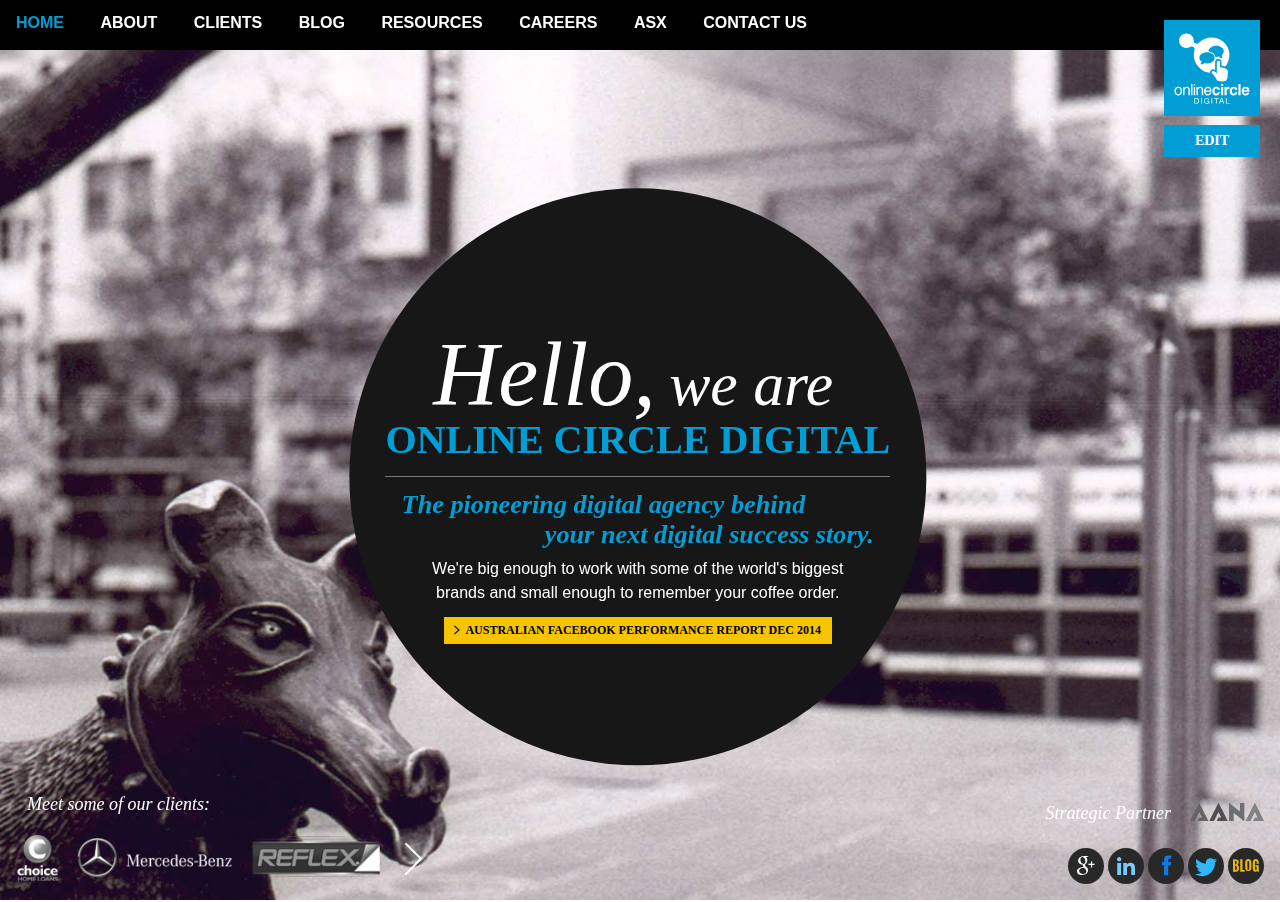
<file: index.htm>
<!DOCTYPE html>
<html lang="en-AU">
<head>
<!--[if lte IE 9]><script src="src/js/ie.lteIE9.js"></script><![endif]-->
<meta http-equiv="Content-Type" content="text/html; charset=UTF-8" />
<meta name="viewport" content="initial-scale=1, minimum-scale=1, user-scalable=no" />
<title>Online Circle Digital</title>

<link rel="stylesheet" type="text/css" href="src/css/fonts.css" />
<link rel="stylesheet" type="text/css" href="src/css/global.css" />
<link rel="stylesheet" type="text/css" href="src/css/main.css" />
<link rel="stylesheet" type="text/css" href="src/css/page.home.css" />
<link rel="stylesheet" type="text/css" href="src/css/feat.subscribe.css" />
</head>


<body class="circle home">

	<header id="top">
		<h1 id="logo"><a href="index.htm">Online Circle Digital</a></h1>
		<a id="edit-link" class="btn" href="#" title="Edit this page in WordPress">Edit</a>

		<nav id="topnav">
			<h2 class="nonvisual">Site navigation</h2>
			<input class="control" type="checkbox" id="topnav_0" checked="checked" />
			<label class="disclosure" for="topnav_0" title="Toggle navigation menu">Home</label>
			<ul class="fold">
				<li class="active"><a href="index.htm">Home</a></li>
				<li><a href="about-us.htm">About</a></li>
				<li><a href="clients.htm">Clients</a></li>
				<li><a href="http://marketingeasy.net/" target="_blank">Blog</a></li>
				<li><a href="resources.htm">Resources</a></li>
				<li><a href="careers.htm">Careers</a></li>
				<li><a href="asx.htm">ASX</a></li>
				<li><a href="contact-us.htm">Contact Us</a></li>
			</ul>
		</nav>
	</header>


	<div id="bg">
		<div class="layer" style="background-image: url('uploads/home-bg-4.jpg');"></div>
	</div>


	<main role="main">
		<div id="wp-content">
			<h2 id="oc-hello"><i>Hello, </i><i>we are </i><strong>Online Circle Digital</strong></h2>
			<p class="big">The pioneering digital agency behind <span>your next digital success story.</span></p>
			<p>We're big enough to work with some of the world's biggest brands and small enough to remember your coffee order.</p>
			<p><a id="call-to-action" href="#" class="next gold btn">Australian Facebook Performance Report Dec 2014</a></p>
		</div>
	</main>



	<div id="our-clients">
		<h3>Meet some of our clients:</h3>

		<div class="rotator">
			<div class="n next" role="button">Next</div>
			<ul>
				<li class="active"><img src="uploads/our-clients-01.png" alt="" /></li>
				<li><img src="uploads/our-clients-02.png" alt="" /></li>
				<li><img src="uploads/our-clients-03.png" alt="" /></li>
				<li><img src="uploads/our-clients-04.png" alt="" /></li>
				<li><img src="uploads/our-clients-05.png" alt="" /></li>
				<li><img src="uploads/our-clients-06.png" alt="" /></li>
				<li><img src="uploads/our-clients-07.png" alt="" /></li>
				<li><img src="uploads/our-clients-08.png" alt="" /></li>
				<li><img src="uploads/our-clients-09.png" alt="" /></li>
				<li><img src="uploads/our-clients-10.png" alt="" /></li>
				<li><img src="uploads/our-clients-11.png" alt="" /></li>
				<li><img src="uploads/our-clients-12.png" alt="" /></li>
				<li><img src="uploads/our-clients-13.png" alt="" /></li>
				<li><img src="uploads/our-clients-14.png" alt="" /></li>
			</ul>
		</div>
	</div>

	<footer id="bottom">
		<div id="strategic-partner">Strategic Partner <abbr class="r aana" title="Australian Association of National Advertisers">AANA</abbr></div>

		<address>
			<span class="social-links">
				<a class="gp" href="https://plus.google.com/116963871548252020984?prsrc=3" target="_blank">Google+</a>
				<a class="li" href="https://www.linkedin.com/company/262003" target="_blank">LinkedIn</a>
				<a class="fb" href="https://www.facebook.com/onlinecircle" target="_blank">Facebook</a>
				<a class="tw" href="https://twitter.com/onlinecircle" target="_blank">Twitter</a>
				<a class="bl" href="http://www.marketingeasy.net/" target="_blank">Blog</a><!--
			--></span><span class="phone-number"><span>tel: </span><a href="tel:+61396967473">(03) 9696 7473</a></span>
		</address>		
	</footer>


	<script src="src/js/main.js"></script>


	<!-- Lightbox-style dialogue -->
	<div id="hs-lightbox" class="lightbox" role="alert">
		<form id="hs-subscribe" class="hbspt-form">
			<div class="close"></div>
			<div class="big">Oh, hey!</div>
			<p>Join 2,000+ other <span>Australian marketers</span></p>
			<p>Get monthly newsletters and reports delivered straight to your inbox</p>

			<fieldset>
				<label id="f-first-name">
					<span class="text">First name *</span>
					<input type="text" id="first-name" name="first-name" />
					<span class="error">Please complete this mandatory field.</span>
				</label>

				<label id="f-email">
					<span class="text">Email *</span>
					<input type="email" id="email-addr" name="email-addr" />
					<span class="error">Please complete this mandatory field.</span>
				</label>
			</fieldset>

			<input type="submit" class="gold" value="Subscribe" />
		</form>
	</div>
	<script src="src/js/nag.js"></script>
	<script>new Nag("#hs-lightbox", "hs-user-subscribed", true);</script>

</body>
</html>
</file>
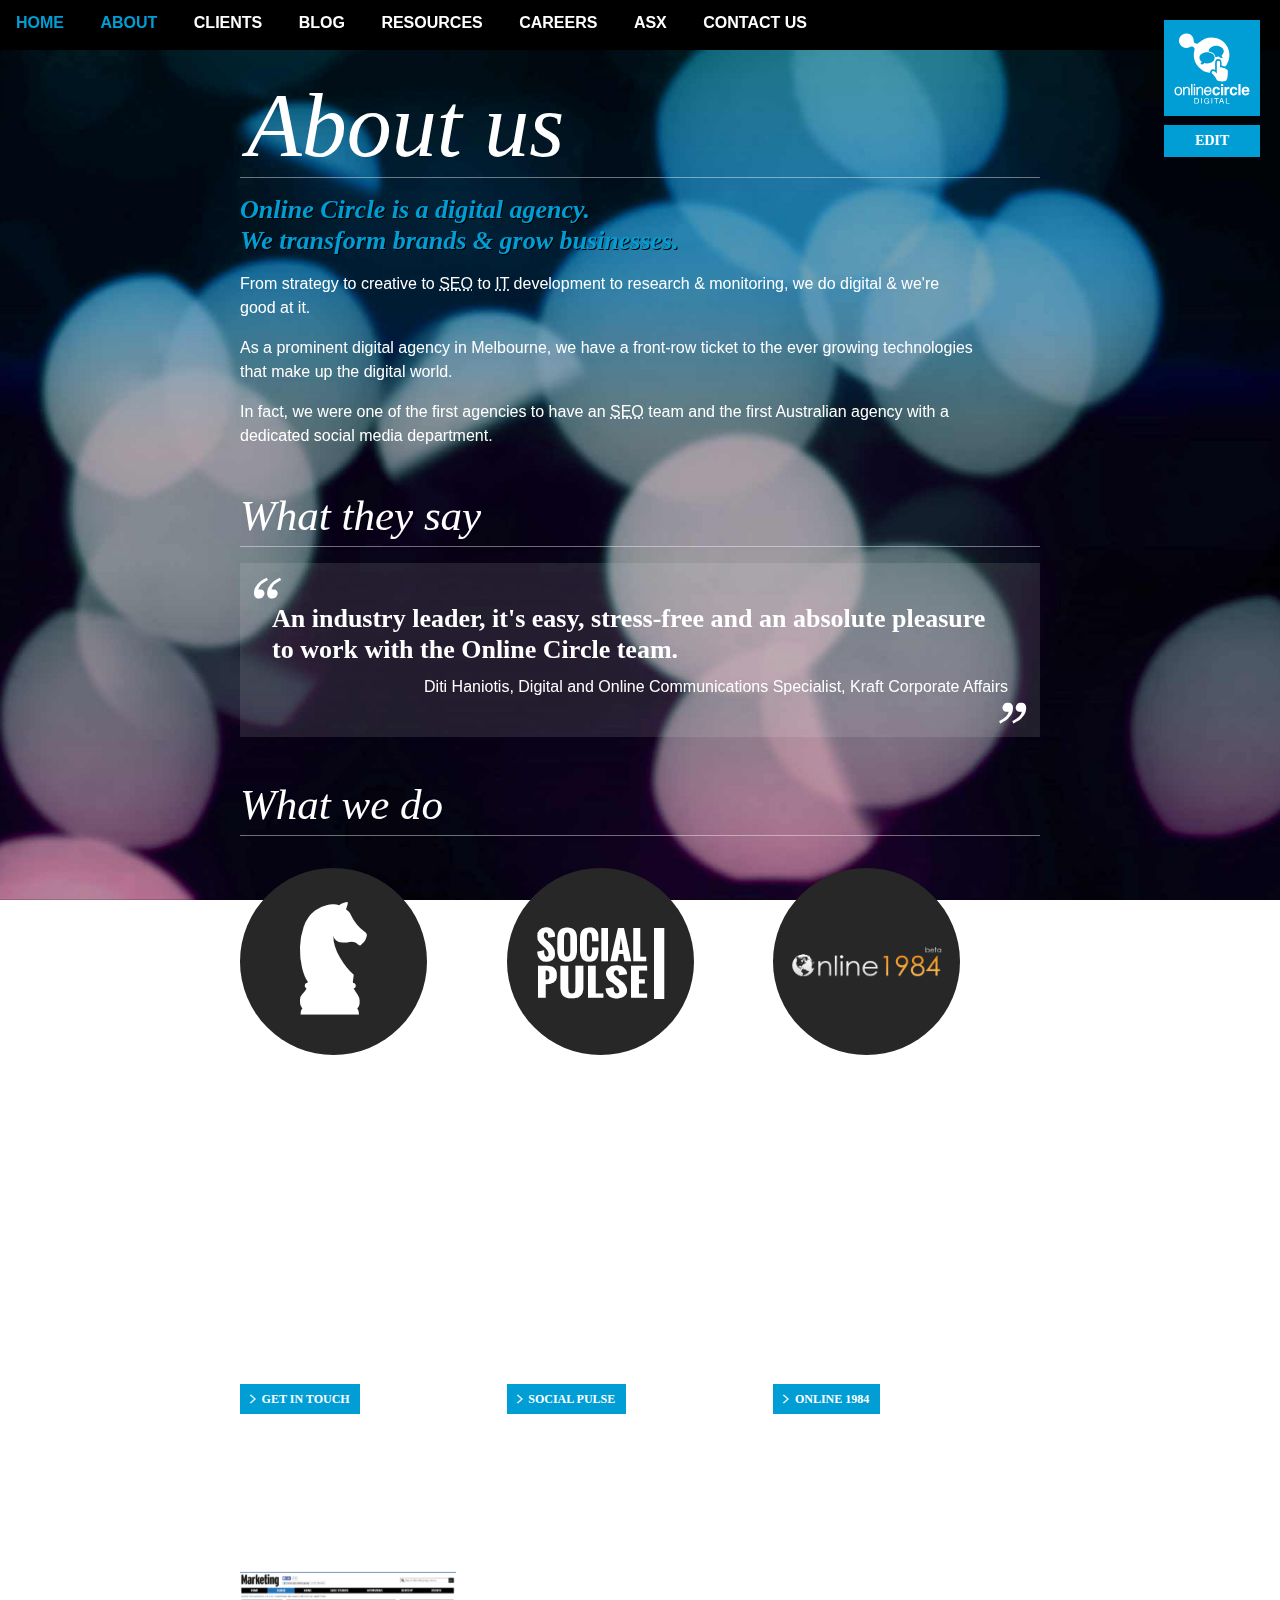
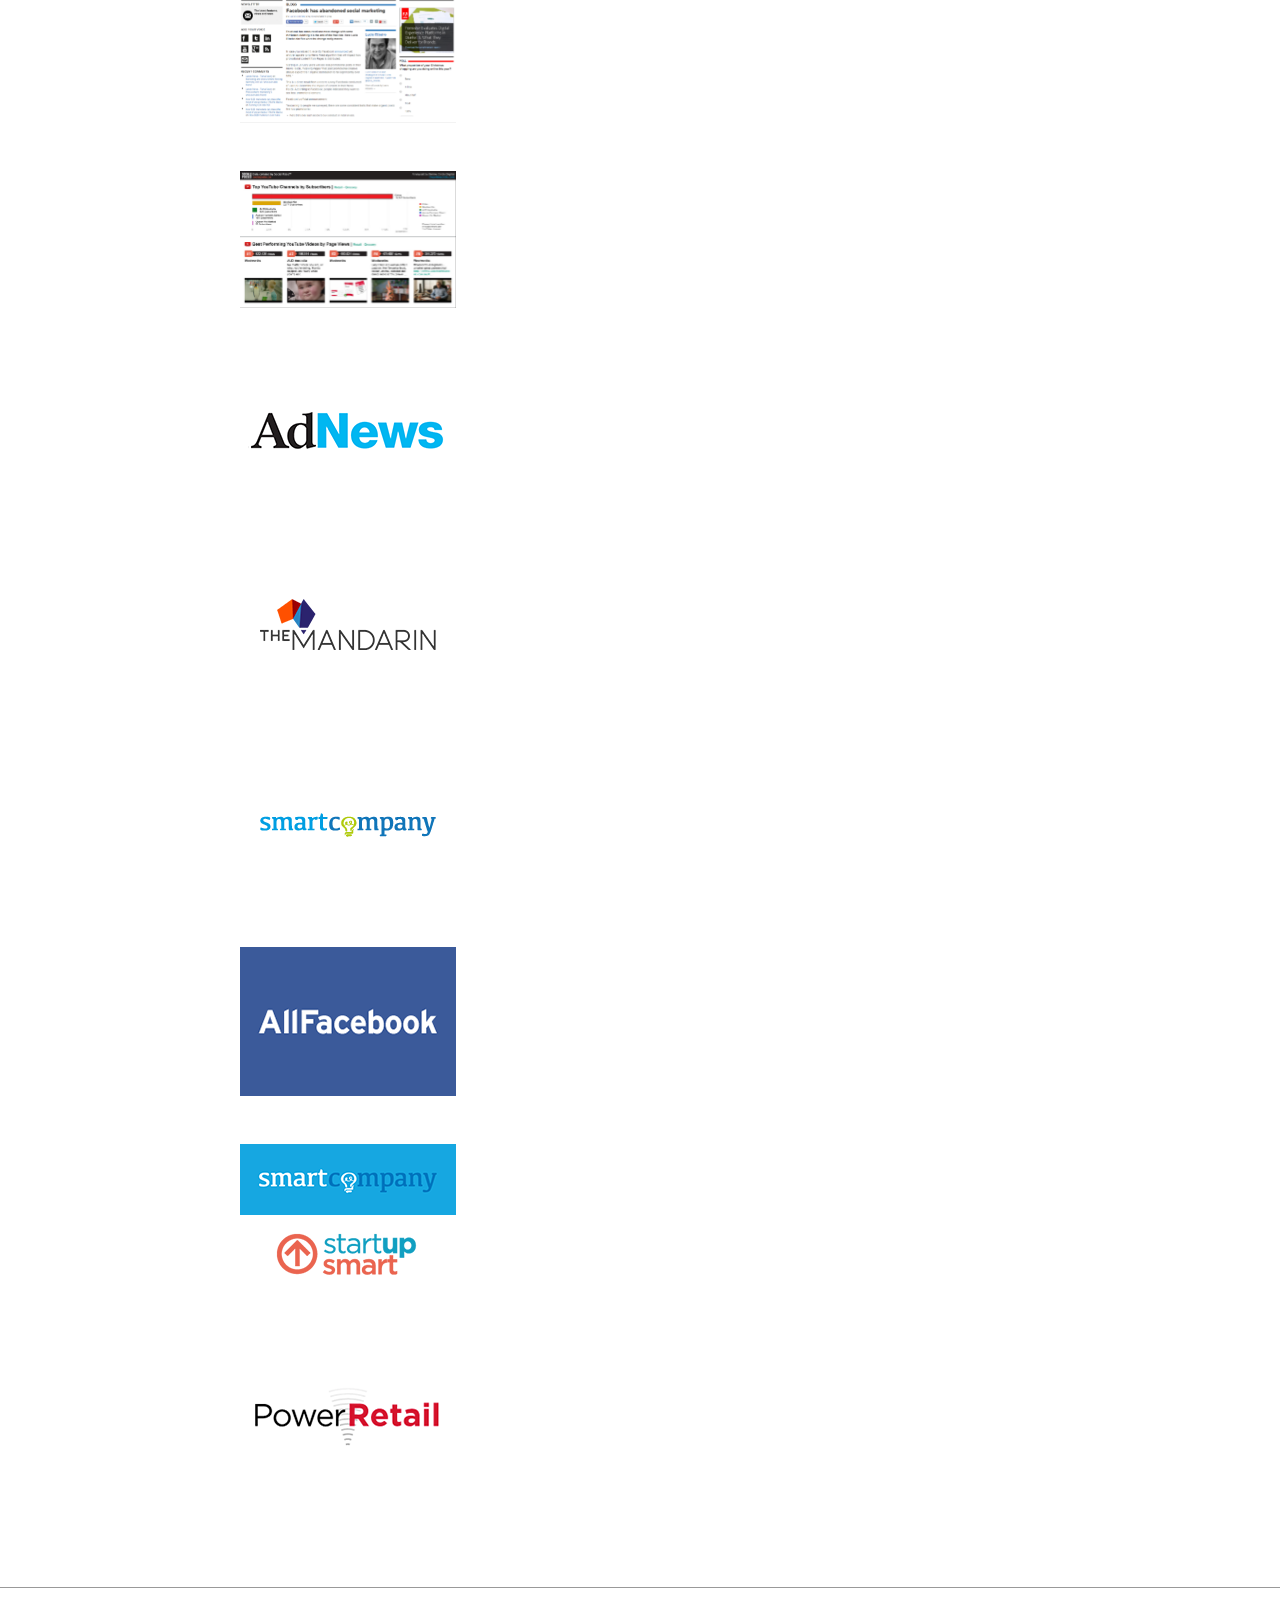
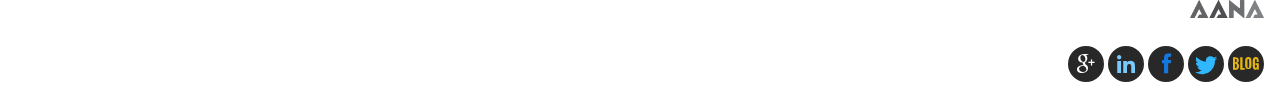
<file: about-us.htm>
<!DOCTYPE html>
<html lang="en-AU">
<head>
<!--[if lte IE 9]><script src="src/js/ie.lteIE9.js"></script><![endif]-->
<meta http-equiv="Content-Type" content="text/html; charset=UTF-8" />
<meta name="viewport" content="initial-scale=1, minimum-scale=1, user-scalable=no" />
<title>Online Circle Digital &bull; About Us</title>

<link rel="stylesheet" type="text/css" href="src/css/fonts.css" />
<link rel="stylesheet" type="text/css" href="src/css/global.css" />
<link rel="stylesheet" type="text/css" href="src/css/main.css" />
<link rel="stylesheet" type="text/css" href="src/css/page.about.css" />
<link rel="stylesheet" type="text/css" href="src/css/feat.subscribe.css" />
</head>


<body>

	<header id="top">
		<h1 id="logo"><a href="index.htm">Online Circle Digital</a></h1>
		<a id="edit-link" class="btn" href="#" title="Edit this page in WordPress">Edit</a>

		<nav id="topnav">
			<h2 class="nonvisual">Site navigation</h2>
			<input class="control" type="checkbox" id="topnav_0" checked="checked" />
			<label class="disclosure" for="topnav_0" title="Toggle navigation menu">About</label>
			<ul class="fold">
				<li><a href="index.htm">Home</a></li>
				<li class="active"><a href="about-us.htm">About</a></li>
				<li><a href="clients.htm">Clients</a></li>
				<li><a href="http://marketingeasy.net/" target="_blank">Blog</a></li>
				<li><a href="resources.htm">Resources</a></li>
				<li><a href="careers.htm">Careers</a></li>
				<li><a href="asx.htm">ASX</a></li>
				<li><a href="contact-us.htm">Contact Us</a></li>
			</ul>
		</nav>
	</header>


	<div id="bg">
		<div class="layer" style="background-image: url('uploads/about-bg.jpg');"></div>
	</div>


	<main role="main">
		<div id="wp-content">
			<h2>About us</h2>
			<p class="big pre-line">Online Circle is a digital agency.
We transform brands &amp; grow businesses.</p>
			<p>From strategy to creative to <abbr title="Search Engine Optimisation">SEO</abbr> to <abbr title="Information Technology">IT</abbr> development to research &amp; monitoring, we do digital &amp; we're good at it.</p>
			<p>As a prominent digital agency in Melbourne, we have a front-row ticket to the ever growing technologies that make up the digital world.</p>
			<p>In fact, we were one of the first agencies to have an <abbr title="Search Engine Optimisation">SEO</abbr> team and the first Australian agency with a dedicated social media department.</p>

			<h3>What they say</h3>
			<ul id="testimonials">
				<li class="active"><q>An industry leader, it's easy, stress-free and an absolute pleasure to work with the Online Circle team.</q> Diti Haniotis, Digital and Online Communications Specialist, Kraft Corporate Affairs</li>
				<li><q>The Online Circle team are genuinely good people who have an impressive combination of expertise, intelligence &amp; great instincts.</q> Ashley Wilson, Managing Director, SONIC</li>
				<li><q>Online Circle know the digital space intimately; I trust in their advice and in their ability to deliver.</q> Peta Mckeller, GM Corporate Communications, Federation Centres</li>
			</ul>


			<h3>What we do</h3>
			<ul id="what-we-do">
				<li>
					<i class="badge chess"></i>
					<h4>Digital Strategy &amp; Execution</h4>
					<p>We take your business objectives &amp; make them realities in a strategic, creative &amp; measurable way. Want to chat more about what we can do for you?</p>
					<p><a href="contact-us.htm" class="next btn">Get in touch</a></p>
				</li>

				<li>
					<i class="badge sp"></i>
					<h4>Social Media Analytics</h4>
					<p>We've developed our own progressive social media analytics tool to provide you with invaluable data specific to your KPIs.</p>
					<p><a href="http://socialpulse.co/" class="next btn" target="_blank">Social Pulse</a></p>
				</li>

				<li>
					<i class="badge"><img src="uploads/online-1984.png" alt="Online 1984" /></i>
					<h4>Research</h4>
					<p>Using our own powerful online tracking tool, we capture &amp; manually review all internet mentions of your brands &amp; competitors, uncovering valuable insights, hidden opportunities &amp; early risk detection.</p>
					<p><a href="http://www.online1984.com/" class="next btn" target="_blank">Online 1984</a></p>
				</li>
			</ul>
		</div>



		<section id="news">
			<h2>In the News</h2>

			<article>
				<a href="http://www.marketingmag.com.au/blogs/facebook-has-abandoned-social-marketing-59073/#.VHgS4TGUc69" target="_blank"><img src="uploads/news-01.png" alt="" /></a>
				<h3><a href="http://www.marketingmag.com.au/blogs/facebook-has-abandoned-social-marketing-59073/#.VHgS4TGUc69" target="_blank">Facebook has abandoned social marketing</a></h3>
				<p>Facebook has announced one more change with some marketers claiming it is the end of the free ride. Here Lucio Ribeiro clarifies what the change really means.</p>
			</article>
			
			<article>
				<a href="http://theonlinecircle.com/wp-content/uploads/2014/09/52_SocialPulseMarketing_RetailGrocery_YT.jpg" target="_blank"><img src="uploads/news-02.jpg" alt="" /></a>
				<h3><a href="http://theonlinecircle.com/wp-content/uploads/2014/09/52_SocialPulseMarketing_RetailGrocery_YT.jpg" target="_blank">Top Grocery Retail YouTube Channels and Videos, Inside Retail</a></h3>
				<p>Inside Retail features our infographic using Social Pulse&trade; data, revealing the top performing Grocery Retailers on YouTube.</p>
			</article>
			
			<article>
				<a href="http://www.adnews.com.au/news/sapient-nitro-named-mondelez-lead-agency" target="_blank"><img src="uploads/news-03.png" alt="" /></a>
				<h3><a href="http://www.adnews.com.au/news/sapient-nitro-named-mondelez-lead-agency" target="_blank">SapientNitro named Mondelez lead digital agency, AdNews</a></h3>
				<p>AdNews announces Online Circle Digital is one of the agencies on the Mondel&#275;z International agency roster.</p>
			</article>
			
			<article>
				<a href="http://www.themandarin.com.au/1431-increasingly-citizens-demand-heard-social-media/?pgnc=1" target="_blank"><img src="uploads/news-04.png" alt="" /></a>
				<h3><a href="http://www.themandarin.com.au/1431-increasingly-citizens-demand-heard-social-media/?pgnc=1" target="_blank">Increasingly, citizens demand to be heard on social media, The Mandarin</a></h3>
				<p>Our lead strategist, Lucio Ribeiro, talks to The Mandarin about brands adapting to use social media as a customer service channel.</p>
			</article>
			
			<article>
				<a href="http://www.smartcompany.com.au/marketing/42665-australia-s-most-liked-facebook-pages-revealed.html" target="_blank"><img src="uploads/news-05.png" alt="" /></a>
				<h3><a href="http://www.smartcompany.com.au/marketing/42665-australia-s-most-liked-facebook-pages-revealed.html" target="_blank">Australia's most liked Facebook pages revealed, SmartCompany</a></h3>
				<p>SmartCompany examines the most 'liked' pages by Australian Facebook users, as published in the Australian Facebook Report.</p>
			</article>
			
			<article>
				<a href="http://allfacebook.com/australia-top-pages-1h-2014_b133076" target="_blank"><img src="uploads/news-06.png" alt="" /></a>
				<h3><a href="http://allfacebook.com/australia-top-pages-1h-2014_b133076" target="_blank">What Were Australia's Top Facebook Pages In The First Half Of 2014?, AllFacebook</a></h3>
				<p>AllFacebook lists the top performing pages by industry, as found in the Australian Facebook Report.</p>
			</article>
			
			<article>
				<a href="http://www.smartcompany.com.au/technology/42688-gen-x-and-gen-y-spend-the-most-time-online-study.html" target="_blank"><img src="uploads/news-07.png" alt="" /></a>
				<h3><a href="http://www.smartcompany.com.au/technology/42688-gen-x-and-gen-y-spend-the-most-time-online-study.html" target="_blank">Gen X and Gen Y spend the most time online: study, SmartCompany and StartupSmart</a></h3>
				<p>Lucio discusses why it's crucial for businesses to understand their consumers' online habits, particularly considering the shift to mobile.</p>
			</article>
			
			<article>
				<a href="https://www.powerretail.com.au/marketing/lorna-jane-wins-facebook/" target="_blank"><img src="uploads/news-08.png" alt="" /></a>
				<h3><a href="https://www.powerretail.com.au/marketing/lorna-jane-wins-facebook/" target="_blank">Lorna Jane: First Among Fashion Retailers on Facebook, PowerRetail</a></h3>
				<p>PowerRetail recognises Lorna Jane as a clear winner in the Australian Facebook Report, with the highest engagement rate in retail</p>
			</article>
		</section>
	</main>



	<footer id="bottom">
		<div id="strategic-partner">Strategic Partner <abbr class="r aana" title="Australian Association of National Advertisers">AANA</abbr></div>

		<address>
			<span class="social-links">
				<a class="gp" href="https://plus.google.com/116963871548252020984?prsrc=3" target="_blank">Google+</a>
				<a class="li" href="https://www.linkedin.com/company/262003" target="_blank">LinkedIn</a>
				<a class="fb" href="https://www.facebook.com/onlinecircle" target="_blank">Facebook</a>
				<a class="tw" href="https://twitter.com/onlinecircle" target="_blank">Twitter</a>
				<a class="bl" href="http://www.marketingeasy.net/" target="_blank">Blog</a><!--
			--></span><span class="phone-number"><span>tel: </span><a href="tel:+61396967473">(03) 9696 7473</a></span>
		</address>		
	</footer>


	<script src="src/js/main.js"></script>
	<script>
		var testimonials	=	new Rotator(document.getElementById("testimonials"), {
			autoplay:	7000
		});
	</script>



	<!-- Sliding callout -->
	<div id="hs-slider" class="callout" role="alert">
		<div class="close"></div>
		<div class="big">Be a better marketer</div>
		<p>Sign up for the Online Circle monthly newsletter and exclusive content directly from Lucio Ribeiro</p>
		<a href="#" class="gold btn">Subscribe</a>
	</div>
	<script src="src/js/nag.js"></script>
	<script>new Nag("#hs-slider", "hs-user-subscribed", true);</script>

</body>
</html>
</file>
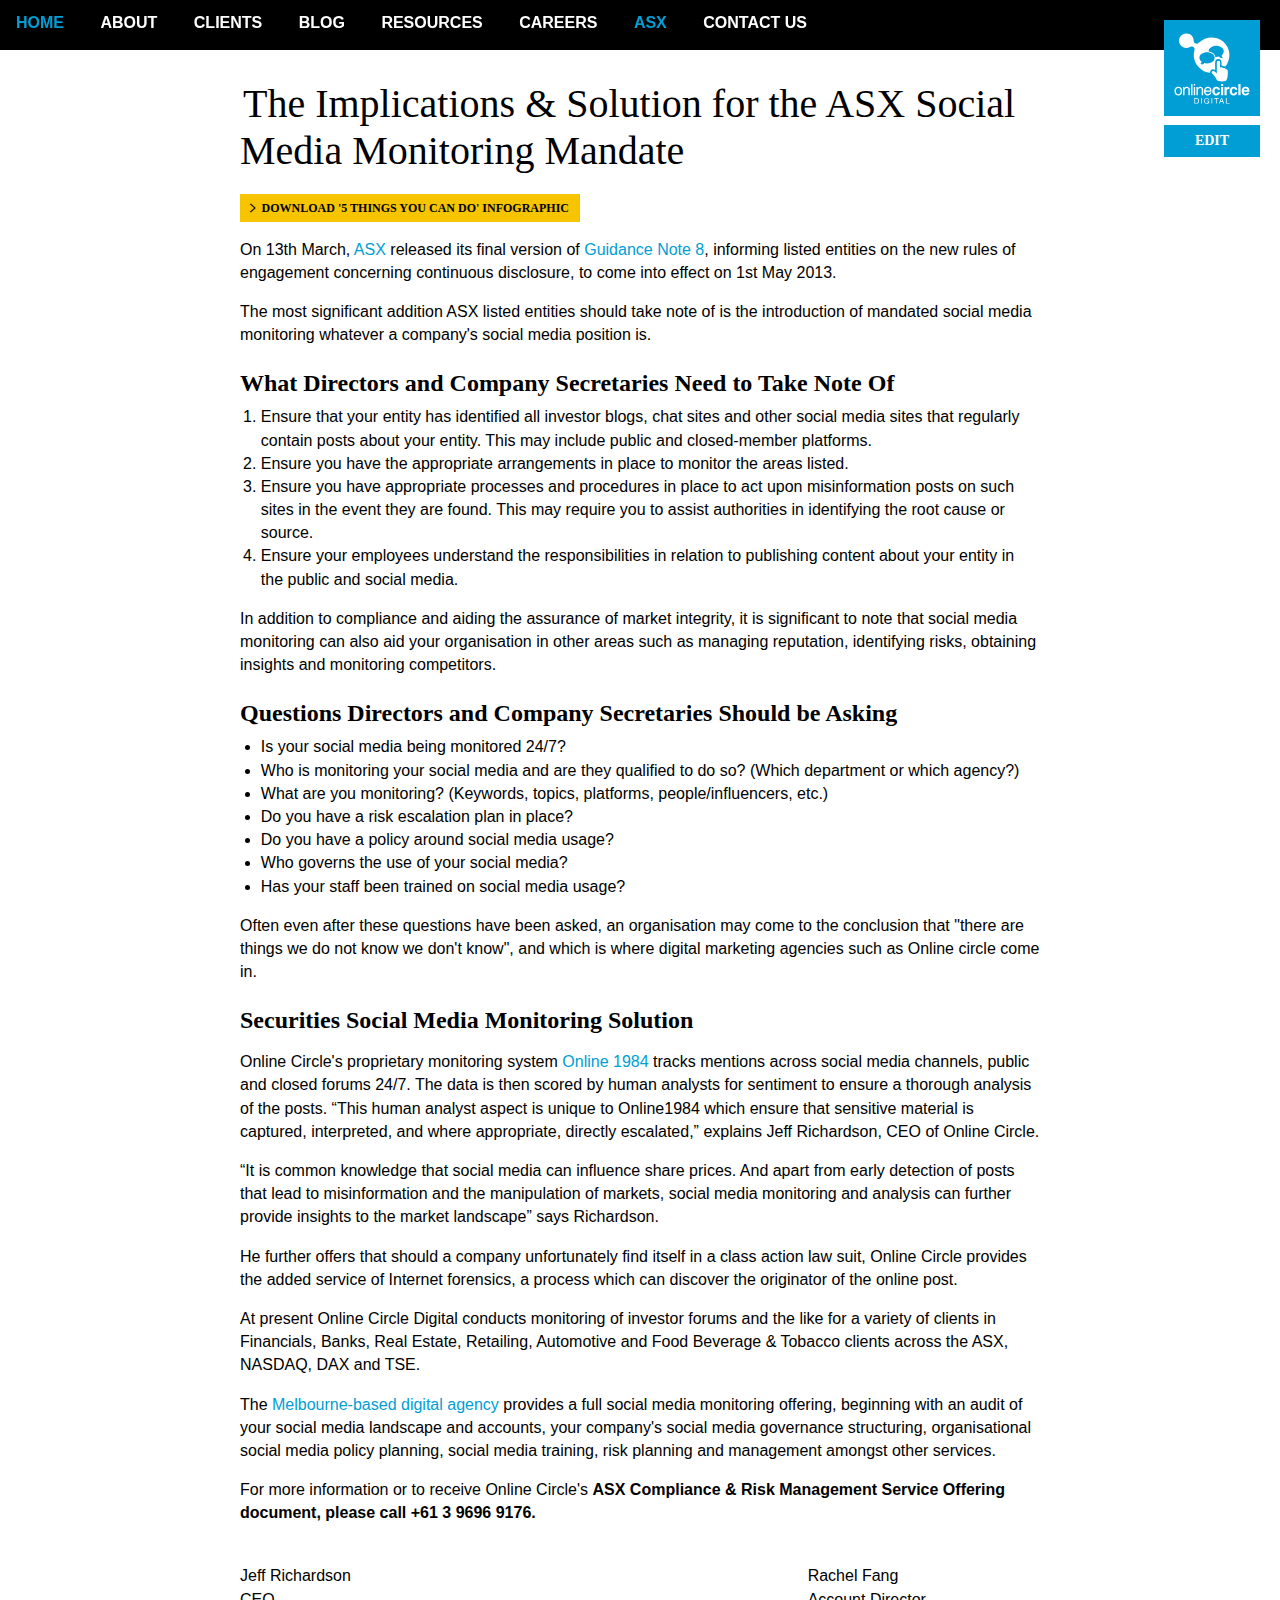
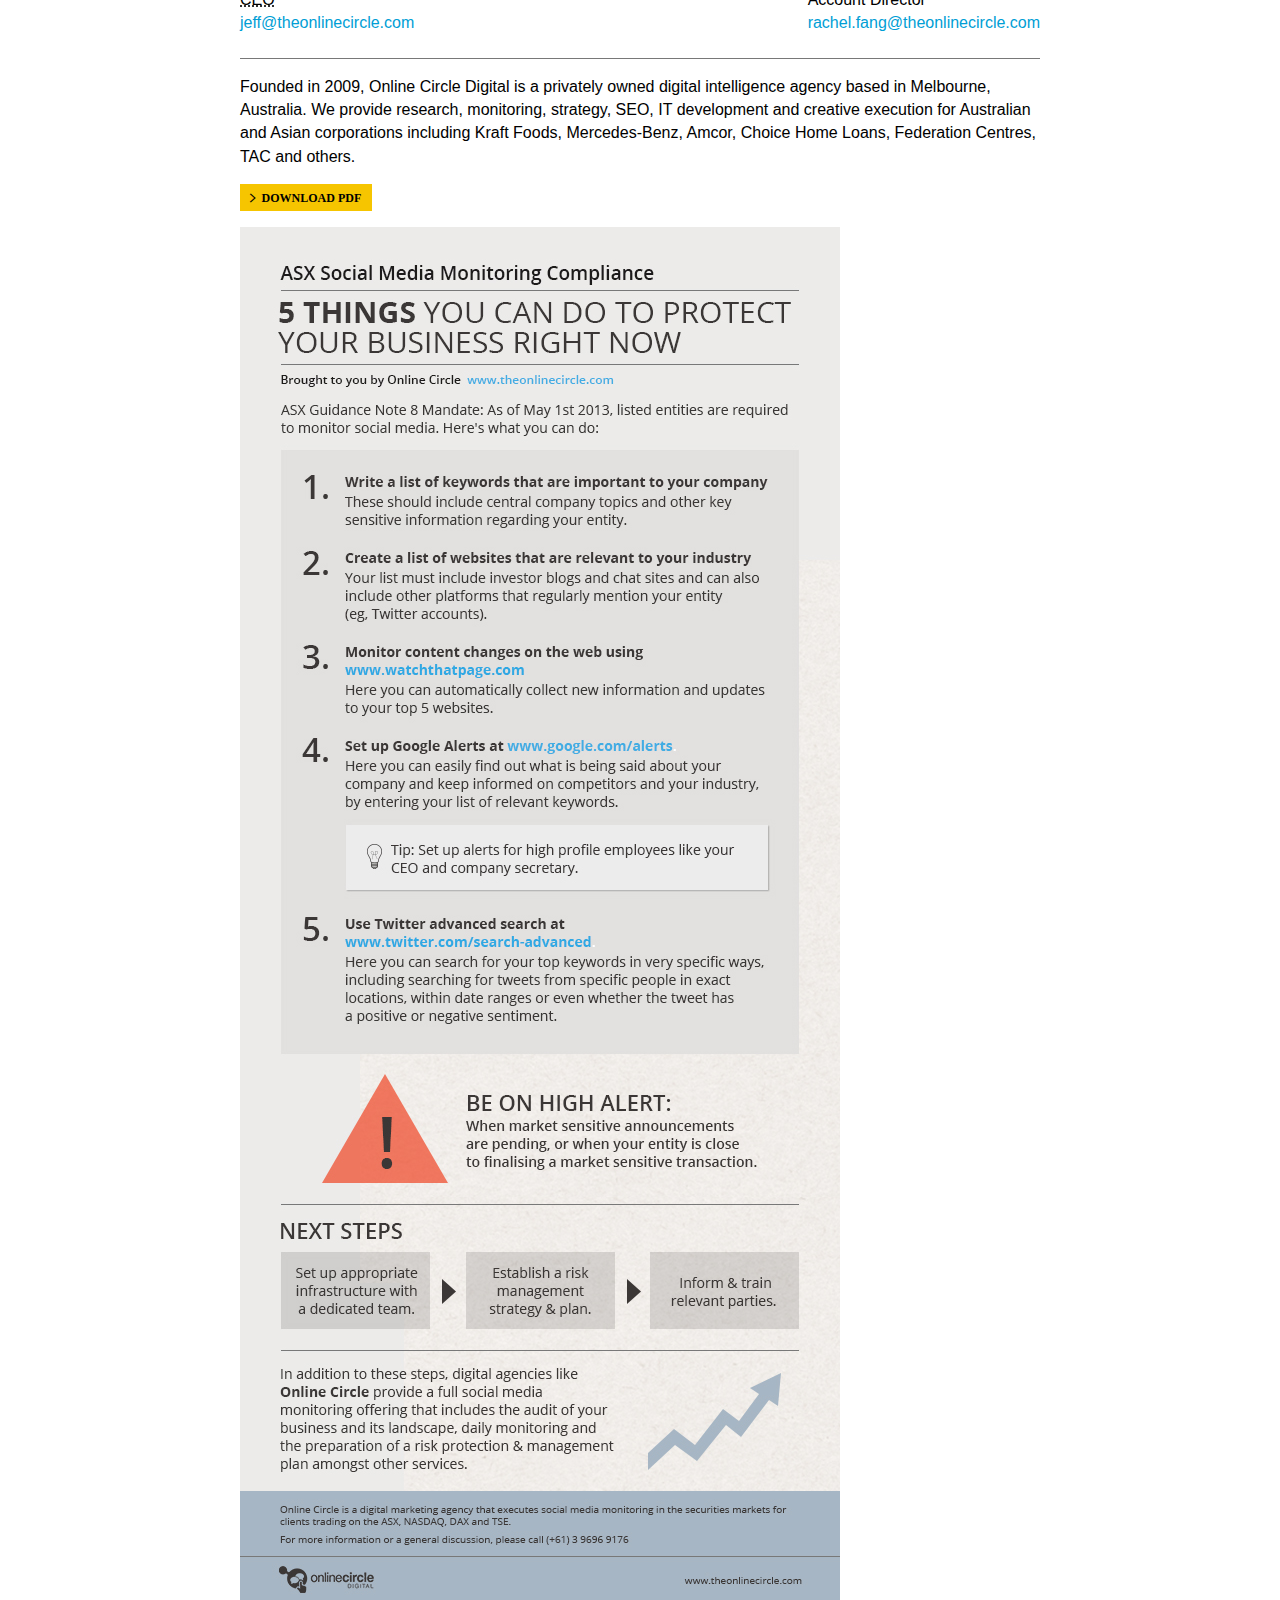
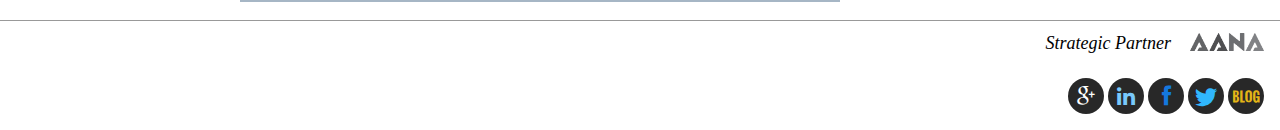
<file: asx.htm>
<!DOCTYPE html>
<html lang="en-AU">
<head>
<!--[if lte IE 9]><script src="src/js/ie.lteIE9.js"></script><![endif]-->
<meta http-equiv="Content-Type" content="text/html; charset=UTF-8" />
<meta name="viewport" content="initial-scale=1, minimum-scale=1, user-scalable=no" />
<title>Online Circle Digital &bull; ASX Social Media Monitoring Mandate: Implications &amp; Solutions</title>

<link rel="stylesheet" type="text/css" href="src/css/fonts.css" />
<link rel="stylesheet" type="text/css" href="src/css/global.css" />
<link rel="stylesheet" type="text/css" href="src/css/main.css" />
<link rel="stylesheet" type="text/css" href="src/css/page.asx.css" />
<link rel="stylesheet" type="text/css" href="src/css/feat.subscribe.css" />
</head>


<body>

	<header id="top">
		<h1 id="logo"><a href="index.htm">Online Circle Digital</a></h1>
		<a id="edit-link" class="btn" href="#" title="Edit this page in WordPress">Edit</a>

		<nav id="topnav">
			<h2 class="nonvisual">Site navigation</h2>
			<input class="control" type="checkbox" id="topnav_0" checked="checked" />
			<label class="disclosure" for="topnav_0" title="Toggle navigation menu">ASX</label>
			<ul class="fold">
				<li><a href="index.htm">Home</a></li>
				<li><a href="about-us.htm">About</a></li>
				<li><a href="clients.htm">Clients</a></li>
				<li><a href="http://marketingeasy.net/" target="_blank">Blog</a></li>
				<li><a href="resources.htm">Resources</a></li>
				<li><a href="careers.htm">Careers</a></li>
				<li class="active"><a href="asx.htm">ASX</a></li>
				<li><a href="contact-us.htm">Contact Us</a></li>
			</ul>
		</nav>
	</header>


	<main role="main">
		<article id="wp-content">
			<h2>The Implications &amp; Solution for the ASX Social Media Monitoring Mandate</h2>
			<a id="download-infographic" class="next btn gold" href="uploads/5-things-you-can-do.jpg">Download '5 Things You Can Do' Infographic</a>
			<p>On 13th March, <a href="http://www.asx.com.au/" target="_blank">ASX</a> released its final version of <a href="http://www.asx.com.au/documents/about/guidance-note-8-clean-copy.pdf" target="_blank">Guidance Note 8</a>, informing listed entities on the new rules of engagement concerning continuous disclosure, to come into effect on <time datetime="2013-05-01">1st May 2013.</time></p>
			<p>The most significant addition ASX listed entities should take note of is the introduction of mandated social media monitoring whatever a company's social media position is.</p>


			<h3>What Directors and Company Secretaries Need to Take Note Of</h3>
			<ol>
				<li>Ensure that your entity has identified all investor blogs, chat sites and other social media sites that regularly contain posts about your entity. This may include public and closed-member platforms.</li>
				<li>Ensure you have the appropriate arrangements in place to monitor the areas listed.</li>
				<li>Ensure you have appropriate processes and procedures in place to act upon misinformation posts on such sites in the event they are found. This may require you to assist authorities in identifying the root cause or source.</li>
				<li>Ensure your employees understand the responsibilities in relation to publishing content about your entity in the public and social media.</li>
			</ol>
			<p>In addition to compliance and aiding the assurance of market integrity, it is significant to note that social media monitoring can also aid your organisation in other areas such as managing reputation, identifying risks, obtaining insights and monitoring competitors.</p>


			<h3>Questions Directors and Company Secretaries Should be Asking</h3>
			<ul>
				<li>Is your social media being monitored 24/7?</li>
				<li>Who is monitoring your social media and are they qualified to do so? (Which department or which agency?)</li>
				<li>What are you monitoring? (Keywords, topics, platforms, people/influencers, etc.)</li>
				<li>Do you have a risk escalation plan in place?</li>
				<li>Do you have a policy around social media usage?</li>
				<li>Who governs the use of your social media?</li>
				<li>Has your staff been trained on social media usage?</li>
			</ul>
			<p>Often even after these questions have been asked, an organisation may come to the conclusion that "there are things we do not know we don't know", and which is where digital marketing agencies such as Online circle come in.</p>


			<h3>Securities Social Media Monitoring Solution</h3>
			<p>Online Circle's proprietary monitoring system <a href="http://www.online1984.com/" target="_blank">Online 1984</a> tracks mentions across social media channels, public and closed forums 24/7. The data is then scored by human analysts for sentiment to ensure a thorough analysis of the posts. <q>This human analyst aspect is unique to Online1984 which ensure that sensitive material is captured, interpreted, and where appropriate, directly escalated,</q> explains Jeff Richardson, <abbr>CEO</abbr> of Online Circle.</p>
			<p><q>It is common knowledge that social media can influence share prices. And apart from early detection of posts that lead to misinformation and the manipulation of markets, social media monitoring and analysis can further provide insights to the market landscape</q> says Richardson.</p>
			<p>He further offers that should a company unfortunately find itself in a class action law suit, Online Circle provides the added service of Internet forensics, a process which can discover the originator of the online post.</p>
			<p>At present Online Circle Digital conducts monitoring of investor forums and the like for a variety of clients in Financials, Banks, Real Estate, Retailing, Automotive and Food Beverage &amp; Tobacco clients across the ASX, NASDAQ, DAX and TSE.</p>
			<p>The <a href="http://theonlinecircle.com/" target="_blank">Melbourne-based digital agency</a> provides a full social media monitoring offering, beginning with an audit of your social media landscape and accounts, your company's social media governance structuring, organisational social media policy planning, social media training, risk planning and management amongst other services.</p>
			<p>For more information or to receive Online Circle's <b>ASX Compliance &amp; Risk Management Service Offering document, please call <a href="tel:+61396969176">+61 3 9696 9176</a>.</b></p>


			<address id="asx-authors" itemscope="itemscope" itemtype="http://schema.org/Organization">
				<b class="hidden" itemprop="name">Online Circle Digital</b>

				<div itemprop="member" itemscope="itemscope" itemtype="http://schema.org/Person">
					<div itemprop="name">Jeff Richardson</div>
					<abbr itemprop="jobTitle" title="Chief Executive Officer">CEO</abbr>
					<a itemprop="email" href="mailto:jeff@theonlinecircle.com">jeff@theonlinecircle.com</a>
				</div>

				<div itemprop="member" itemscope="itemscope" itemtype="http://schema.org/Person">
					<div itemprop="name">Rachel Fang</div>
					<div itemprop="jobTitle">Account Director</div>
					<a itemprop="email" href="mailto:rachel.fang@theonlinecircle.com">rachel.fang@theonlinecircle.com</a>
				</div>
			</address>

			<hr />

			<p>Founded in 2009, Online Circle Digital is a privately owned digital intelligence agency based in Melbourne, Australia. We provide research, monitoring, strategy, SEO, IT development and creative execution for Australian and Asian corporations including Kraft Foods, Mercedes-Benz, Amcor, Choice Home Loans, Federation Centres, TAC and others.</p>
			<p><a class="next btn gold" href="#">Download PDF</a></p>
			<p>
				<a href="uploads/5-things-you-can-do.jpg" title="Download &ldquo;5 Things You Can Do&rdquo; Infographic" target="_blank" download="5 Things You Can Do">
					<img src="uploads/5-things-you-can-do.jpg" alt="ASX Social Media Monitoring Compliance - &ldquo;5 Things You Can Do&rdquo; Infographic - Online Circle" />
				</a>
			</p>
		</article>
	</main>



	<footer id="bottom">
		<div id="strategic-partner">Strategic Partner <abbr class="r aana" title="Australian Association of National Advertisers">AANA</abbr></div>

		<address>
			<span class="social-links">
				<a class="gp" href="https://plus.google.com/116963871548252020984?prsrc=3" target="_blank">Google+</a>
				<a class="li" href="https://www.linkedin.com/company/262003" target="_blank">LinkedIn</a>
				<a class="fb" href="https://www.facebook.com/onlinecircle" target="_blank">Facebook</a>
				<a class="tw" href="https://twitter.com/onlinecircle" target="_blank">Twitter</a>
				<a class="bl" href="http://www.marketingeasy.net/" target="_blank">Blog</a><!--
			--></span><span class="phone-number"><span>tel: </span><a href="tel:+61396967473">(03) 9696 7473</a></span>
		</address>		
	</footer>


	<script src="src/js/main.js"></script>

	<!-- Sliding callout -->
	<div id="hs-slider" class="callout" role="alert">
		<div class="close"></div>
		<div class="big">Be a better marketer</div>
		<p>Sign up for the Online Circle monthly newsletter and exclusive content directly from Lucio Ribeiro</p>
		<a href="#" class="gold btn">Subscribe</a>
	</div>
	<script src="src/js/nag.js"></script>
	<script>new Nag("#hs-slider", "hs-user-subscribed", true);</script>

</body>
</html>
</file>
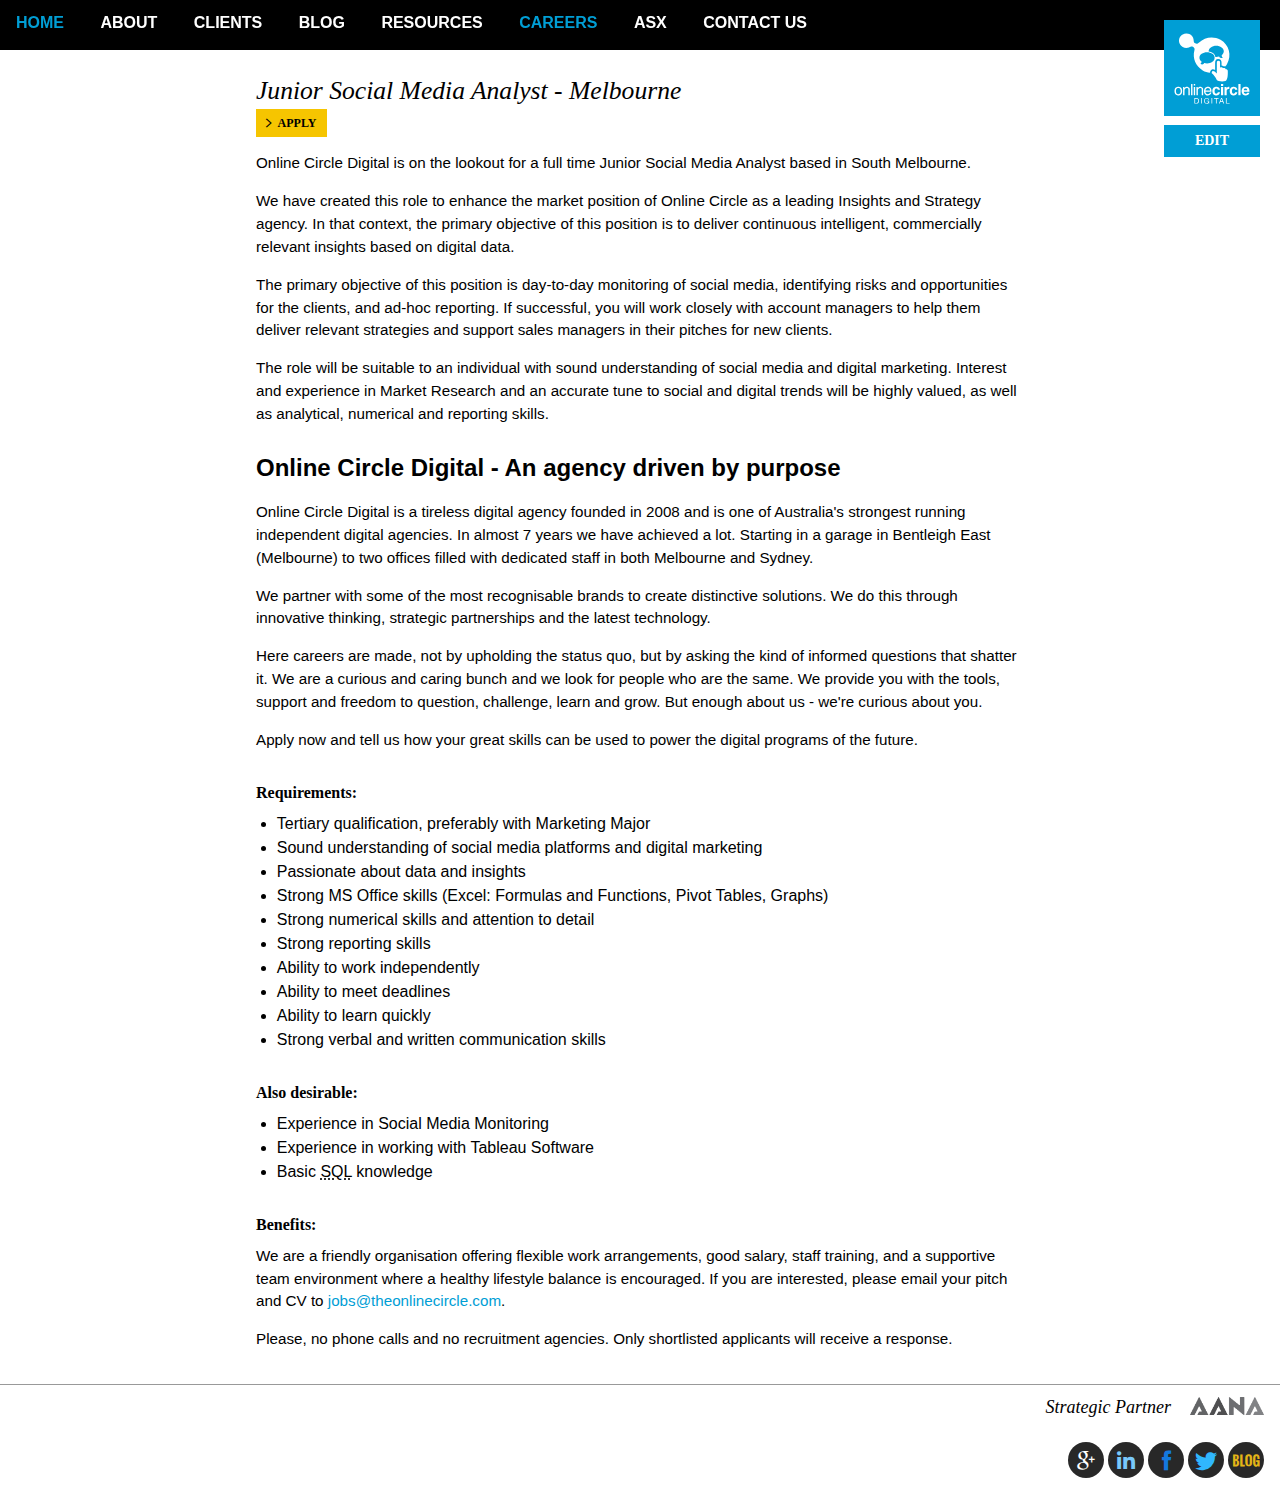
<file: career-single.htm>
<!DOCTYPE html>
<html lang="en-AU">
<head>
<!--[if lte IE 9]><script src="src/js/ie.lteIE9.js"></script><![endif]-->
<meta http-equiv="Content-Type" content="text/html; charset=UTF-8" />
<meta name="viewport" content="initial-scale=1, minimum-scale=1, user-scalable=no" />
<title>Online Circle Digital &bull; Careers &bull; Junior Social Media Analyst</title>

<link rel="stylesheet" type="text/css" href="src/css/fonts.css" />
<link rel="stylesheet" type="text/css" href="src/css/global.css" />
<link rel="stylesheet" type="text/css" href="src/css/main.css" />
<link rel="stylesheet" type="text/css" href="src/css/feat.subscribe.css" />
</head>


<body>

	<header id="top">
		<h1 id="logo"><a href="index.htm">Online Circle Digital</a></h1>
		<a id="edit-link" class="btn" href="#" title="Edit this job vacancy in WordPress">Edit</a>

		<nav id="topnav">
			<h2 class="nonvisual">Site navigation</h2>
			<input class="control" type="checkbox" id="topnav_0" checked="checked" />
			<label class="disclosure" for="topnav_0" title="Toggle navigation menu">Careers</label>
			<ul class="fold">
				<li><a href="index.htm">Home</a></li>
				<li><a href="about-us.htm">About</a></li>
				<li><a href="clients.htm">Clients</a></li>
				<li><a href="http://marketingeasy.net/" target="_blank">Blog</a></li>
				<li><a href="resources.htm">Resources</a></li>
				<li class="active"><a href="careers.htm">Careers</a></li>
				<li><a href="asx.htm">ASX</a></li>
				<li><a href="contact-us.htm">Contact Us</a></li>
			</ul>
		</nav>
	</header>


	<main role="main">
		<article id="careers" class="single">
			<h3>Junior Social Media Analyst - Melbourne</h3>
			<a href="apply-for-job/?job=45" class="next gold btn">Apply</a>

			<div id="wp-content">
				<p>Online Circle Digital is on the lookout for a full time Junior Social Media Analyst based in South Melbourne.</p>
				<p>We have created this role to enhance the market position of Online Circle as a leading Insights and Strategy agency. In that context, the primary objective of this position is to deliver continuous intelligent, commercially relevant insights based on digital data.</p>
				<p>The primary objective of this position is day-to-day monitoring of social media, identifying risks and opportunities for the clients, and ad-hoc reporting. If successful, you will work closely with account managers to help them deliver relevant strategies and support sales managers in their pitches for new clients.</p>
				<p>The role will be suitable to an individual with sound understanding of social media and digital marketing. Interest and experience in Market Research and an accurate tune to social and digital trends will be highly valued, as well as analytical, numerical and reporting skills.</p>

				<p class="oc-tagline">Online Circle Digital - An agency driven by purpose</p>
				<p>Online Circle Digital is a tireless digital agency founded in 2008 and is one of Australia's strongest running independent digital agencies. In almost 7 years we have achieved a lot. Starting in a garage in Bentleigh East (Melbourne) to two offices filled with dedicated staff in both Melbourne and Sydney.</p>
				<p>We partner with some of the most recognisable brands to create distinctive solutions. We do this through innovative thinking, strategic partnerships and the latest technology.</p>
				<p>Here careers are made, not by upholding the status quo, but by asking the kind of informed questions that shatter it. We are a curious and caring bunch and we look for people who are the same. We provide you with the tools, support and freedom to question, challenge, learn and grow. But enough about us - we're curious about you.</p>
				<p>Apply now and tell us how your great skills can be used to power the digital programs of the future.</p>

				<h5>Requirements:</h5>
				<ul>
					<li>Tertiary qualification, preferably with Marketing Major</li>
					<li>Sound understanding of social media platforms and digital marketing</li>
					<li>Passionate about data and insights</li>
					<li>Strong MS Office skills (Excel: Formulas and Functions, Pivot Tables, Graphs)</li>
					<li>Strong numerical skills and attention to detail</li>
					<li>Strong reporting skills</li>
					<li>Ability to work independently</li>
					<li>Ability to meet deadlines</li>
					<li>Ability to learn quickly</li>
					<li>Strong verbal and written communication skills</li>
				</ul>

				<h5>Also desirable:</h5>
				<ul>
					<li>Experience in Social Media Monitoring</li>
					<li>Experience in working with Tableau Software</li>
					<li>Basic <abbr title="Structured Query Language">SQL</abbr> knowledge</li>
				</ul>

				<h5>Benefits:</h5>
				<p>We are a friendly organisation offering flexible work arrangements, good salary, staff training, and a supportive team environment where a healthy lifestyle balance is encouraged. If you are interested, please email your pitch and <abbr>CV</abbr> to <a href="mailto:jobs@theonlinecircle.com">jobs@theonlinecircle.com</a>.</p>
				<p>Please, no phone calls and no recruitment agencies. Only shortlisted applicants will receive a response.</p>
			</div>


		</article>
	</main>



	<footer id="bottom">
		<div id="strategic-partner">Strategic Partner <abbr class="r aana" title="Australian Association of National Advertisers">AANA</abbr></div>

		<address>
			<span class="social-links">
				<a class="gp" href="https://plus.google.com/116963871548252020984?prsrc=3" target="_blank">Google+</a>
				<a class="li" href="https://www.linkedin.com/company/262003" target="_blank">LinkedIn</a>
				<a class="fb" href="https://www.facebook.com/onlinecircle" target="_blank">Facebook</a>
				<a class="tw" href="https://twitter.com/onlinecircle" target="_blank">Twitter</a>
				<a class="bl" href="http://www.marketingeasy.net/" target="_blank">Blog</a><!--
			--></span><span class="phone-number"><span>tel: </span><a href="tel:+61396967473">(03) 9696 7473</a></span>
		</address>		
	</footer>


	<script src="src/js/main.js"></script>

	<!-- Sliding callout -->
	<div id="hs-slider" class="callout" role="alert">
		<div class="close"></div>
		<div class="big">Be a better marketer</div>
		<p>Sign up for the Online Circle monthly newsletter and exclusive content directly from Lucio Ribeiro</p>
		<a href="#" class="gold btn">Subscribe</a>
	</div>
	<script src="src/js/nag.js"></script>
	<script>new Nag("#hs-slider", "hs-user-subscribed", true);</script>

</body>
</html>
</file>
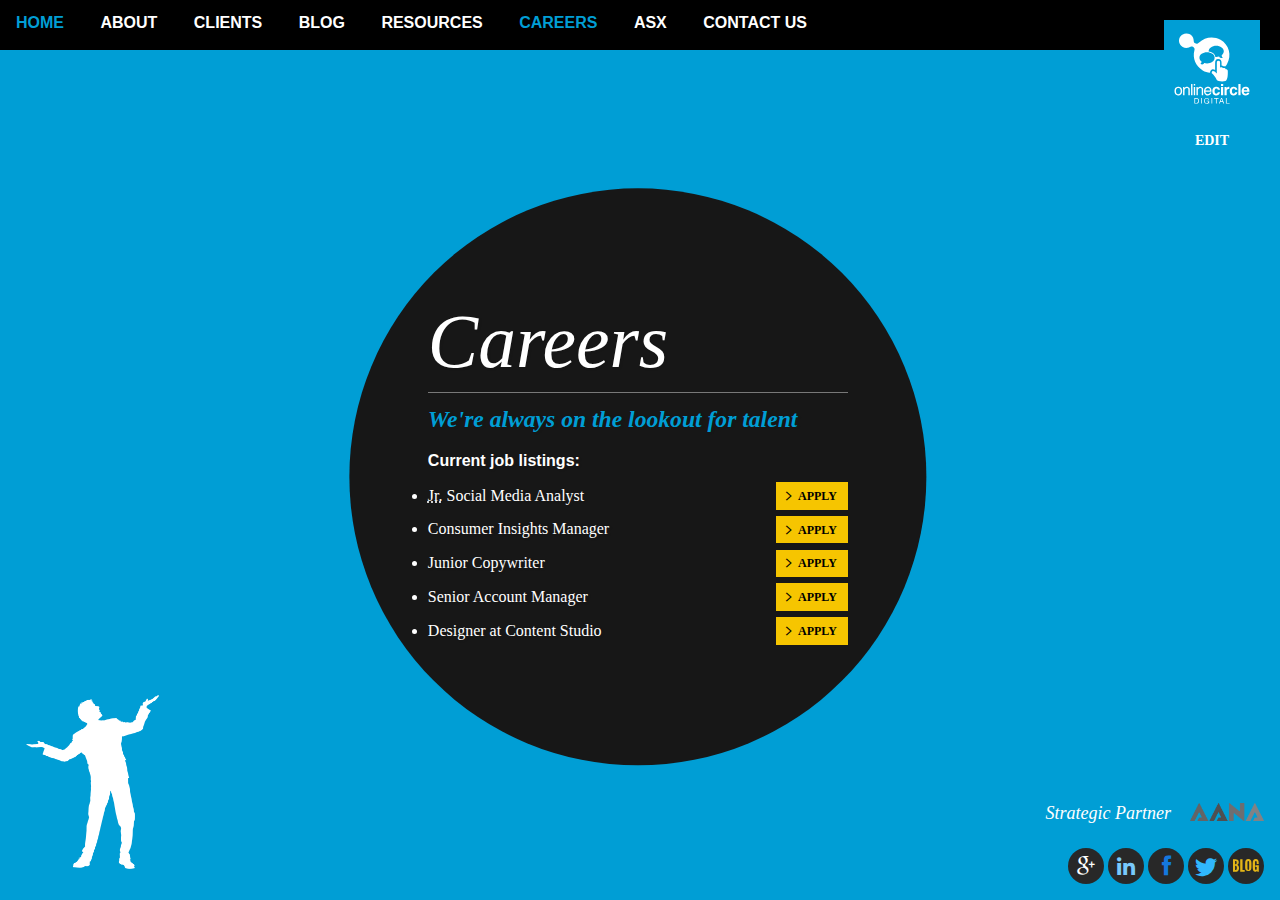
<file: careers.htm>
<!DOCTYPE html>
<html lang="en-AU">
<head>
<!--[if lte IE 9]><script src="src/js/ie.lteIE9.js"></script><![endif]-->
<meta http-equiv="Content-Type" content="text/html; charset=UTF-8" />
<meta name="viewport" content="initial-scale=1, minimum-scale=1, user-scalable=no" />
<title>Online Circle Digital &bull; Careers</title>

<link rel="stylesheet" type="text/css" href="src/css/fonts.css" />
<link rel="stylesheet" type="text/css" href="src/css/global.css" />
<link rel="stylesheet" type="text/css" href="src/css/main.css" />
<link rel="stylesheet" type="text/css" href="src/css/page.careers.css" />
<link rel="stylesheet" type="text/css" href="src/css/feat.subscribe.css" />
</head>


<body class="circle">

	<header id="top">
		<h1 id="logo"><a href="index.htm">Online Circle Digital</a></h1>
		<a id="edit-link" class="btn" href="#" title="Edit this page in WordPress">Edit</a>

		<nav id="topnav">
			<h2 class="nonvisual">Site navigation</h2>
			<input class="control" type="checkbox" id="topnav_0" checked="checked" />
			<label class="disclosure" for="topnav_0" title="Toggle navigation menu">Careers</label>
			<ul class="fold">
				<li><a href="index.htm">Home</a></li>
				<li><a href="about-us.htm">About</a></li>
				<li><a href="clients.htm">Clients</a></li>
				<li><a href="http://marketingeasy.net/" target="_blank">Blog</a></li>
				<li><a href="resources.htm">Resources</a></li>
				<li class="active"><a href="careers.htm">Careers</a></li>
				<li><a href="asx.htm">ASX</a></li>
				<li><a href="contact-us.htm">Contact Us</a></li>
			</ul>
		</nav>
	</header>


	<main role="main">
		<div id="wp-content">
			<h2>Careers</h2>
			<p class="big">We're always on the<span class="nowrap"> lookout for talent</span></p>

			<div id="current-vacancies">
				<p>Current job listings:</p>
				
				<ul>
					<li class="job-vacancy" itemscope="itemscope" itemtype="http://schema.org/JobPosting">
						<meta itemprop="url" content="http://theonlinecircle.com/job-vacancy/junior-social-media-analyst/" />
						<h3 itemprop="title" class="name"><abbr title="Junior">Jr.</abbr> Social Media Analyst</h3>
						<span itemprop="jobLocation" class="location">Melbourne</span>
						<div itemprop="description" class="description"><p>A line about the Junior Social Media Analyst role.</p></div>
						<a class="next gold btn" href="career-single.htm">Apply</span></a>
					</li>

					<li class="job-vacancy" itemscope="itemscope" itemtype="http://schema.org/JobPosting">
						<meta itemprop="url" content="http://theonlinecircle.com/job-vacancy/consumer-insights-manager/" />
						<h3 itemprop="title" class="name">Consumer Insights Manager</h3>
						<span itemprop="jobLocation" class="location">Melbourne</span>
						<div itemprop="description" class="description"><p>A line about the Consumer Insights Manager role.</p></div>
						<a class="next gold btn" href="career-single.htm">Apply</a>
					</li>

					<li class="job-vacancy" itemscope="itemscope" itemtype="http://schema.org/JobPosting">
						<meta itemprop="url" content="http://theonlinecircle.com/job-vacancy/junior-copywriter/" />
						<h3 itemprop="title" class="name">Junior Copywriter</h3>
						<span itemprop="jobLocation" class="location">Melbourne</span>
						<div itemprop="description" class="description"><p>A line about the Junior Copywriter role.</p></div>
						<a class="next gold btn" href="career-single.htm">Apply</a>
					</li>

					<li class="job-vacancy" itemscope="itemscope" itemtype="http://schema.org/JobPosting">
						<meta itemprop="url" content="http://theonlinecircle.com/job-vacancy/senior-account-manager/" />
						<h3 itemprop="title" class="name">Senior Account Manager</h3>
						<span itemprop="jobLocation" class="location">Melbourne</span>
						<div itemprop="description" class="description"><p>A line about the Senior Account Manager role.</p></div>
						<a class="next gold btn" href="career-single.htm">Apply</a>
					</li>

					<li class="job-vacancy" itemscope="itemscope" itemtype="http://schema.org/JobPosting">
						<meta itemprop="url" content="http://theonlinecircle.com/job-vacancy/designer-at-content-studio/" />
						<h3 itemprop="title" class="name">Designer at Content Studio</h3>
						<span itemprop="jobLocation" class="location">Melbourne</span>
						<div itemprop="description" class="description"><p>A line about the Designer at Content Studio role.</p></div>
						<a class="next gold btn" href="career-single.htm">Apply</a>
					</li>
				</ul>
			</div>
			
		</div>
	</main>



	<footer id="bottom">
		<div id="strategic-partner">Strategic Partner <abbr class="r aana" title="Australian Association of National Advertisers">AANA</abbr></div>

		<address>
			<span class="social-links">
				<a class="gp" href="https://plus.google.com/116963871548252020984?prsrc=3" target="_blank">Google+</a>
				<a class="li" href="https://www.linkedin.com/company/262003" target="_blank">LinkedIn</a>
				<a class="fb" href="https://www.facebook.com/onlinecircle" target="_blank">Facebook</a>
				<a class="tw" href="https://twitter.com/onlinecircle" target="_blank">Twitter</a>
				<a class="bl" href="http://www.marketingeasy.net/" target="_blank">Blog</a><!--
			--></span><span class="phone-number"><span>tel: </span><a href="tel:+61396967473">(03) 9696 7473</a></span>
		</address>		
	</footer>


	<script src="src/js/main.js"></script>

	<!-- Sliding callout -->
	<div id="hs-slider" class="callout" role="alert">
		<div class="close"></div>
		<div class="big">Be a better marketer</div>
		<p>Sign up for the Online Circle monthly newsletter and exclusive content directly from Lucio Ribeiro</p>
		<a href="#" class="gold btn">Subscribe</a>
	</div>
	<script src="src/js/nag.js"></script>
	<script>new Nag("#hs-slider", "hs-user-subscribed", true);</script>

</body>
</html>
</file>
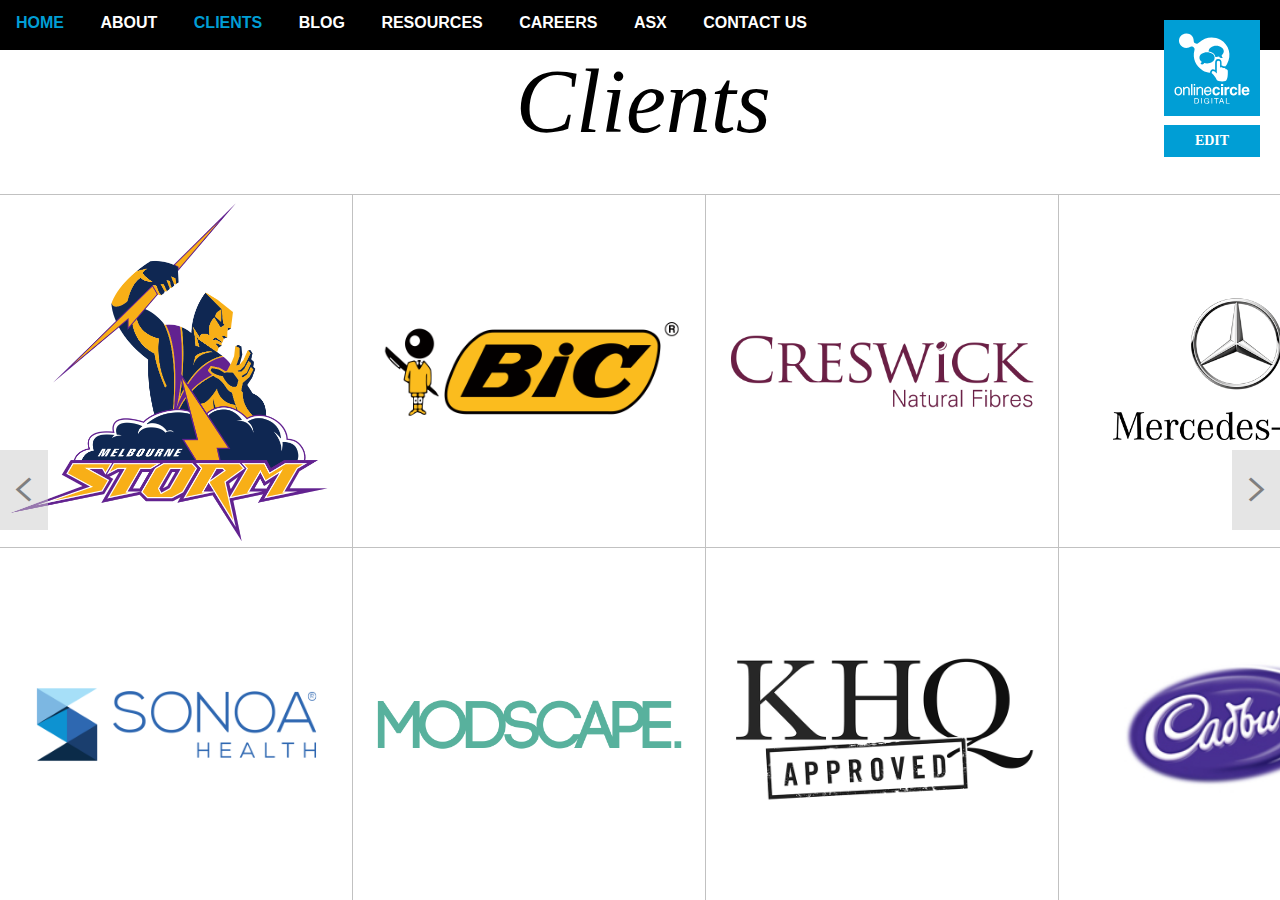
<file: clients.htm>
<!DOCTYPE html>
<html lang="en-AU" class="no-js">
<head>
<!--[if lte IE 9]><script src="src/js/ie.lteIE9.js"></script><![endif]-->
<meta http-equiv="Content-Type" content="text/html; charset=UTF-8" />
<meta http-equiv="X-UA-Compatible" content="IE=edge" />
<meta name="viewport" content="initial-scale=1, minimum-scale=1, user-scalable=no" />
<title>Online Circle Digital &bull; Clients</title>

<script>document.documentElement.classList.remove("no-js");</script>
<link rel="stylesheet" type="text/css" href="src/css/fonts.css" />
<link rel="stylesheet" type="text/css" href="src/css/global.css" />
<link rel="stylesheet" type="text/css" href="src/css/main.css" />
<link rel="stylesheet" type="text/css" href="src/css/page.clients.css" />
<!--[if lte IE 9]><link rel="stylesheet" type="text/css" href="src/css/page.clients.lteIE9.css" /><![endif]-->
<link rel="stylesheet" type="text/css" href="src/css/feat.subscribe.css" />
</head>


<body>

	<header id="top">
		<h1 id="logo"><a href="index.htm">Online Circle Digital</a></h1>
		<a id="edit-link" class="btn" href="#" title="Edit this page in WordPress">Edit</a>

		<nav id="topnav">
			<h2 class="nonvisual">Site navigation</h2>
			<input class="control" type="checkbox" id="topnav_0" checked="checked" />
			<label class="disclosure" for="topnav_0" title="Toggle navigation menu">Clients</label>
			<ul class="fold">
				<li><a href="index.htm">Home</a></li>
				<li><a href="about-us.htm">About</a></li>
				<li class="active"><a href="clients.htm">Clients</a></li>
				<li><a href="http://marketingeasy.net/" target="_blank">Blog</a></li>
				<li><a href="resources.htm">Resources</a></li>
				<li><a href="careers.htm">Careers</a></li>
				<li><a href="asx.htm">ASX</a></li>
				<li><a href="contact-us.htm">Contact Us</a></li>
			</ul>
		</nav>
	</header>



	<main role="main">
		<h2>Clients</h2>


		<div id="grid-nav">
			<div class="prev"></div>
			<div class="next"></div>
		</div>


		<div id="clients-frame">
			<ul id="clients-list">
				<li>
					<img src="uploads/clients/Melbourne-Storm.png" alt="Melbourne Storm" />
					<div class="details">
						<div class="name">Melbourne Storm</div>
						<ul>
							<li>Digital consultancy</li>
						</ul>
					</div>
				</li>


				<li>
					<img src="uploads/clients/Sonoa-Health.png" alt="Sonoa Health" />
					<div class="details">
						<div class="name">Sonoa Health</div>
						<ul>
							<li>Digital consultancy</li>
						</ul>
					</div>
				</li>
				
				
				<li>
					<img src="uploads/clients/Bic.png" alt="Bic" />
					<div class="details">
						<div class="name">Bic</div>
						<ul>
							<li>Content creation</li>
							<li>Content distribution</li>
							<li>Data insights</li>
							<li>Social media management</li>
							<li>Digital consultancy</li>
						</ul>
					</div>
				</li>


				<li>
					<img src="uploads/clients/Modscape.png" alt="Modscape" />
					<div class="details">
						<div class="name">Modscape</div>
						<ul>
							<li>Technical development</li>
							<li>Data and insights</li>
							<li>Digital consultancy</li>
						</ul>
					</div>
				</li>


				<li>
					<img src="uploads/clients/Creswick-Wool.png" alt="Creswick Wool" />
					<div class="details">
						<div class="name">Creswick Wool</div>
						<ul>
							<li>Technical development</li>
							<li>EDM content creation</li>
						</ul>
					</div>
				</li>


				<li>
					<img src="uploads/clients/KHQ-Approved.png" alt="KHQ Approved" />
					<div class="details">
						<div class="name"><abbr title="Kelly Hazell Quill">KHQ</abbr> Approved</div>
						<ul>
							<li>Technical development</li>
							<li>HubSpot integration</li>
						</ul>
					</div>
				</li>


				<li>
					<img src="uploads/clients/Mercedes-Benz.png" alt="Mercedes-Benz Australia Pacific" />
					<div class="details">
						<div class="name">Mercedes-Benz Australia Pacific</div>
						<ul>
							<li>Social marketing</li>
							<li>Digital strategy</li>
							<li>Creative and technical development</li>
							<li>Market insights, monitoring and research</li>
						</ul>
					</div>
				</li>


				<li>
					<img src="uploads/clients/Cadbury-Australia.jpg" alt="Cadbury" />
					<div class="details">
						<div class="name">Cadbury</div>
						<ul>
							<li>Social Marketing</li>
							<li>Market insights, monitoring and research</li>
							<li>Creative and technical development</li>
						</ul>
					</div>
				</li>


				<li>
					<img src="uploads/clients/Everyday-Delicious-Kitchen.png" alt="Everyday Delicious Kitchen" />
					<div class="details">
						<div class="name">Everyday Delicious Kitchen</div>
						<ul>
							<li>Creative and technical development</li>
							<li>Search marketing</li>
							<li>Market insights, monitoring and research</li>
						</ul>
					</div>
				</li>


				<li>
					<img src="uploads/clients/Target.png" alt="Target" />
					<div class="details">
						<div class="name">Target</div>
						<ul>
							<li>Creative and technical development</li>
							<li>Market insights, monitoring and research</li>
						</ul>
					</div>
				</li>



				<li>
					<img src="uploads/clients/Cherry-Ripe.jpg" alt="Cherry Ripe" />
					<div class="details">
						<div class="name">Cherry Ripe</div>
						<ul>
							<li>Social marketing</li>
							<li>Creative and technical development</li>
							<li>Market insights and research</li>
						</ul>
					</div>
				</li>


				<li>
					<img src="uploads/clients/Chewbies.png" alt="Chewbies" />
					<div class="details">
						<div class="name">Chewbies</div>
						<ul>
							<li>Social marketing</li>
							<li>Creative and technical development</li>
							<li>Market insights and research</li>
						</ul>
					</div>
				</li>


				<li>
					<img src="uploads/clients/Crown.png" alt="Crown" />
					<div class="details">
						<div class="name">Crown</div>
						<ul>
							<li>Social marketing</li>
							<li>Digital strategy</li>
							<li>Creative and technical development</li>
							<li>Market insights and research</li>
							<li>Digital risk and compliance</li>
						</ul>
					</div>
				</li>


				<li>
					<img src="uploads/clients/VicForests.png" alt="VicForests" />
					<div class="details">
						<div class="name">VicForests</div>
						<ul>
							<li>Market insights, monitoring and research</li>
							<li>Search marketing</li>
							<li>Digital risk and compliance</li>
						</ul>
					</div>
				</li>


				<li>
					<img src="uploads/clients/Don.png" alt="Don" />
					<div class="details">
						<div class="name">Don</div>
						<ul>
							<li>Creative and technical development</li>
						</ul>
					</div>
				</li>


				<li>
					<img src="uploads/clients/Cadbury-Creme-Egg.jpg" alt="Cadbury Creme Egg" />
					<div class="details">
						<div class="name">Cadbury Creme Egg</div>
						<ul>
							<li>Social marketing</li>
							<li>Creative and technical development</li>
						</ul>
					</div>
				</li>


				<li>
					<img src="uploads/clients/Amcor.jpg" alt="Amcor" />
					<div class="details">
						<div class="name">Amcor</div>
						<ul>
							<li>Market insights, monitoring and research</li>
							<li>Measurement and analytics</li>
							<li>Digital risk and compliance</li>
							<li>Digital education</li>
						</ul>
					</div>
				</li>


				<li>
					<img src="uploads/clients/Choice-Home-Loans.jpg" alt="Choice Home Loans" />
					<div class="details">
						<div class="name">Choice Home Loans</div>
						<ul>
							<li>Search marketing</li>
							<li>Creative and technical development</li>
							<li>Measurement and analytics</li>
						</ul>
					</div>
				</li>


				<li>
					<img src="uploads/clients/Philip-Webb.jpg" alt="Philip Web" />
					<div class="details">
						<div class="name">Philip Webb</div>
						<ul>
							<li>Search marketing</li>
							<li>Social marketing</li>
						</ul>
					</div>
				</li>


				<li>
					<img src="uploads/clients/Federation-Centres.jpg" alt="Federation Centres" />
					<div class="details">
						<div class="name">Federation Centres</div>
						<ul>
							<li>Market insights, monitoring and research</li>
							<li>Social marketing</li>
							<li>Digital risk and compliance</li>
							<li>Digital education</li>
						</ul>
					</div>
				</li>


				<li>
					<img src="uploads/clients/smart.jpg" alt="Smart" />
					<div class="details">
						<div class="name">Smart</div>
						<ul>
							<li>Social marketing</li>
							<li>Market insights, monitoring and research</li>
							<li>Creative and technical development</li>
						</ul>
					</div>
				</li>


				<li>
					<img src="uploads/clients/Starmaid-International.jpg" alt="Starmaid International" />
					<div class="details">
						<div class="name">Starmaid International</div>
						<ul>
							<li>Social marketing</li>
							<li>Search marketing</li>
							<li>Creative and technical development</li>
						</ul>
					</div>
				</li>


				<li>
					<img src="uploads/clients/Good-Friday-Appeal.jpg" alt="Royal Children's Hospital Good Friday Appeal" />
					<div class="details">
						<div class="name">Royal Children's Hospital Good Friday Appeal</div>
						<ul>
							<li>Social marketing</li>
							<li>Creative and technical development</li>
							<li>Measurement and analytics</li>
						</ul>
					</div>
				</li>


				<li>
					<img src="uploads/clients/HearingLife.jpg" alt="HearingLife" />
					<div class="details">
						<div class="name">HearingLife</div>
						<ul>
							<li>Social marketing</li>
							<li>Search marketing</li>
							<li>Measurement and analytics</li>
						</ul>
					</div>
				</li>


				<li>
					<img src="uploads/clients/MEGT.jpg" alt="MEGT" />
					<div class="details">
						<div class="name">MEGT</div>
						<ul>
							<li>Social marketing</li>
							<li>Search marketing</li>
						</ul>
					</div>
				</li>


				<li>
					<img src="uploads/clients/Skills-Victoria.jpg" alt="Skills Victoria" />
					<div class="details">
						<div class="name">Skills Victoria</div>
						<ul>
							<li>Digital education</li>
						</ul>
					</div>
				</li>


				<li>
					<img src="uploads/clients/TAC.jpg" alt="TAC" />
					<div class="details">
						<div class="name">TAC</div>
						<ul>
							<li>Market insights, monitoring and research</li>
							<li>Measurement and analytics</li>
						</ul>
					</div>
				</li>


				<li>
					<img src="uploads/clients/Brett-Rutledge.jpg" alt="Brett Rutledge" />
					<div class="details">
						<div class="name">Brett Rutledge</div>
						<ul>
							<li>Search marketing</li>
							<li>Creative and technical development</li>
						</ul>
					</div>
				</li>


				<li>
					<img src="uploads/clients/Cadbury-Creme-Egg.jpg" alt="Cadbury Creme Egg" />
					<div class="details">
						<div class="name">Cadbury Creme Egg</div>
						<ul>
							<li>Social marketing</li>
							<li>Creative and technical development</li>
						</ul>
					</div>
				</li>


				<li>
					<img src="uploads/clients/D-Betts.jpg" alt="D Betts Pty Ltd" />
					<div class="details">
						<div class="name">D Betts Pty Ltd</div>
						<ul>
							<li>Creative and technical development</li>
						</ul>
					</div>
				</li>


				<li>
					<img src="uploads/clients/ISC.jpg" alt="ISC" />
					<div class="details">
						<div class="name">ISC</div>
						<ul>
							<li>Search marketing</li>
						</ul>
					</div>
				</li>


				<li>
					<img src="uploads/clients/John-Wiley-Sons.jpg" alt="John Wiley &amp; Sons Australia Ltd" />
					<div class="details">
						<div class="name">John Wiley &amp; Sons Australia Ltd</div>
						<ul>
							<li>Social marketing</li>
							<li>Creative and technical development</li>
						</ul>
					</div>
				</li>


				<li>
					<img src="uploads/clients/Oshea-Plumbing.jpg" alt="O'Shea Plumbing" />
					<div class="details">
						<div class="name">O'Shea Plumbing</div>
						<ul>
							<li>Search marketing</li>
							<li>Creative and technical development</li>
							<li>Social marketing</li>
							<li>Market insights, monitoring and research</li>
						</ul>
					</div>
				</li>


				<li>
					<img src="uploads/clients/Seek.jpg" alt="Seek" />
					<div class="details">
						<div class="name">Seek</div>
						<ul>
							<li>Creative and technical development</li>
						</ul>
					</div>
				</li>


				<li>
					<img src="uploads/clients/Pascall.jpg" alt="Pascall" />
					<div class="details">
						<div class="name">Pascall</div>
						<ul>
							<li>Social marketing</li>
							<li>Digital strategy</li>
							<li>Creative and technical development</li>
						</ul>
					</div>
				</li>


				<li>
					<img src="uploads/clients/PCGC.jpg" alt="Peninsula Country Golf Club" />
					<div class="details">
						<div class="name">Peninsula Country Golf Club</div>
						<ul>
							<li>Search marketing</li>
						</ul>
					</div>
				</li>


				<li>
					<img src="uploads/clients/Asbestoswise.jpg" alt="Asbestos Information &amp; Support Service" />
					<div class="details">
						<div class="name">Asbestos Information &amp; Support Service</div>
						<ul>
							<li>Search marketing</li>
						</ul>
					</div>
				</li>


				<li>
					<img src="uploads/clients/Cadbury-Boost.jpg" alt="Cadbury Boost" />
					<div class="details">
						<div class="name">Cadbury Boost</div>
						<ul>
							<li>Social marketing</li>
							<li>Digital strategy</li>
							<li>Creative and technical development</li>
							<li>Market insights, monitoring and research</li>
						</ul>
					</div>
				</li>


				<li>
					<img src="uploads/clients/Cadbury-Caramel-Bunnies.jpg" alt="Cadbury Caramel Bunnies" />
					<div class="details">
						<div class="name">Cadbury Caramel Bunnies</div>
						<ul>
							<li>Social marketing</li>
							<li>Creative and technical development</li>
						</ul>
					</div>
				</li>


				<li>
					<img src="uploads/clients/Cadbury-Fundraiser.jpg" alt="Cadbury Fundraiser" />
					<div class="details">
						<div class="name">Cadbury Fundraiser</div>
						<ul>
							<li>Social marketing</li>
							<li>Digital strategy</li>
							<li>Creative and technical development</li>
							<li>Market insights, monitoring and research</li>
						</ul>
					</div>
				</li>


				<li>
					<img src="uploads/clients/Chadstone.jpg" alt="Chadstone" />
					<div class="details">
						<div class="name">Chadstone</div>
						<ul>
							<li>Creative and technical development</li>
						</ul>
					</div>
				</li>


				<li>
					<img src="uploads/clients/Hilustre-Coatings.jpg" alt="Hilustre Coatings" />
					<div class="details">
						<div class="name">Hilustre Coatings</div>
						<ul>
							<li>Creative and technical development</li>
						</ul>
					</div>
				</li>


				<li>
					<img src="uploads/clients/Cottees.jpg" alt="Cottee's" />
					<div class="details">
						<div class="name">Cottee's</div>
						<ul>
							<li>Social marketing</li>
							<li>Market insights, monitoring and research</li>
							<li>Measurement and analytics</li>
							<li>Creative and technical development</li>
						</ul>
					</div>
				</li>


				<li>
					<img src="uploads/clients/For-the-Love-of-Grape.jpg" alt="For the Love of Grape" />
					<div class="details">
						<div class="name">For the Love of Grape</div>
						<ul>
							<li>Creative and technical development</li>
						</ul>
					</div>
				</li>


				<li>
					<img src="uploads/clients/FGRoberts.jpg" alt="F.G. Roberts" />
					<div class="details">
						<div class="name">F.G. Roberts</div>
						<ul>
							<li>Digital strategy</li>
							<li>Creative and technical development</li>
							<li>Social marketing</li>
						</ul>
					</div>
				</li>


				<li>
					<img src="uploads/clients/Livefree.jpg" alt="Kraft Livefree" />
					<div class="details">
						<div class="name">Kraft Livefree</div>
						<ul>
							<li>Creative and technical development</li>
						</ul>
					</div>
				</li>


				<li>
					<img src="uploads/clients/Australia-Paper.jpg" alt="Australian Paper" />
					<div class="details">
						<div class="name">Australian Paper</div>
						<ul>
							<li>Social marketing</li>
							<li>Search marketing</li>
							<li>Market insights, monitoring and research</li>
						</ul>
					</div>
				</li>


				<li>
					<img src="uploads/clients/University-of-Melbourne.jpg" alt="University of Melbourne" />
					<div class="details">
						<div class="name">University of Melbourne</div>
						<ul>
							<li>Market insights, monitoring and research</li>
						</ul>
					</div>
				</li>


				<li>
					<img src="uploads/clients/WorkSafe-Victoria.jpg" alt="WorkSafe Victoria" />
					<div class="details">
						<div class="name">WorkSafe Victoria</div>
						<ul>
							<li>Market insights, monitoring and research</li>
							<li>Measurement and analytics</li>
						</ul>
					</div>
				</li>


				<li>
					<img src="uploads/clients/AISF.jpg" alt="Australian Institute of Surface Finishing" />
					<div class="details">
						<div class="name">Australian Institute of Surface Finishing</div>
						<ul>
							<li>Creative and technical development</li>
							<li>Search marketing</li>
						</ul>
					</div>
				</li>


				<li>
					<img src="uploads/clients/Tridek-Roofing.jpg" alt="Tridek Roofing" />
					<div class="details">
						<div class="name">Tridek Roofing</div>
						<ul>
							<li>Search marketing</li>
							<li>Digital strategy</li>
							<li>Creative and technical development</li>
						</ul>
					</div>
				</li>


				<li>
					<img src="uploads/clients/Reflex-Paper.jpg" alt="Reflex Paper" />
					<div class="details">
						<div class="name">Reflex Paper</div>
						<ul>
							<li>Social marketing</li>
							<li>Market insights, monitoring and research</li>
						</ul>
					</div>
				</li>


				<li>
					<img src="uploads/clients/UICC.jpg" alt="Union for International Cancer Control" />
					<div class="details">
						<div class="name">Union for International Cancer Control</div>
						<ul>
							<li>Social marketing</li>
							<li>Creative and technical development</li>
						</ul>
					</div>
				</li>


				<li>
					<img src="uploads/clients/Ridley-Corporation.jpg" alt="Ridley AgriProducts" />
					<div class="details">
						<div class="name">Ridley AgriProducts</div>
						<ul>
							<li>Social marketing</li>
							<li>Creative and technical development</li>
							<li>Search marketing</li>
						</ul>
					</div>
				</li>


				<li>
					<img src="uploads/clients/TWE.jpg" alt="Treasury Wine Estates (TWE)" />
					<div class="details">
						<div class="name">Treasury Wine Estates (TWE)</div>
						<ul>
							<li>Market insights, monitoring and research</li>
							<li>Digital education</li>
							<li>Digital risk and compliance</li>
						</ul>
					</div>
				</li>


				<li>
					<img src="uploads/clients/Musclefix.jpg" alt="Musclefix" />
					<div class="details">
						<div class="name">Musclefix</div>
						<ul>
							<li>Search marketing</li>
							<li>Creative and technical development</li>
						</ul>
					</div>
				</li>


				<li>
					<img src="uploads/clients/Latrobe-City-Council.png" alt="Latrobe City Council" />
					<div class="details">
						<div class="name">Latrobe City Council</div>
						<ul>
							<li>Social marketing</li>
							<li>Digital education</li>
							<li>Digital risk and compliance</li>
						</ul>
					</div>
				</li>
			</ul>
		</div>
	</main>



	<footer id="bottom">
		<div id="strategic-partner">Strategic Partner <abbr class="r aana" title="Australian Association of National Advertisers">AANA</abbr></div>

		<address>
			<span class="social-links">
				<a class="gp" href="https://plus.google.com/116963871548252020984?prsrc=3" target="_blank">Google+</a>
				<a class="li" href="https://www.linkedin.com/company/262003" target="_blank">LinkedIn</a>
				<a class="fb" href="https://www.facebook.com/onlinecircle" target="_blank">Facebook</a>
				<a class="tw" href="https://twitter.com/onlinecircle" target="_blank">Twitter</a>
				<a class="bl" href="http://www.marketingeasy.net/" target="_blank">Blog</a><!--
			--></span><span class="phone-number"><span>tel: </span><a href="tel:+61396967473">(03) 9696 7473</a></span>
		</address>
	</footer>


	<script src="src/js/main.js"></script>
	<script src="src/js/tween.js"></script>
	<script src="src/js/page.clients.js"></script>


	<!-- Sliding callout -->
	<div id="hs-slider" class="callout" role="alert">
		<div class="close"></div>
		<div class="big">Be a better marketer</div>
		<p>Sign up for the Online Circle monthly newsletter and exclusive content directly from Lucio Ribeiro</p>
		<a href="#" class="gold btn">Subscribe</a>
	</div>
	<script src="src/js/nag.js"></script>
	<script>new Nag("#hs-slider", "hs-user-subscribed", true);</script>

</body>
</html>
</file>
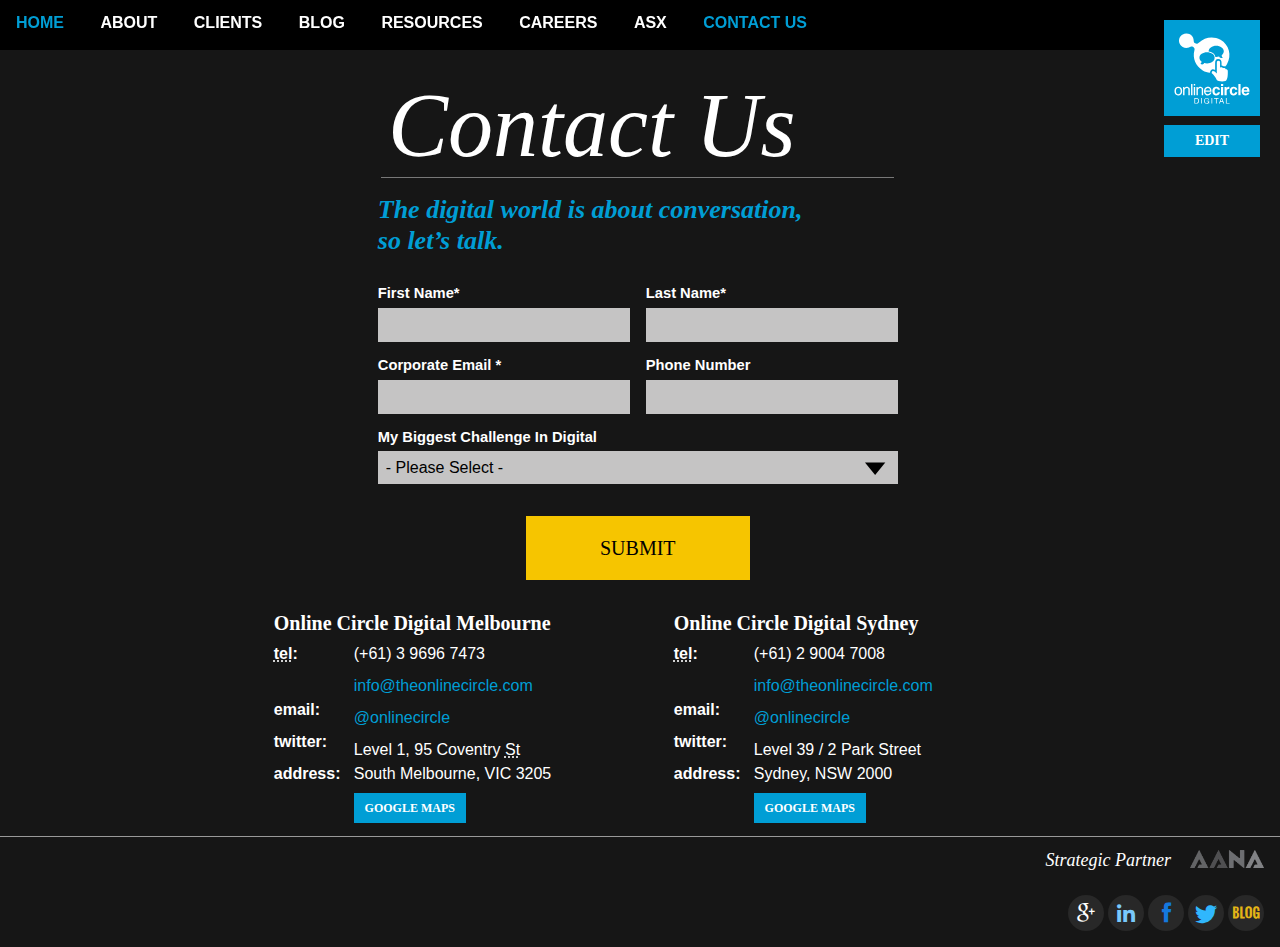
<file: contact-us.htm>
<!DOCTYPE html>
<html lang="en-AU">
<head>
<!--[if lte IE 9]><script src="src/js/ie.lteIE9.js"></script><![endif]-->
<meta http-equiv="Content-Type" content="text/html; charset=UTF-8" />
<meta name="viewport" content="initial-scale=1, minimum-scale=1, user-scalable=no" />
<title>Online Circle Digital &bull; Contact Us</title>

<link rel="stylesheet" type="text/css" href="src/css/fonts.css" />
<link rel="stylesheet" type="text/css" href="src/css/global.css" />
<link rel="stylesheet" type="text/css" href="src/css/main.css" />
<link rel="stylesheet" type="text/css" href="src/css/page.contact.css" />
<link rel="stylesheet" type="text/css" href="src/css/feat.subscribe.css" />
</head>


<body>

	<header id="top">
		<h1 id="logo"><a href="index.htm">Online Circle Digital</a></h1>
		<a id="edit-link" class="btn" href="#" title="Edit this page in WordPress">Edit</a>

		<nav id="topnav">
			<input class="control" type="checkbox" id="topnav_0" checked="checked" />
			<label class="disclosure" for="topnav_0" title="Toggle navigation menu">Contact Us</label>
			<ul class="fold">
				<li><a href="index.htm">Home</a></li>
				<li><a href="about-us.htm">About</a></li>
				<li><a href="clients.htm">Clients</a></li>
				<li><a href="http://marketingeasy.net/" target="_blank">Blog</a></li>
				<li><a href="resources.htm">Resources</a></li>
				<li><a href="careers.htm">Careers</a></li>
				<li><a href="asx.htm">ASX</a></li>
				<li class="active"><a href="contact-us.htm">Contact Us</a></li>
			</ul>
		</nav>
	</header>



	<main role="main">
		<div id="wp-content">
			<h2>Contact Us</h2>
			<p class="big">The digital world is about conversation, so&nbsp;let&rsquo;s&nbsp;talk.</p>


			<form class="hbspt-form" method="post">
				<fieldset><!--
				--><label id="f-first-name">
						<span class="text">First Name*</span>
						<input type="text" id="first-name" name="first-name" />
						<span class="error">Please complete this mandatory field.</span>
					</label><!--


					--><label id="f-last-name">
						<span class="text">Last Name*</span>
						<input type="text" id="last-name" name="last-name" />
						<span class="error">Please complete this mandatory field.</span>
					</label><!--


					--><label id="f-email">
						<span class="text">Corporate Email *</span>
						<input type="email" id="email-addr" name="email-addr" />
						<span class="error">Please complete this mandatory field.</span>
					</label><!--


					--><label id="f-phone-number">
						<span class="text">Phone Number</span>
						<input type="text" id="phone-number" name="phone-number" />
						<span class="error">Must be a valid phone number.</span>
					</label><!--


					--><label id="f-biggest-challenge" class="wide">
						<span class="text">My Biggest Challenge In Digital</span>
						<select id="biggest-challenge" name="biggest-challenge">
							<option disabled="disabled" selected="selected" value="">- Please Select -</option>
							<option value="1">Time Poor</option>
							<option value="2">Lack of Resources</option>
							<option value="3">Demonstrate ROI</option>
							<option value="4">No Clear Digital Plan</option>
							<option value="5">Other</option>
						</select>
					</label>

					<input class="gold" type="submit" value="Submit" />
				</fieldset>
			</form>


			<div id="ocd-offices" itemscope="itemscope" itemtype="http://schema.org/Organization">
				<div id="ocd-meta">
					<span itemprop="name">Online Circle Digital</span>
					<b>Homepage:</b> <a itemprop="url" href="http://theonlinecircle.com/">http://theonlinecircle.com/</a>
					<img itemprop="logo" src="src/img/ocd-logo-vcf.png" alt="Online Circle Digital" />
				</div>

				<div id="ocd-melbourne" itemprop="address" itemscope="itemscope" itemtype="http://schema.org/PostalAddress">
					<h3 itemprop="name">Online Circle Digital Melbourne</h3>
					<dl>
						<dt><abbr title="Telephone">Tel</abbr></dt>
						<dd itemprop="telephone">(+61) 3 9696 7473</dd>

						<dt>Email</dt>
						<dd><a itemprop="email" href="mailto:info@theonlinecircle.com">info@theonlinecircle.com</a></dd>

						<dt>Twitter</dt>
						<dd><a href="https://twitter.com/onlinecircle" target="_blank">@onlinecircle</a></dd>

						<dt>Address</dt>
						<dd>
							<span itemprop="streetAddress">Level 1, 95 Coventry <abbr title="street">St</abbr></span>
							<span itemprop="addressLocality">South Melbourne</span>
							<span itemprop="addressRegion" class="abbr">Vic<span>toria</span></span>
							<span itemprop="postalCode">3205</span>
							<span itemprop="addressCountry">Australia</span>
							<a class="btn" href="https://goo.gl/maps/BfrnJ" data-geo="-37.830247,144.966424" target="_blank">Google Maps</a>
						</dd>
					</dl>
				</div>



				<div id="ocd-sydney" itemprop="address" itemscope="itemscope" itemtype="http://schema.org/PostalAddress">
					<h3 itemprop="name">Online Circle Digital Sydney</h3>
					<dl>
						<dt><abbr title="Telephone">Tel</abbr></dt>
						<dd itemprop="telephone">(+61) 2 9004 7008</dd>

						<dt>Email</dt>
						<dd><a itemprop="email" href="mailto:info@theonlinecircle.com">info@theonlinecircle.com</a></dd>

						<dt>Twitter</dt>
						<dd><a href="https://twitter.com/onlinecircle" target="_blank">@onlinecircle</a></dd>

						<dt>Address</dt>
						<dd>
							<span itemprop="streetAddress">Level 39 / 2 Park Street</span><br/>
							<span itemprop="addressLocality">Sydney</span>
							<span itemprop="addressRegion" class="abbr">N<span>ew </span>S<span>outh </span>W<span>ales</span></span>
							<span itemprop="postalCode">2000</span>
							<span itemprop="addressCountry">Australia</span>
							<a class="btn" href="http://goo.gl/maps/3t4yj" data-geo="-33.873092,151.207559" target="_blank">Google Maps</a>
						</dd>
					</dl>
				</div>
			</div>
		</div>
	</main>



	<footer id="bottom">
		<div id="strategic-partner">Strategic Partner <abbr class="r aana" title="Australian Association of National Advertisers">AANA</abbr></div>

		<address>
			<span class="social-links">
				<a class="gp" href="https://plus.google.com/116963871548252020984?prsrc=3" target="_blank">Google+</a>
				<a class="li" href="http://www.linkedin.com/company/262003" target="_blank">LinkedIn</a>
				<a class="fb" href="https://www.facebook.com/onlinecircle" target="_blank">Facebook</a>
				<a class="tw" href="https://twitter.com/onlinecircle" target="_blank">Twitter</a>
				<a class="bl" href="http://www.marketingeasy.net/" target="_blank">Blog</a>
			</span><span class="phone-number"><span>tel: </span><a href="tel:+61396967473">(03) 9696 7473</a></span>
		</address>		
	</footer>


	<script src="src/js/main.js"></script>

	<!-- Sliding callout -->
	<div id="hs-slider" class="callout" role="alert">
		<div class="close"></div>
		<div class="big">Be a better marketer</div>
		<p>Sign up for the Online Circle monthly newsletter and exclusive content directly from Lucio Ribeiro</p>
		<a href="#" class="gold btn">Subscribe</a>
	</div>
	<script src="src/js/nag.js"></script>
	<script>new Nag("#hs-slider", "hs-user-subscribed", true);</script>

</body>
</html>
</file>
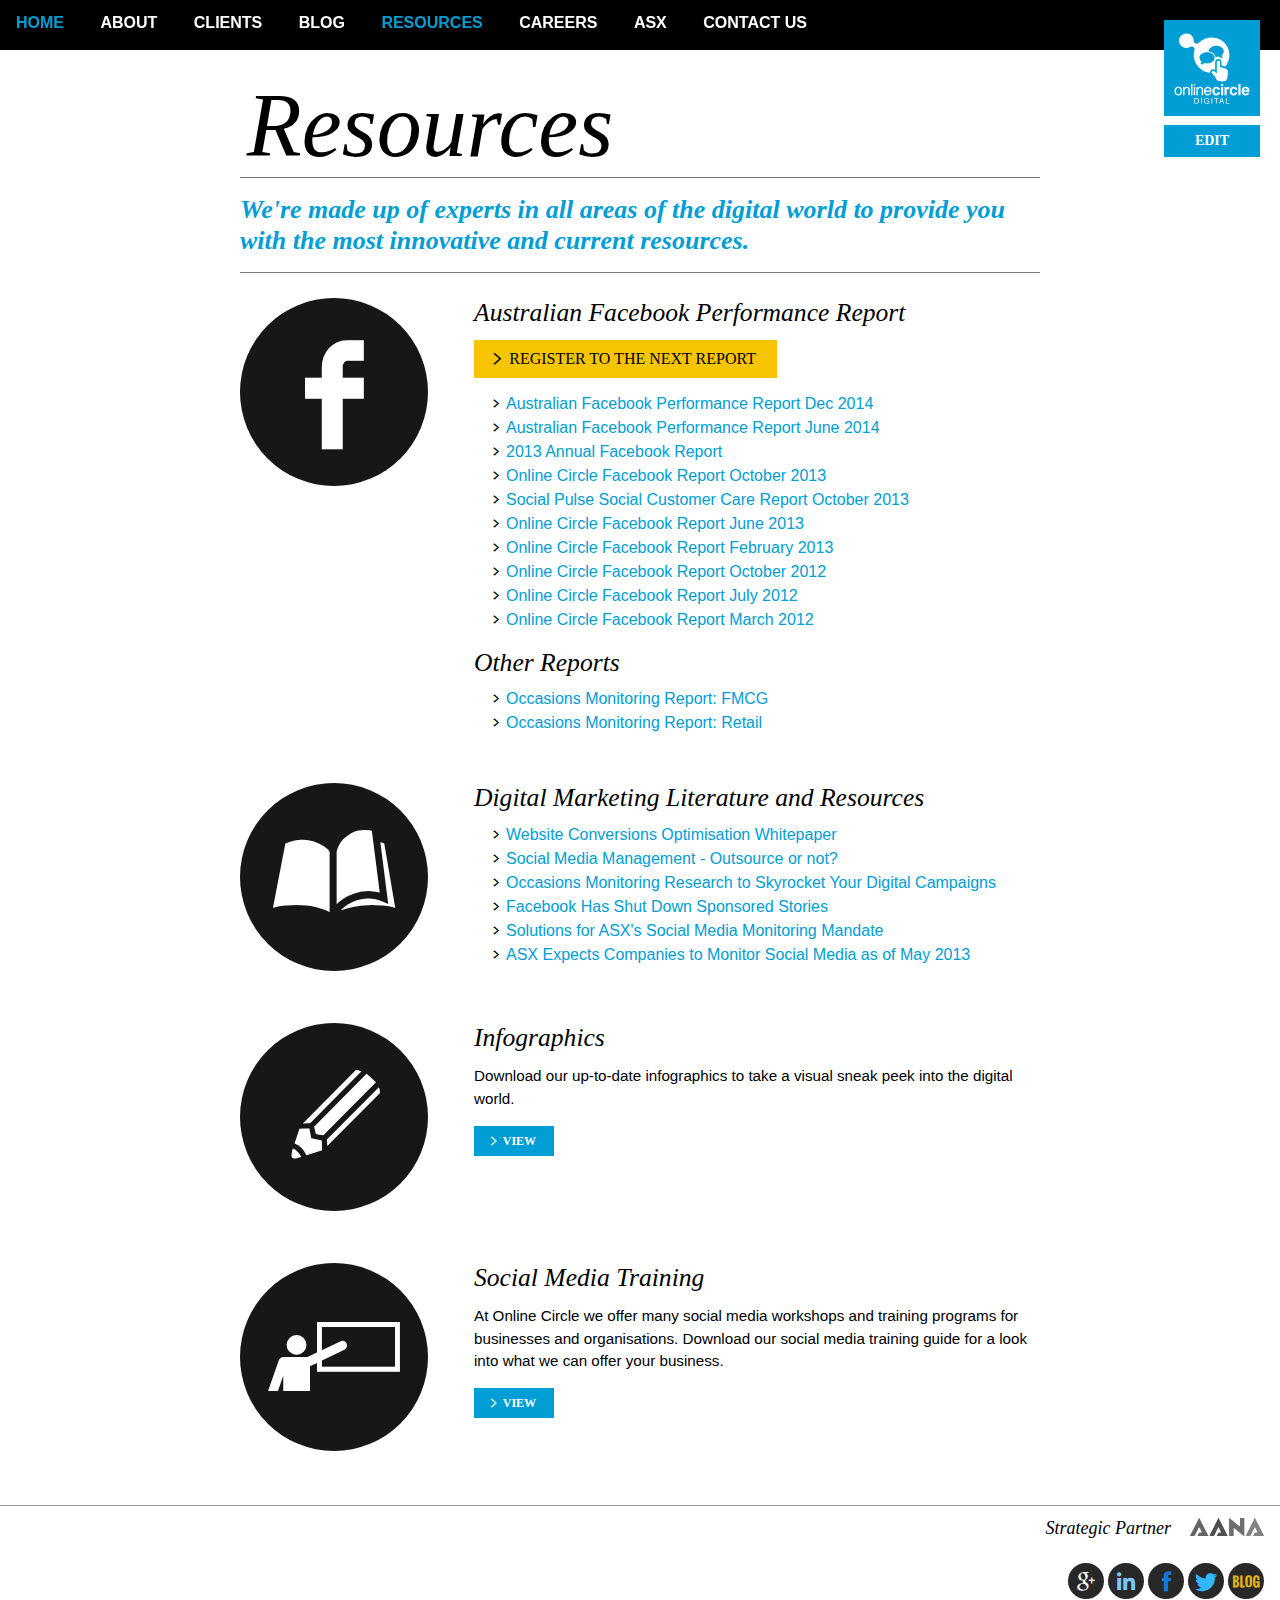
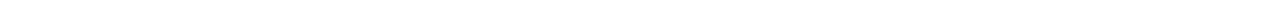
<file: resources.htm>
<!DOCTYPE html>
<html lang="en-AU">
<head>
<!--[if lte IE 9]><script src="src/js/ie.lteIE9.js"></script><![endif]-->
<meta http-equiv="Content-Type" content="text/html; charset=UTF-8" />
<meta name="viewport" content="initial-scale=1, minimum-scale=1, user-scalable=no" />
<title>Online Circle Digital &bull; Resources</title>

<link rel="stylesheet" type="text/css" href="src/css/fonts.css" />
<link rel="stylesheet" type="text/css" href="src/css/global.css" />
<link rel="stylesheet" type="text/css" href="src/css/main.css" />
<link rel="stylesheet" type="text/css" href="src/css/page.resources.css" />
<link rel="stylesheet" type="text/css" href="src/css/feat.subscribe.css" />
</head>


<body>

	<header id="top">
		<h1 id="logo"><a href="index.htm">Online Circle Digital</a></h1>
		<a id="edit-link" class="btn" href="#" title="Edit this page in WordPress">Edit</a>

		<nav id="topnav">
			<h2 class="nonvisual">Site navigation</h2>
			<input class="control" type="checkbox" id="topnav_0" checked="checked" />
			<label class="disclosure" for="topnav_0" title="Toggle navigation menu">Resources</label>
			<ul class="fold">
				<li><a href="index.htm">Home</a></li>
				<li><a href="about-us.htm">About</a></li>
				<li><a href="clients.htm">Clients</a></li>
				<li><a href="http://marketingeasy.net/" target="_blank">Blog</a></li>
				<li class="active"><a href="resources.htm">Resources</a></li>
				<li><a href="careers.htm">Careers</a></li>
				<li><a href="asx.htm">ASX</a></li>
				<li><a href="contact-us.htm">Contact Us</a></li>
			</ul>
		</nav>
	</header>


	<main role="main">
		<div id="wp-content">
			<h2>Resources</h2>
			<p class="big">We're made up of experts in all areas of the digital world to provide you with the most innovative and current resources.</p>
			<hr />

			<div class="resource-category" id="facebook-reports">
				<i class="fb badge"></i>
				<h3>Australian Facebook Performance Report</h3>
				<a class="next btn gold big" href="http://theonlinecircle.com/australian-facebook-performance-report-december-2014/" target="_blank">Register to the Next Report</a>
				<ul class="chevrons">
					<li><a href="http://theonlinecircle.com/australian-facebook-performance-report-december-2014" target="_blank">Australian Facebook Performance Report Dec 2014</a></li>
					<li><a href="http://socialpulse.co/australian-facebook-performance-report" target="_blank">Australian Facebook Performance Report June 2014</a></li>
					<li><a href="https://s3.amazonaws.com/social-pulse-us/reports/Social-Pulse-Awards-Report-Dec-2013.pdf" target="_blank">2013 Annual Facebook Report</a></li>
					<li><a href="http://theonlinecircle.com/wp-content/uploads/2013/10/OC_FBReport_October2013.pdf" target="_blank">Online Circle Facebook Report October 2013</a></li>
					<li><a href="https://socialpulse.co/socialcustomercare" target="_blank">Social Pulse Social Customer Care Report October 2013</a></li>
					<li><a href="http://theonlinecircle.com/wp-content/uploads/2013/06/OnlineCircle_Facebook_Report_June_2013.pdf" target="_blank">Online Circle Facebook Report June 2013</a></li>
					<li><a href="http://theonlinecircle.com/wp-content/uploads/2013/02/Australian-Facebook-Performance-Report-Feb-2013.pdf" target="_blank">Online Circle Facebook Report February 2013</a></li>
					<li><a href="http://theonlinecircle.com/wp-content/uploads/2012/11/Australian-Facebook-Performance-Report-Oct-2012.pdf" target="_blank">Online Circle Facebook Report October 2012</a></li>
					<li><a href="http://theonlinecircle.com/wp-content/uploads/2012/08/OnlineCircle_FacebookReport_July2012.pdf" target="_blank">Online Circle Facebook Report July 2012</a></li>
					<li><a href="http://theonlinecircle.com/wp-content/uploads/2012/05/OnlineCircle_March2012_FacebookReport.pdf" target="_blank">Online Circle Facebook Report March 2012</a></li>
				</ul>
	
				<h3>Other Reports</h3>
				<ul class="chevrons">
					<li><a href="http://theonlinecircle.com/wp-content/uploads/2014/05/OC_OccasionsMonitoring_Easter20132014_FMCG_o.pdf" target="_blank">Occasions Monitoring Report: FMCG</a></li>
					<li><a href="http://theonlinecircle.com/wp-content/uploads/2014/05/OC_OccasionsMonitoring_Easter20132014_Retail_o.pdf" target="_blank">Occasions Monitoring Report: Retail</a></li>
				</ul>
			</div>
	
			
			<div class="resource-category">
				<i class="book badge"></i>
				<h3>Digital Marketing Literature and Resources</h3>
				<ul class="chevrons">
					<li><a href="http://theonlinecircle.com/white-papers/" target="_blank">Website Conversions Optimisation Whitepaper</a></li>
					<li><a href="http://theonlinecircle.com/social-media-management-outsource-or-not/" target="_blank">Social Media Management - Outsource or not?</a></li>
					<li><a href="http://theonlinecircle.com/wp-content/uploads/2014/05/Occasion_Monitoring_Research_for_Digital_Marketing_Campaign_Online_Circle_Digital_Agency.pdf" target="_blank">Occasions Monitoring Research to Skyrocket Your Digital Campaigns</a></li>
					<li><a href="http://theonlinecircle.com/wp-content/uploads/2014/01/Facebook-has-shut-down-Sponsored-Stories.pdf" target="_blank">Facebook Has Shut Down Sponsored Stories</a></li>
					<li><a href="http://theonlinecircle.com/solutions-for-asx-social-media-monitoring-mandate" target="_blank">Solutions for ASX's Social Media Monitoring Mandate</a></li>
					<li><a href="http://theonlinecircle.com/asx-expects-companies-to-monitor-social-media" target="_blank">ASX Expects Companies to Monitor Social Media as of May 2013</a></li>
				</ul>
			</div>


			<div class="resource-category">
				<i class="pencil badge"></i>
				<h3>Infographics</h3>
				<p>Download our up-to-date infographics to take a visual sneak peek into the digital world.</p>

				<input class="control" type="checkbox" id="acc-1" checked="checked" />
				<label class="acc disclosure next btn" for="acc-1"><b class="closed">View</b><i>/</i><b class="opened">Hide</b><i>Menu</i></label>
				<div class="fold">
					<h4>Occasions Monitoring</h4>
					<ul class="chevrons">
						<li><a href="http://theonlinecircle.com/wp-content/uploads/2014/05/Occasions_Monitoring_Infographic_Mothers_Day_.jpg" target="_blank">Online Trends for Retail: Mother's Day</a></li>
					</ul>
					
					
					<h4>Social Media Infographics</h4>
					<ul class="chevrons">
						<li><a href="http://theonlinecircle.com/wp-content/uploads/2014/08/LinkedIn_Size_Dimensions_Cheat_Sheet_2014_Infographics_OnlineCircleDigital.pdf" target="_blank">Social Media Cheat Sheet Series: LinkedIn</a></li>
						<li><a href="http://theonlinecircle.com/wp-content/uploads/2013/11/Facebook_Ads_Size_Dimensions_Cheat_Sheet_Infographics_OnlineCircleDigital.pdf" target="_blank">Social Media Cheat Sheet Series: Facebook Ads</a></li>
						<li><a href="http://theonlinecircle.com/wp-content/uploads/2014/08/Facebook_Size_Dimensions_Cheat_Sheet_2014_Infographics_OnlineCircleDigital.pdf" target="_blank">Social Media Cheat Sheet Series: Facebook Timeline</a></li>
						<li><a href="http://theonlinecircle.com/wp-content/uploads/2013/11/Instagram_Size_Dimensions_Cheat_Sheet_Infographics_OnlineCircleDigital.pdf" target="_blank">Social Media Cheat Sheet Series: Instagram</a></li>
						<li><a href="http://theonlinecircle.com/wp-content/uploads/2014/08/Twitter_Size_Dimensions_Cheat_Sheet_Infographics_OnlineCircleDigital.pdf" target="_blank">Social Media Cheat Sheet Series: Twitter</a></li>
						<li><a href="http://theonlinecircle.com/wp-content/uploads/2013/04/OnlineCircle_Infographic_Hashtag.png" target="_blank">What You Need to Know About Hashtags</a></li>
					</ul>
					
					
					<h4>Facebook Report Infographics</h4>
					<ul class="chevrons">
						<li><a href="http://theonlinecircle.com/wp-content/uploads/2014/01/India_FB_ReportInfographic-FINAL.jpg" target="_blank">January 2014: India Facebook Performance Report</a></li>
						<li><a href="http://theonlinecircle.com/wp-content/uploads/2013/02/OC_FBReport_October2013_Top20IndustriesByEngagement.jpg" target="_blank">October 2013: Top 20 Industries by Engagement</a></li>
						<li><a href="http://theonlinecircle.com/wp-content/uploads/2013/02/OC_FBReport_October2013_Top20IndustriesByFans.jpg" target="_blank">October 2013: Top 20 Industries by Fans</a></li>
						<li><a href="http://theonlinecircle.com/wp-content/uploads/2013/02/OC_FBReport_October2013_Top30FBPagesByFans.jpg" target="_blank">October 2013: Top 30 Facebook Pages by Fans</a></li>
						<li><a href="http://theonlinecircle.com/wp-content/uploads/2013/02/OC_FBReport_October2013_TopPagesByEngagement_Part1.jpg" target="_blank">October 2013: Top Facebook Pages by Engagement: Page 1</a></li>
						<li><a href="http://theonlinecircle.com/wp-content/uploads/2013/02/OC_FBReport_October2013_TopPagesByEngagement_Part2.jpg" target="_blank">October 2013: Top Facebook Pages by Engagement: Page 2</a></li>
						<li><a href="http://theonlinecircle.com/wp-content/uploads/2013/06/OnlineCircle_FBReport_June_Top30FBPagesByFans.jpg" target="_blank">June 2013: Top 30 Facebook Pages by Fans</a></li>
						<li><a href="http://theonlinecircle.com/wp-content/uploads/2013/06/OnlineCircle_FBReport_June_ASXListedCompaniesInFB.jpg" target="_blank">June 2013: ASX Listed Companies in Facebook</a></li>
						<li><a href="http://theonlinecircle.com/wp-content/uploads/2013/06/OnlineCircle_FBReport_June_Top20IndustriesByFans.jpg" target="_blank">June 2013: Top 20 Industries by Fans</a></li>
						<li><a href="http://theonlinecircle.com/wp-content/uploads/2013/05/ASXSocialMediaMonitoringCompliance_5ThingsYouCanDoInfographic_OnlineCircleHR.jpg" target="_blank">ASX Social Media Monitoring Compliance: 5 Things You Can Do for Your Business</a></li>
						<li><a href="http://theonlinecircle.com/wp-content/uploads/2013/03/Australian-Facebook-Performance-Report-Feb-2013-infographic.jpg" target="_blank">February 2013: Top 30 Facebook Pages by Fans</a></li>
					</ul>
					
					
					<h4>Australian Open Infographics</h4>
					<ul class="chevrons">
						<li><a href="http://theonlinecircle.com/wp-content/uploads/2013/01/Infographic_AusOpen.jpg" target="_blank">Top 5 Most Talked About Grunters of the Australian Open</a></li>
					</ul>
				</div>
			</div>



			<div class="resource-category">
				<i class="teacher badge"></i>
				<h3>Social Media Training</h3>
				<p>At Online Circle we offer many social media workshops and training programs for businesses and organisations. Download our social media training guide for a look into what we can offer your business.</p>

				<input class="control" type="checkbox" id="acc-2" checked="checked" />
				<label class="acc disclosure next btn" for="acc-2"><b class="closed">View</b><i>/</i><b class="opened">Hide</b><i>Menu</i></label>
				<div class="fold">
					<h4>Occasions Monitoring</h4>
					<ul class="chevrons">
						<li><a href="http://theonlinecircle.com/wp-content/uploads/2014/05/Benefits_Of_Occasions_Monitoring_for_Digital_Marketers.pdf" target="_blank">Occasions Monitoring Training Sheet</a></li>
					</ul>
					
					
					<h4>Social Media for Brands</h4>
					<ul class="chevrons">
						<li><a href="http://theonlinecircle.com/wp-content/uploads/2012/03/Social-Media-for-Brands-Introduction.pdf" target="_blank">Social Media Overview</a></li>
						<li><a href="http://theonlinecircle.com/wp-content/uploads/2012/03/Social-Media-for-Brands-Research.pdf" target="_blank">Research</a></li>
						<li><a href="http://theonlinecircle.com/wp-content/uploads/2012/03/Social-Media-for-Brands-Social-Media-Strategy.pdf" target="_blank">Social Media Strategy</a></li>
						<li><a href="http://theonlinecircle.com/wp-content/uploads/2012/03/Social-Media-for-Brands-Community-Management.pdf" target="_blank">Executing Social Media Community Management</a></li>
						<li><a href="http://theonlinecircle.com/wp-content/uploads/2012/03/Social-Media-for-Brands-Internal-Management.pdf" target="_blank">Internal Management</a></li>
						<li><a href="http://theonlinecircle.com/wp-content/uploads/2012/03/Social-Media-for-Brands-Risk-Management.pdf" target="_blank">Risk Management</a></li>
					</ul>
					
					
					<h4>Facebook for Brands</h4>
					<ul class="chevrons">
						<li><a href="http://theonlinecircle.com/wp-content/uploads/2012/03/Facebook-for-Brands-Demonstrated-Success.pdf" target="_blank">Best Practice with Demonstrated Success</a></li>
						<li><a href="http://theonlinecircle.com/wp-content/uploads/2012/03/Facebook-for-Brands-Facebook-Analytics.pdf" target="_blank">Facebook Analytics</a></li>
						<li><a href="http://theonlinecircle.com/wp-content/uploads/2012/03/Facebook-for-Brands-B2B.pdf" target="_blank">Facebook for B2B</a></li>
						<li><a href="http://theonlinecircle.com/wp-content/uploads/2012/03/1-Facebook-Mechanics.pdf" target="_blank">Facebook Mechanics</a></li>
						<li><a href="http://theonlinecircle.com/wp-content/uploads/2012/03/2-Facebook-Strategy.pdf" target="_blank">Facebook Strategy</a></li>
						<li><a href="http://theonlinecircle.com/wp-content/uploads/2012/03/3-Building-A-Facebook-Community.pdf" target="_blank">Building a Facebook Community</a></li>
						<li><a href="http://theonlinecircle.com/wp-content/uploads/2012/03/4-Managing-Facebook-changes.pdf" target="_blank">Managing Facebook Changes</a></li>
						<li><a href="http://theonlinecircle.com/wp-content/uploads/2012/03/15-key-things-you-should-be-doing-now-Facebook.pdf" target="_blank">15 Key Things You Should be Doing on Facebook</a></li>
					</ul>
					
					
					<h4>Social Media Legal Issues</h4>
					<ul class="chevrons">
						<li><a href="http://theonlinecircle.com/wp-content/uploads/2012/03/Social-Media-Legal-Issues-February-2012.pdf" target="_blank">Social Media Legality</a></li>
					</ul>
				</div>
			</div>

		</div>
	</main>



	<footer id="bottom">
		<div id="strategic-partner">Strategic Partner <abbr class="r aana" title="Australian Association of National Advertisers">AANA</abbr></div>

		<address>
			<span class="social-links">
				<a class="gp" href="https://plus.google.com/116963871548252020984?prsrc=3" target="_blank">Google+</a>
				<a class="li" href="https://www.linkedin.com/company/262003" target="_blank">LinkedIn</a>
				<a class="fb" href="https://www.facebook.com/onlinecircle" target="_blank">Facebook</a>
				<a class="tw" href="https://twitter.com/onlinecircle" target="_blank">Twitter</a>
				<a class="bl" href="http://www.marketingeasy.net/" target="_blank">Blog</a><!--
			--></span><span class="phone-number"><span>tel: </span><a href="tel:+61396967473">(03) 9696 7473</a></span>
		</address>		
	</footer>


	<script src="src/js/main.js"></script>
	
	<!-- Sliding callout -->
	<div id="hs-slider" class="callout" role="alert">
		<div class="close"></div>
		<div class="big">Be a better marketer</div>
		<p>Sign up for the Online Circle monthly newsletter and exclusive content directly from Lucio Ribeiro</p>
		<a href="#" class="gold btn">Subscribe</a>
	</div>
	<script src="src/js/nag.js"></script>
	<script>new Nag("#hs-slider", "hs-user-subscribed", true);</script>

</body>
</html>
</file>
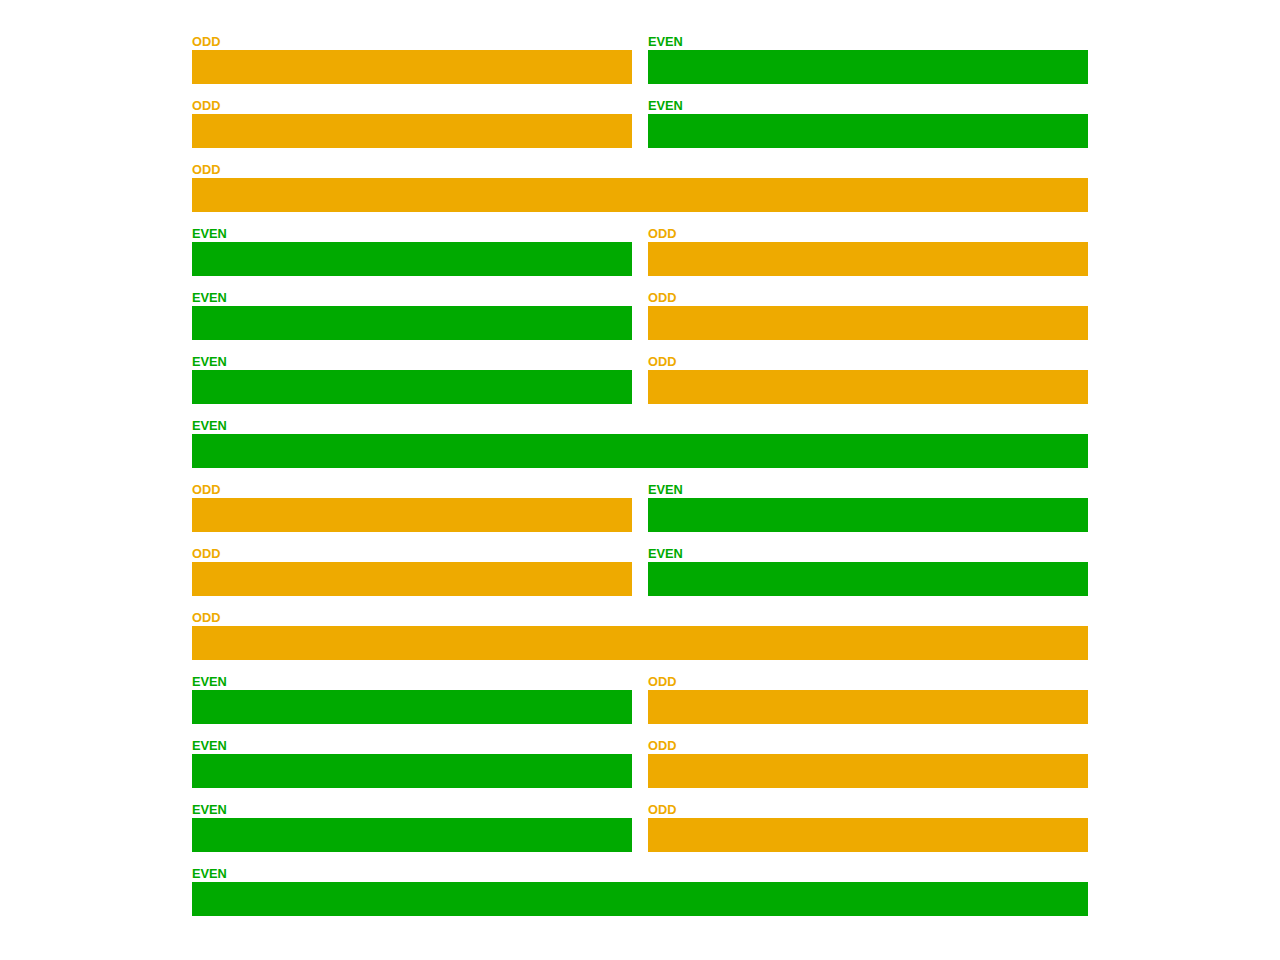
<file: demos/column-spacing.htm>
<!DOCTYPE html>
<html lang="en-AU">
<head>
<meta http-equiv="Content-Type" content="text/html; charset=UTF-8" />
<meta http-equiv="X-UA-Compatible" content="IE=edge" />
<meta name="viewport" content="initial-scale=1, minimum-scale=1" />
<title>Form Spacing Demo</title>

<style>
@media all{
	/** Reset */
	html{font-family:sans-serif;-ms-text-size-adjust:100%;-webkit-text-size-adjust:100%}body{margin:0}article,aside,details,figcaption,figure,footer,header,hgroup,main,menu,nav,section,summary{display:block}audio,canvas,progress,video{display:inline-block;vertical-align:baseline}audio:not([controls]){display:none;height:0}[hidden],template{display:none!important}a{background-color:transparent}a:active,a:hover{outline:0}abbr[title]{border-bottom:0}b,strong{font-weight:700}dfn{font-style:italic}h1{font-size:2em;margin:.67em 0}mark{background:#ff0;color:#000}small{font-size:80%}sub,sup{font-size:75%;line-height:0;position:relative;vertical-align:baseline}sup{top:-.5em}sub{bottom:-.25em}img{border:0}svg:not(:root){overflow:hidden}figure{margin:1em 2.5em}hr{-moz-box-sizing:content-box;box-sizing:content-box;height:0}pre{overflow:auto}code,kbd,pre,samp{font-family:monospace,monospace;font-size:1em}button,input,optgroup,select,textarea{color:inherit;font:inherit;margin:0}button{overflow:visible}button,select{text-transform:none}button,html input[type="button"],input[type="reset"],input[type="submit"]{-webkit-appearance:button;cursor:pointer}button[disabled],html input[disabled]{cursor:default}button::-moz-focus-inner,input::-moz-focus-inner{border:0;padding:0}input{line-height:normal}input[type="checkbox"],input[type="radio"]{box-sizing:border-box;padding:0}input[type="number"]::-webkit-inner-spin-button,input[type="number"]::-webkit-outer-spin-button{height:auto}input[type="search"]{-webkit-appearance:textfield}input[type="search"]::-webkit-search-cancel-button,input[type="search"]::-webkit-search-decoration{-webkit-appearance:none}fieldset{border:1px solid silver;margin:0 2px;padding:.35em .625em .75em}legend{border:0;padding:0}textarea{overflow:auto}optgroup{font-weight:700}table{border-collapse:collapse;border-spacing:0}td,th{padding:0}

	*{
		tab-size: 4;
		-webkit-box-sizing:	border;
		-webkit-box-sizing:	border-box;
		-moz-box-sizing:	border;
		-moz-box-sizing:	border-box;
		box-sizing:			border-box;
	}
		:focus{outline: none}

	/** Main */
	body{
		padding: 2em;
		max-width: 60em;
		margin: 0 auto;
	}

	label{
		float: left;
		width: 50%;
		margin-bottom: 1em;
		position: relative;
	}
		label::before{
			font-size: .8em;
			font-weight: bold;
		}
			label:nth-child(odd)::before{	content: "ODD";  color: #ea0; }
			label:nth-child(even)::before{	content: "EVEN"; color: #0a0; }

		input{
			display: block;
			width: 100%;
			border: 0;
			background: #ccc;
			padding: .5em;
		}
			label:nth-child(odd) > input{	background: #ea0;	}
			label:nth-child(even) > input{	background: #0a0;	}

	.wide{
		width: 100%;
	}
}



/*=============================================================================*
	SELECTIVE PADDING ATTEMPTS
===============================================================================*/

/** Didn't work * /
label:nth-child(odd){	padding-right: 1em;	}
label:nth-child(even){	padding-left: 1em;	}

.wide:nth-child(odd) ~ label:nth-child(even),
.wide:nth-child(even) + label:not(.wide):nth-child(odd) ~ :not(.wide):nth-child(even){
	padding-left: 0;
	padding-right: 1em;
}

.wide:nth-child(even) ~ label:nth-child(odd),
.wide:nth-child(odd) + label:nth-child(even) ~ :not(.wide):nth-child(odd){
	padding-left: 1em;
	padding-right: 0;
}/**/

/** Always make sure wide rows have NO padding * /
.wide:nth-child(odd),
.wide:nth-child(even){
	padding-left: 0 !important;
	padding-right: 0 !important;
}/**/


form{
	text-align: center;
	margin: 0 -1em;
}
	label{
		display: inline-block;
		width: calc(50% - 1.5em);
		text-align: left;
		margin: 0 .5em;
		padding-bottom: .75em;
		float: none;
	}

	.wide{
		width: calc(100% - 2em);
		margin: 0 1em;
	}

</style>
</head>


<body>
	
	<form><!--
 	 --><label><input type="text" /></label><label><input type="text" /></label><!--
	 --><label><input type="text" /></label><label><input type="text" /></label><!--
	 --><label class="wide"><input type="text" /></label><!--
	 --><label><input type="text" /></label><label><input type="text" /></label><!--
	 --><label><input type="text" /></label><label><input type="text" /></label><!--
	 --><label><input type="text" /></label><label><input type="text" /></label><!--
	 --><label class="wide"><input type="text" /></label><!--
	 --><label><input type="text" /></label><label><input type="text" /></label><!--
	 --><label><input type="text" /></label><label><input type="text" /></label><!--
	 --><label class="wide"><input type="text" /></label><!--
	 --><label><input type="text" /></label><label><input type="text" /></label><!--
	 --><label><input type="text" /></label><label><input type="text" /></label><!--
	 --><label><input type="text" /></label><label><input type="text" /></label><!--
	 --><label class="wide"><input type="text" /></label><!--
--></form>
	
</body>
</html>
</file>
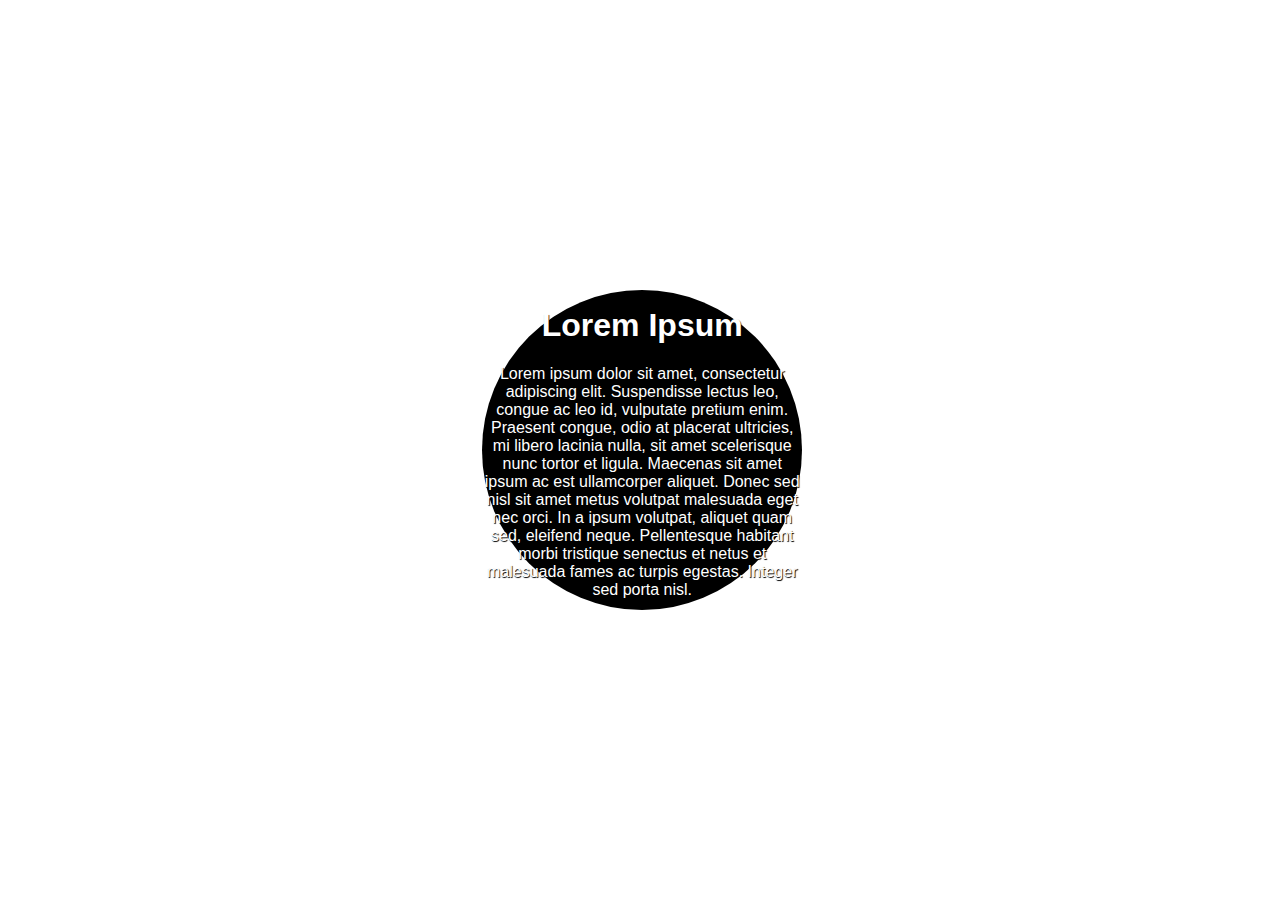
<file: demos/lonesome-circle.htm>
<!DOCTYPE html>
<html>
<head>
<title>Lonesome Circle</title>
<meta http-equiv="Content-Type" content="text/html; charset=UTF-8" />
<base href="../" />
<style type="text/css">
html{font-family:sans-serif;-ms-text-size-adjust:100%;-webkit-text-size-adjust:100%}body{margin:0}article,aside,details,figcaption,figure,footer,header,hgroup,main,nav,section,summary{display:block}audio,canvas,progress,video{display:inline-block;vertical-align:baseline}audio:not([controls]){display:none;height:0}[hidden],template{display:none}a{background:transparent}a:active,a:hover{outline:0}abbr[title]{border-bottom:1px dotted}b,strong{font-weight:700}dfn{font-style:italic}h1{font-size:2em;margin:.67em 0}mark{background:#ff0;color:#000}small{font-size:80%}sub,sup{font-size:75%;line-height:0;position:relative;vertical-align:baseline}sup{top:-.5em}sub{bottom:-.25em}img{border:0}svg:not(:root){overflow:hidden}figure{margin:1em 40px}hr{-moz-box-sizing:content-box;box-sizing:content-box;height:0}pre{overflow:auto}code,kbd,pre,samp{font-family:monospace,monospace;font-size:1em}button,input,optgroup,select,textarea{color:inherit;font:inherit;margin:0}button{overflow:visible}button,select{text-transform:none}button,html input[type="button"],input[type="reset"],input[type="submit"]{-webkit-appearance:button;cursor:pointer}button[disabled],html input[disabled]{cursor:default}button::-moz-focus-inner,input::-moz-focus-inner{border:0;padding:0}input{line-height:normal}input[type="checkbox"],input[type="radio"]{box-sizing:border-box;padding:0}input[type="number"]::-webkit-inner-spin-button,input[type="number"]::-webkit-outer-spin-button{height:auto}input[type="search"]{-webkit-appearance:textfield;-moz-box-sizing:content-box;-webkit-box-sizing:content-box;box-sizing:content-box}input[type="search"]::-webkit-search-cancel-button,input[type="search"]::-webkit-search-decoration{-webkit-appearance:none}fieldset{border:1px solid silver;margin:0 2px;padding:.35em .625em .75em}legend{border:0;padding:0}textarea{overflow:auto}optgroup{font-weight:700}table{border-collapse:collapse;border-spacing:0}td,th{padding:0}


html, body{
	position: absolute;
	height:	100%;
	width:	100%;
}

body{
	text-align: center;
	white-space: nowrap;
}
	body::before{
		content: "";
		display: inline-block;
		vertical-align: middle;
		height: 100%;
		width: 0;
	}

/** Centred circle */
.circle{
	display: inline-block;
	vertical-align: middle;
	white-space: normal;
	position: relative;
	color: #fff;
	max-width: 20em;
	text-shadow: .05em .05em .05em #000;
	z-index: 2;
}
	/** Background circle */
	.circle::after{
		content: "";
		display: block;
		position: absolute;
		background: #000;
		z-index: -1;
		top:	50%;
		left:	50%;
		width:	100%;
		padding-top: 100%;

		-webkit-transform:	translate(-50%, -50%);
		-moz-transform:		translate(-50%, -50%);
		-ms-transform:		translate(-50%, -50%);
		-o-transform:		translate(-50%, -50%);
		transform:			translate(-50%, -50%);

		-webkit-border-radius:	50%;
		-moz-border-radius:		50%;
		border-radius:			50%;
	}
</style>
</head>


<body>

	<div class="circle">
		<h1>Lorem Ipsum</h1>
		<p>Lorem ipsum dolor sit amet, consectetur adipiscing elit. Suspendisse lectus leo, congue ac leo id, vulputate pretium enim. Praesent congue, odio at placerat ultricies, mi libero lacinia nulla, sit amet scelerisque nunc tortor et ligula. Maecenas sit amet ipsum ac est ullamcorper aliquet. Donec sed nisl sit amet metus volutpat malesuada eget nec orci. In a ipsum volutpat, aliquet quam sed, eleifend neque. Pellentesque habitant morbi tristique senectus et netus et malesuada fames ac turpis egestas. Integer sed porta nisl.</p>
	</div>

</body>
</html>
</file>
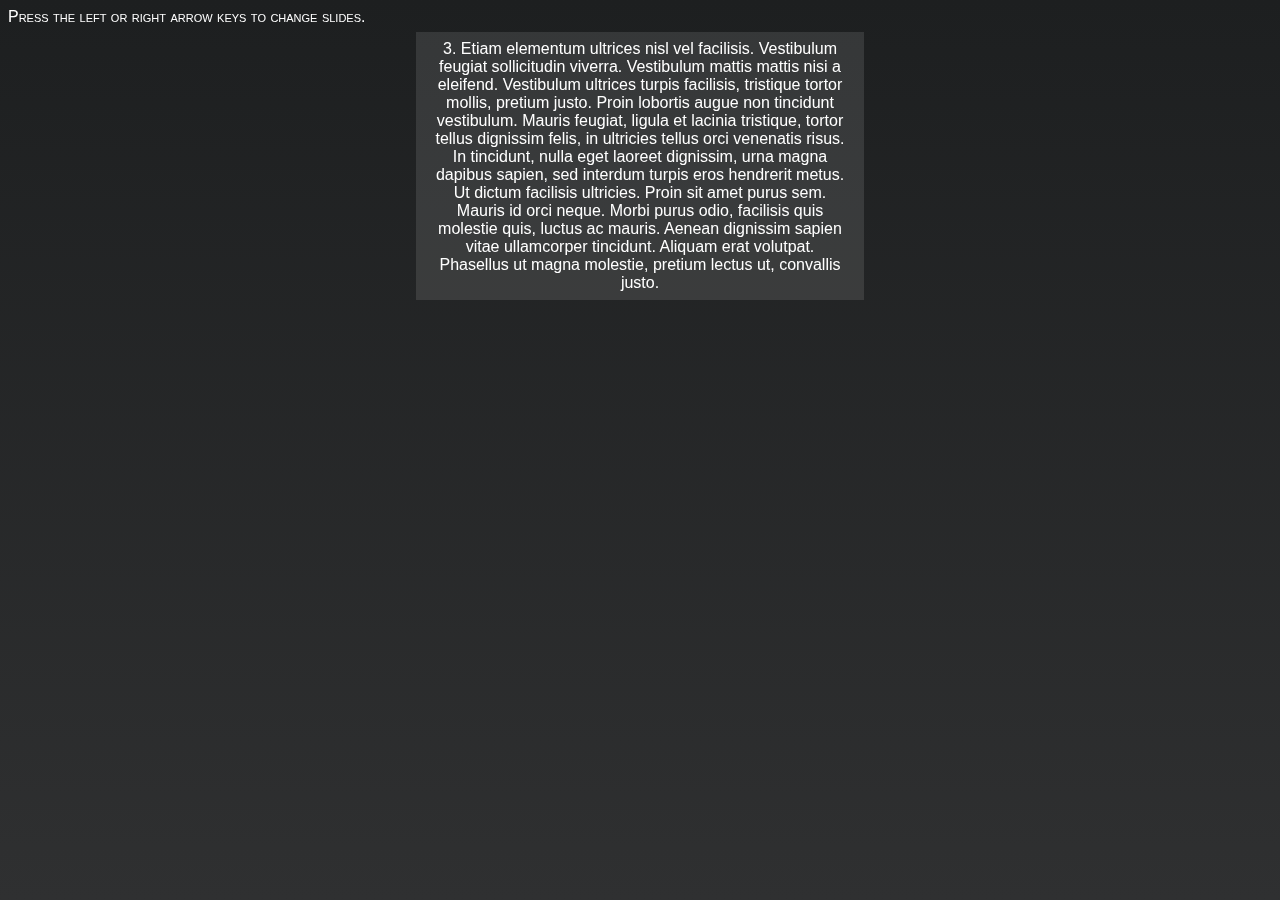
<file: demos/testimonials.htm>
<!DOCTYPE html>
<html>
<head>
<meta http-equiv="Content-Type" content="text/html; charset=UTF-8" />
<style type="text/css">
/** COMMENCE BULLSHIT STYLING */
html{font-family:sans-serif;-ms-text-size-adjust:100%;-webkit-text-size-adjust:100%}body{margin:0}article,aside,details,figcaption,figure,footer,header,hgroup,main,menu,nav,section,summary{display:block}audio,canvas,progress,video{display:inline-block;vertical-align:baseline}audio:not([controls]){display:none;height:0}[hidden],template{display:none!important}a{background-color:transparent}a:active,a:hover{outline:0}b,strong{font-weight:700}dfn{font-style:italic}h1{font-size:2em;margin:.67em 0}mark{background:#ff0;color:#000}small{font-size:80%}sub,sup{font-size:75%;line-height:0;position:relative;vertical-align:baseline}sup{top:-.5em}sub{bottom:-.25em}img{border:0}svg:not(:root){overflow:hidden}figure{margin:1em 40px}hr{-moz-box-sizing:content-box;box-sizing:content-box;height:0}pre{overflow:auto}code,kbd,pre,samp{font-family:monospace,monospace;font-size:1em}button,input,optgroup,select,textarea{color:inherit;font:inherit;margin:0}button{overflow:visible}button,select{text-transform:none}button,html input[type="button"],input[type="reset"],input[type="submit"]{-webkit-appearance:button;cursor:pointer}button[disabled],html input[disabled]{cursor:default}button::-moz-focus-inner,input::-moz-focus-inner{border:0;padding:0}input{line-height:normal}input[type="checkbox"],input[type="radio"]{box-sizing:border-box;padding:0}input[type="number"]::-webkit-inner-spin-button,input[type="number"]::-webkit-outer-spin-button{height:auto}input[type="search"]{-webkit-appearance:textfield}input[type="search"]::-webkit-search-cancel-button,input[type="search"]::-webkit-search-decoration{-webkit-appearance:none}fieldset{border:1px solid silver;margin:0 2px;padding:.35em .625em .75em}legend{border:0;padding:0}textarea{overflow:auto}optgroup{font-weight:700}table{border-collapse:collapse;border-spacing:0}td,th{padding:0}
*{
	box-sizing: border-box;
}
html{
	-webkit-font-smoothing: antialiased;
	-moz-osx-font-smoothing: grayscale;
	text-rendering: optimizeLegibility;

	position: absolute;
	width:		100%;
	min-height:	100%;
	overflow-x:	hidden;
	color: #fff;
	background: linear-gradient(#1d1f20, #2f3031);
	background-size: cover;
}
body{
	max-width: 30em;
	margin: 2em auto;
	padding: 0 1em;
}
	body > header{
		position: fixed;
		padding: .5em;
		top:	0;
		left:	0;
		font-variant: small-caps;
	}
#testimonials{
	background: rgba(255,255,255,.11);
	counter-reset: slide-index;
}
	#testimonials > li{
		counter-increment: slide-index;
	}
		#testimonials > li::before{
			content: counter(slide-index) ". ";
		}
/** END BULLSHIT STYLES. */


#testimonials{
	list-style: none;
	padding: 0;
	position: relative;
	white-space: nowrap;
	line-height: 0;
	font-size: 0;
	overflow: hidden;
}
	#testimonials,
	#testimonials > li{
		width: 100%;
		margin: 0;

		/** Force hardware acceleration */
		-webkit-backface-visibility:	hidden;
		-moz-backface-visibility:		hidden;
		backface-visibility:			hidden;
	}

	/** Individual slide */
	#testimonials > li{
		padding: .5em 1em;
		display: inline-block;
		vertical-align: middle;
		white-space: normal;
		text-align: center;

		font-size: 16px;
		font-size: 1rem;
		line-height: normal;

		will-change: opacity, transform, margin-right;
		-webkit-transition: 2s ease opacity, 0s step-end -webkit-transform	2s, 0s step-end margin-right;
		-moz-transition:	2s ease opacity, 0s step-end -moz-transform		2s, 0s step-end margin-right;
		-o-transition:		2s ease opacity, 0s step-end -o-transform		2s, 0s step-end margin-right;
		transition:			2s ease opacity, 0s step-end transform			2s, 0s step-end margin-right;

		opacity: 0;
		margin-right: -100%;
		-webkit-transform:	translateX(-100%);
		-moz-transform:		translateX(-100%);
		-ms-transform:		translateX(-100%);
		-o-transform:		translateX(-100%);
		transform:			translateX(-100%);
	}
		/** Transform reset */
		#testimonials,
		#testimonials > li.active,
		#testimonials > li.active ~ li{
			-webkit-transform:	translateX(0);
			-moz-transform:		translateX(0);
			-ms-transform:		translateX(0);
			-o-transform:		translateX(0);
			transform:			translateX(0);
		}

		/** Currently displayed slide */
		#testimonials > li.active{
			opacity: 1;
			margin-right: 0;
			-webkit-transition-delay:	0s, 0s, 2s;
			-moz-transition-delay:		0s, 0s, 2s;
			-o-transition-delay:		0s, 0s, 2s;
			transition-delay:			0s, 0s, 2s;
		}

		/** Every slide to the RIGHT of the currently displayed slide. */
		#testimonials > li.active ~ li{
			margin-right: -100%;
			-webkit-transition-delay:	0s, 2s, 2s;
			-moz-transition-delay:		0s, 2s, 2s;
			-o-transition-delay:		0s, 2s, 2s;
			transition-delay:			0s, 2s, 2s;
		}
</style>
</head>


<body>
	<header>Press the left or right arrow keys to change slides.</header>
	<ul id="testimonials">
		<li>Praesent tempor luctus ex, non imperdiet massa dapibus non. Phasellus sollicitudin malesuada convallis. Pellentesque habitant morbi tristique senectus et netus et malesuada fames ac turpis egestas. Suspendisse eget cursus eros, vel imperdiet nisi. Quisque ultrices elit nisi, a pellentesque orci lacinia a. Fusce in enim blandit, ornare neque ut, tempor tellus. Maecenas lacinia dapibus tortor tristique gravida. Etiam ut metus porttitor, placerat sapien a, vestibulum dui. Donec ultricies hendrerit felis, et ultricies felis sodales eu.</li>
		<li>Etiam dignissim dapibus lorem sit amet ullamcorper. Phasellus ornare sagittis neque, sed consequat nisi laoreet id. Curabitur iaculis porta risus, at efficitur libero aliquam consectetur. Aliquam at nulla interdum nisi interdum efficitur a vitae enim. Fusce tincidunt erat turpis, eu ornare nisl commodo non. Cras convallis elit eu magna eleifend, in pulvinar purus pellentesque. Nunc in tincidunt felis, sit amet aliquam magna.</li>
		<li class="active">Etiam elementum ultrices nisl vel facilisis. Vestibulum feugiat sollicitudin viverra. Vestibulum mattis mattis nisi a eleifend. Vestibulum ultrices turpis facilisis, tristique tortor mollis, pretium justo. Proin lobortis augue non tincidunt vestibulum. Mauris feugiat, ligula et lacinia tristique, tortor tellus dignissim felis, in ultricies tellus orci venenatis risus. In tincidunt, nulla eget laoreet dignissim, urna magna dapibus sapien, sed interdum turpis eros hendrerit metus. Ut dictum facilisis ultricies. Proin sit amet purus sem. Mauris id orci neque. Morbi purus odio, facilisis quis molestie quis, luctus ac mauris. Aenean dignissim sapien vitae ullamcorper tincidunt. Aliquam erat volutpat. Phasellus ut magna molestie, pretium lectus ut, convallis justo.</li>
		<li>Integer neque elit, mollis non arcu sed, lobortis porta ipsum. Praesent vel diam sed erat consectetur ultricies ut id sapien. In convallis est non lorem auctor vehicula. Sed eget risus et lacus mattis volutpat eu ac nisl. Maecenas tellus odio, viverra in leo ac, semper accumsan quam. Praesent dictum, est vitae posuere gravida, metus arcu facilisis nibh, in tincidunt nisl eros dapibus nibh. Aliquam a ipsum imperdiet, lobortis massa vitae, posuere justo. Morbi eget sollicitudin mauris, et scelerisque ligula. Vivamus eget nibh dolor. Donec eget tincidunt nunc, congue eleifend lectus. Sed gravida vestibulum felis, pretium molestie nunc tristique id. Ut eleifend nisi tellus, vel rutrum arcu iaculis eget. Morbi in lorem a sem imperdiet convallis.</li>
		<li>Lorem ipsum dolor sit amet, consectetur adipiscing elit. Sed odio est, tincidunt sagittis leo vitae, rutrum ultricies nulla. Aenean tristique odio sit amet varius pulvinar. Quisque mattis metus tellus, at congue nulla euismod non. Duis vel nisl ut velit ultrices euismod. Sed vulputate fermentum neque, ac pulvinar ex. Cras at sapien aliquam, vehicula orci ut, feugiat turpis. Nulla consequat congue mauris sed fringilla. Donec velit leo, facilisis a pulvinar a, sodales non quam. Proin id nisl eget tortor dictum commodo in vitae libero.</li>
	</ul>


	<script type="text/javascript">
		HTMLCollection.prototype.forEach = Array.prototype.forEach;

		(function(o){
			var _slide			=	2;
			var testimonials	=	document.getElementById("testimonials");

			Object.defineProperty(o, "slide", {
				get:	function(){ return _slide; },
				set:	function(i){
					if(i instanceof HTMLElement){
						for(var n = 0, l = i.parentNode.children.length; n < l; ++n){
							if(i.parentNode.children[n] === i){
								i	=	n;
								break;
							}
						}
					}
					i	=	+i || 0;

					testimonials.children.forEach(function(i){
						i.classList.remove("active");
					});
					var numSlides	=	testimonials.children.length;
						 if(i > numSlides - 1)	i	=	0;
					else if(i < 0)				i	=	numSlides - 1;
					testimonials.children[i].classList.add("active");
					_slide	=	i;
				}
			});
		}(window));



		window.addEventListener("keyup", function(e){
			switch(e.keyCode){
				case 39:{++window.slide;	break;}
				case 37:{--window.slide;	break;}
			}
		});
	</script>
</body>
</html>
</file>
<file: src/css/fonts.css>
/** Icon font */
@font-face{
	font-family: "OCDIcons";
	src: url("../fonts/OCDIcons/OCDIcons.eot");
	src: url("../fonts/OCDIcons/OCDIcons.eot#iefix") format("embedded-opentype"),
		 url("../fonts/OCDIcons/OCDIcons.woff2") format("woff2"),
		 url("../fonts/OCDIcons/OCDIcons.ttf") format("truetype"),
		 url("../fonts/OCDIcons/OCDIcons.woff") format("woff"),
		 url("../fonts/OCDIcons/OCDIcons.svg#OCDIcons") format("svg");
	font-weight: normal;
	font-style: normal;
}

[class^="icon-"], [class*=" icon-"]{
	font-family: "OCDIcons";
	speak: none;
	font-style: normal;
	font-weight: normal;
	font-variant: normal;
	text-transform: none;
	line-height: 1;

	/* Better Font Rendering =========== */
	-webkit-font-smoothing: antialiased;
	-moz-osx-font-smoothing: grayscale;
}

.icon-arrow-double-down::before		{	content: "\2a54";	}
.icon-arrow-double-left::before		{	content: "«";		}
.icon-arrow-double-right::before	{	content: "»";		}
.icon-arrow-double-up::before		{	content: "\2a53";	}
.icon-arrow-down::before			{	content: "\25bd";	}
.icon-arrow-left::before			{	content: "\25c1";	}
.icon-arrow-right::before			{	content: "\25b7";	}
.icon-arrow-thin-down::before		{	content: "\fe40";	}
.icon-arrow-thin-left::before		{	content: "\3008";	}
.icon-arrow-thin-right::before		{	content: "\3009";	}
.icon-arrow-thin-up::before			{	content: "\fe3f";	}
.icon-arrow-up::before				{	content: "\25b3";	}
.icon-blog::before					{	content: "\33d2";	}
.icon-book::before					{	content: "\1f56e";	}
.icon-chart::before					{	content: "\27c0";	}
.icon-close::before					{	content: "\274c";	}
.icon-envelope::before				{	content: "\2709";	}
.icon-facebook-alt::before			{	content: "\1d5bf";	}
.icon-facebook::before				{	content: "\1d5f3";	}
.icon-google-plus::before			{	content: "\210a";	}
.icon-knight::before				{	content: "\265e";	}
.icon-linked-in::before				{	content: "\33cc";	}
.icon-ocd-logo::before				{	content: "\e60e";	}
.icon-paperclip::before				{	content: "\1f4ce";	}
.icon-pencil::before				{	content: "\270f";	}
.icon-quote-close::before			{	content: "\201d";	}
.icon-quote-open::before			{	content: "\201c";	}
.icon-social-pulse::before			{	content: "\e606";	}
.icon-teacher::before				{	content: "\e604";	}
.icon-tick::before					{	content: "\2713";	}
.icon-triangle-down::before			{	content: "\25bc";	}
.icon-triangle-left::before			{	content: "\25c0";	}
.icon-triangle-right::before		{	content: "\25b6";	}
.icon-triangle-up::before			{	content: "\25b2";	}
.icon-twitter::before				{	content: "\1f54a";	}
</file>
<file: src/css/global.css>
html{font-family:sans-serif;-ms-text-size-adjust:100%;-webkit-text-size-adjust:100%}body{margin:0}article,aside,details,figcaption,figure,footer,header,hgroup,main,menu,nav,section,summary{display:block}audio,canvas,progress,video{display:inline-block;vertical-align:baseline}audio:not([controls]){display:none;height:0}[hidden],template{display:none!important}a{background-color:transparent}a:active,a:hover{outline:0}b,strong{font-weight:700}dfn{font-style:italic}h1{font-size:2em;margin:.67em 0}mark{background:#ff0;color:#000}small{font-size:80%}sub,sup{font-size:75%;line-height:0;position:relative;vertical-align:baseline}sup{top:-.5em}sub{bottom:-.25em}img{border:0}svg:not(:root){overflow:hidden}figure{margin:1em 40px}hr{-moz-box-sizing:content-box;box-sizing:content-box;height:0}pre{overflow:auto}code,kbd,pre,samp{font-family:monospace,monospace;font-size:1em}button,input,optgroup,select,textarea{color:inherit;font:inherit;margin:0}button{overflow:visible}button,select{text-transform:none}button,html input[type="button"],input[type="reset"],input[type="submit"]{-webkit-appearance:button;cursor:pointer}button[disabled],html input[disabled]{cursor:default}button::-moz-focus-inner,input::-moz-focus-inner{border:0;padding:0}input{line-height:normal}input[type="checkbox"],input[type="radio"]{box-sizing:border-box;padding:0}input[type="number"]::-webkit-inner-spin-button,input[type="number"]::-webkit-outer-spin-button{height:auto}input[type="search"]{-webkit-appearance:textfield}input[type="search"]::-webkit-search-cancel-button,input[type="search"]::-webkit-search-decoration{-webkit-appearance:none}fieldset{border:1px solid silver;margin:0 2px;padding:.35em .625em .75em}legend{border:0;padding:0}textarea{overflow:auto}optgroup{font-weight:700}table{border-collapse:collapse;border-spacing:0}td,th{padding:0}

*{
	tab-size: 4;
	-webkit-box-sizing:	border;
	-webkit-box-sizing:	border-box;
	-moz-box-sizing:	border;
	-moz-box-sizing:	border-box;
	box-sizing:			border-box;
}
	:focus{outline: none}




/*=============================================================================*
	1. ELEMENTS
===============================================================================*/

html{
	font-family: "Open Sans", Helvetica, Arial, sans-serif;

	-webkit-font-smoothing: antialiased;
	-moz-osx-font-smoothing: grayscale;

	-webkit-font-feature-settings:	"liga" 1, "calt" 1, "swsh" 1;
	-moz-font-feature-settings:		"liga=1, calt=1, swsh=1";
	-moz-font-feature-settings:		"liga" 1, "calt" 1, "swsh" 1;
	-o-font-feature-settings:		"liga" 1, "calt" 1, "swsh" 1;
	font-feature-settings:			"liga" 1, "calt" 1, "swsh" 1;
}

a{
	color: #009ed5;
	text-decoration: none;
}
	a:hover{
		color: #333;
		text-decoration: none;
	}


label{
	cursor: pointer;
}

abbr[title]{
	border-bottom: 0;
}


/** Images */
img{
	max-width: 100%;
	vertical-align: top;
	height: auto;
}


/** Headings */
h1, h2, h3, h4, h5, h6{
	font: italic 1em Georgia, serif;
	border: 0 solid #949494;
	padding-bottom: .15em;
	margin: 0;
}

h1{
	font-size: 2.8125em;
}

h2{
	font-size: 2.8125em;
	border-bottom: 1px solid #787878;
}
	h2 + p{
		margin: .75em 0;
	}


h3{
	font-size: 1.5em;
	margin-top: 1em;
}
	h3 > a{
		color: inherit;
	}

h4{
	font-size: 1.25em;
}

h5{
	font: 600 1em "Open Sans";
}

p{
	font-size: .95em;
}
	/** Clingy paragraphs */
	p.tuck{
		margin-top: 0;
	}
	h3 + .tuck{
		margin-top: -.15em;
	}


hr{
	margin: .5em 0;
	padding: 0;
	border: 1px solid #787878;
	border-width: 1px 0 0;
	clear: both;
}

/** Lists */
ul, ol{
	padding-left: 1.3em;
	margin-top: .5em;
}

dl{
	position: relative;
	padding-left: 5em;
	margin: .25em auto;
}
	dt{
		position: absolute;
		left: 0;
		text-transform: lowercase;
		font-weight: bold;
		width: 5em;
	}
		dt::after{
			content: ":";
		}

	dd{
		display: inline;
		margin: 0;
	}
		dd::after{
			content: "";
			display: block;
			clear: both;
		}


/** Form elements */
fieldset{
	border: 0;
	padding: 0;
	margin: 0;
}


input[type="text"],
input[type="password"],
input[type="search"],
input[type="tel"],
input[type="url"],
input[type="email"],
textarea{
	background: #c5c4c4;
	border: 0;
	padding: .5em;
	color: #000;

	-webkit-transition:	.3s ease all;
	-moz-transition:	.3s ease all;
	-o-transition:		.3s ease all;
	transition:			.3s ease all;
}
	input[type="text"]:focus,
	input[type="password"]:focus,
	input[type="search"]:focus,
	input[type="tel"]:focus,
	input[type="url"]:focus,
	input[type="email"]:focus,
	textarea:focus{
		background-color: #ddd;
	}


/** Selection fields */
select{
	padding: .5em;
	border: 0;
	color: #000;
	line-height: normal;
	background: #c5c4c4 no-repeat 100% 50% url("[data-uri]");
	-webkit-background-size:	auto 100%;
	-khtml-background-size:		auto 100%;
	-moz-background-size:		auto 100%;
	-ms-background-size:		auto 100%;
	-o-background-size:			auto 100%;
	background-size:			auto 100%;

	/** Remove rounded corners from selection menus */
	-webkit-border-radius:	0;
	-moz-border-radius:		0;
	border-radius:			0;
	-webkit-appearance:		none;
	-moz-appearance:		none;
	-ms-appearance:			none;
}


/** Blue buttons */
input[type="submit"],
input[type="reset"],
input[type="button"],
button, .btn, .btn:link, .btn:visited{
	background: #009ed5;
	color: #fff;
	font: 600 .75em/1.5em "Open Sans";
	text-align: center;
	text-transform: uppercase;
	white-space: nowrap;
	display: inline-block;
	padding: .5em .9em;
	cursor: pointer;
	border: 0;

	-webkit-transition:	.15s linear all;
	-moz-transition:	.15s linear all;
	-o-transition:		.15s linear all;
	transition:			.15s linear all;
}
	/** Rollover state */
	input[type="submit"]:hover,
	input[type="reset"]:hover,
	input[type="button"]:hover,
	button:hover, .btn:hover{
		background: #f6c500;
		color: #000;
	}

	/** Tasty-looking, golden call-to-action */
	button.gold,
	input.gold,
	.gold.btn{
		background: #f6c500;
		text-shadow: none;
		color: #000;
		padding-top:	.4em;
		padding-bottom:	.4em;
	}
		button.gold:hover,
		input.gold:hover,
		.gold.btn:hover{
			background: #000;
			color: #fff;
		}

	/** Generated ">" arrow prefixing button's label. */
	.btn.next::before,
	button.next::before{
		content: "\25b7";
		font: .75em/normal "OCDIcons";
		display: inline-block;
		margin: 0 .5em 0 -.3em;
		-webkit-font-smoothing: subpixel-antialiased;
		-moz-osx-font-smoothing: auto;
	}

	/** Bigger, blockier button */
	.btn.big,
	button.big,
	input.big{
		font-size: 1em;
		font-weight: normal;
		padding: .45em 1.3em;
		margin: .5em 0;
	}



/*=============================================================================*
	2. PROJECT-SPECIFIC
===============================================================================*/

/** Replaced logos */
.r.aana{
	background-image: url("../img/aana.png"); width: 4.12em;
}


/** Italicised blue writing, typically displayed underneath titles. */
p.big{
	color: #009ed5;
	font: italic 600 1.125em "Open Sans";
}


/** Hard-edged silhouette against a circled background. */
.badge{
	position: relative;
	display: inline-block;
	vertical-align: middle;
	font: 4em/1 OCDIcons;
	color: #fff;
	width:	1em;
	height:	1em;
}
	.badge > img{
		max-width: 80%;
		position: absolute;
		top:	50%;
		left:	50%;

		-webkit-transform:	translate(-50%, -50%);
		-moz-transform:		translate(-50%, -50%);
		-ms-transform:		translate(-50%, -50%);
		-o-transform:		translate(-50%, -50%);
		transform:			translate(-50%, -50%);
	}

	/** Circled background */
	.badge::before{
		content: "";
		z-index: -1;
		position: absolute;
		width: 100%;
		padding-top: 100%;
		background-color: #171717;

		-webkit-border-radius:	50%;
		-moz-border-radius:		50%;
		border-radius:			50%;
	}

	/** Generated icons */
	.badge::after{
		position: absolute;
		top:	50%;
		left:	0;
		width:	100%;
		margin-top: -.5em;
		text-align: center;
		font-size: .7em;
	}
		.badge.chess::after{
			content: "\265e";
			line-height: .9;
			font-size: .6em;
		}

		.badge.fb::after{
			font-size: .58em;
			content: "\1d5bf";
		}

		.badge.pencil::after{
			content: "\270f";
			font-size: .47em;
			line-height: .9;
		}

		.badge.sp::after{
			content: "\e606";
		}
		.badge.book::after{
			content: "\1f56e";
			line-height: .9;
			font-size: .65em;
		}
		.badge.teacher::after{
			content: "\e604";
			line-height: .9;
		}


/** Lists bulleted with pointy arrows instead of dots */
.chevrons{
	list-style-type: none;
	padding-left: 2em;
}
	.chevrons > li::before{
		content: "\25b7";
		font: bold .5em/1.8 OCDIcons;
		position: absolute;
		margin: .6em 0 0 -1.8em;
	}


/** HubSpot forms */
.hbspt-form fieldset > label{
	text-align: left;
	margin: 0 0 1em;
	display: block;
}
	/** Name of field */
	.hbspt-form .text{
		display: block;
		font-size: .92em;
		font-weight: 600;
		margin-bottom: .25em;
	}

	.hbspt-form input,
	.hbspt-form select{
		width: 100%;
	}

	/** Validation error */
	.hbspt-form .error{
		color: #f00;
		font-size: .8em;
		display: block;
		overflow: hidden;
		max-height: 0;
		opacity: 0;
		will-change: max-height, opacity;
		white-space: nowrap;

		-webkit-transition:	.5s ease all, .3s ease opacity .2s;
		-moz-transition:	.5s ease all, .3s ease opacity .2s;
		-o-transition:		.5s ease all, .3s ease opacity .2s;
		transition:			.5s ease all, .3s ease opacity .2s;
	}
		.hbspt-form .show.error{
			max-height: 2em;
			margin-top: .55em;
			opacity: 1;
		}


	/** Huge golden submission button */
	.hbspt-form input.gold{
		font-size: 1.25em;
		font-weight: normal;
		padding: .85em 1em;
		max-width: 11.2em;
		margin: 0 auto;
	}

	


/*=============================================================================*
	3. COMPONENTS & WIDGETS
===============================================================================*/

.control{
	display: none;
}
	.control:checked ~ .fold{
		max-height: 0 !important;
		overflow: hidden;
	}



/** Basic rotating banner. */
.rotator{
	display: inline-block;
	vertical-align: middle;
	position: relative;
	margin: .143em auto;
	font-size: 3.5em;
	max-width: 100%;
	width:	6.12em;
	height:	1em;

	-webkit-transition:	.3s ease all;
	-moz-transition:	.3s ease all;
	-o-transition:		.3s ease all;
	transition:			.3s ease all;
}
	/** Navigation controls */
	.rotator > .n{
		position: absolute;
		display: block;
		text-align: left;
		text-indent: -999em;
		cursor: pointer;
		z-index: 8;
		bottom:	0;
		top:	0;
		width:	1em;
		height:	1em;

		-webkit-user-select:	none;
		-moz-user-select:		none;
		-ms-user-select:		none;
		user-select:			none;
	}
		/** Arrow-buttons */
		.n::after{
			display: block;
			position: absolute;
			top:	50%;
			right:	0;
			left:	0;
			margin: -.5em .2em 0;
			font: .4em OCDIcons;
			text-indent: 0;
		}
			.n.prev{		right:	  100%;		}
			.n.next{		left:	  100%;		}
			.n.next::after{	content: "\3009";	}
			.n.prev::after{ content: "\3008"; text-align: right; }


	.rotator > ul{
		display: block;
		position: relative;
		overflow: hidden;
		list-style: none;
		padding: 0;
		margin: 0 auto;
		width:	100%;
		height:	100%;
	}
		.rotator > ul > li{
			position: absolute;
			padding: 0;
			margin:  0;
			opacity: 0;
			top:	0;
			left:	0;
			bottom:	0;
			right:	0;
			
			-webkit-transition:	.8s ease opacity;
			-moz-transition:	.8s ease opacity;
			-o-transition:		.8s ease opacity;
			transition:			.8s ease opacity;
		}
			.rotator > ul > li > img{
				width: 100%;
				max-height: 100%;
				vertical-align: 8%;
			}

		.rotator > ul > .active{
			opacity: 1;
		}


/** Sliding callouts */
.callout{
	position: fixed;
	bottom:	0;
	right:	0;
	z-index: 8;

	/** Ensure hardware acceleration is enforced */
	-webkit-transform-style:		preserve-3d;
	-moz-transform-style:			preserve-3d;
	transform-style:				preserve-3d;
	-webkit-backface-visibility:	hidden;
	-moz-backface-visibility:		hidden;
	backface-visibility:			hidden;


	/** 2D transforms */
	-webkit-transform:	translateX(100%);
	-moz-transform:		translateX(100%);
	-ms-transform:		translateX(100%);
	-o-transform:		translateX(100%);
	transform:			translateX(100%);

	/** 3D transforms for better performance in browsers that support them */
	-webkit-transform:	translate3d(100%, 0, 0);
	-moz-transform:		translate3d(100%, 0, 0);
	-o-transform:		translate3d(100%, 0, 0);
	transform:			translate3d(100%, 0, 0);
}
	.show.callout{
		-webkit-transform:	translateX(0%);
		-moz-transform:		translateX(0%);
		-ms-transform:		translateX(0%);
		-o-transform:		translateX(0%);
		transform:			translateX(0%);

		-webkit-transform:	translate3d(0, 0, 0);
		-moz-transform:		translate3d(0, 0, 0);
		-o-transform:		translate3d(0, 0, 0);
		transform:			translate3d(0, 0, 0);
	}


/** Lightbox-style modal dialogues */
.lightbox{
	position: fixed;
	overflow: hidden;
	opacity: 0;
	width:	100%;
	height:	100%;
	left:	-9999%;
	top:	-9999%;
	background-color: rgba(255,255,255,.5);
	z-index: 9;
	white-space: nowrap;

	-webkit-transition:	.3s ease opacity 0s, 0s step-end top .3s, 0s step-end left .3s;
	-moz-transition:	.3s ease opacity 0s, 0s step-end top .3s, 0s step-end left .3s;
	-ms-transition:		.3s ease opacity 0s, 0s step-end top .3s, 0s step-end left .3s;
	-o-transition:		.3s ease opacity 0s, 0s step-end top .3s, 0s step-end left .3s;
	transition:			.3s ease opacity 0s, 0s step-end top .3s, 0s step-end left .3s;
}
	.show.lightbox{
		top:	0;
		left:	0;
		opacity: 1;

		-webkit-transition-delay:	0s, 0s, 0s;
		-moz-transition-delay:		0s, 0s, 0s;
		-ms-transition-delay:		0s, 0s, 0s;
		-o-transition-delay:		0s, 0s, 0s;
		transition-delay:			0s, 0s, 0s;
	}

	/** Wrapper element for the lightbox's content */
	.lightbox > :first-child{
		display: inline-block;
		vertical-align: middle;
		white-space: normal;
		background: #fff;
		color: #000;
		color: initial;
	}

	/** Centring aide */
	.lightbox::after{
		content: "";
		display: inline-block;
		vertical-align: middle;
		height: 100%;
	}



/** Shared transition rules for callouts/lightboxes */
.callout,
.callout > .close,
.lightbox .close{
	-webkit-transition:	.3s ease all;
	-moz-transition:	.3s ease all;
	-o-transition:		.3s ease all;
	transition:			.3s ease all;
}
	/** Close button */
	.callout > .close,
	.lightbox .close{
		position: absolute;
		cursor: pointer;
		top:	0;
		right:	0;
		margin: 0 .25em 0 0;
		font: 600 2.375em/1 "Open Sans";
	}
		.callout > .close:hover,
		.lightbox .close:hover{
			color: #009ed5;
		}
		/** Generated × symbol */
		.callout > .close::before,
		.lightbox .close::before{
			content: "\D7";
		}



/*=============================================================================*
	4. CLASSES
===============================================================================*

/** Structural classes */
.centre{
	display: block;
	margin-left: auto;
	margin-right: auto;
	max-width: 70em;
}

.nonvisual{
	clip: rect(0 0 0 0);
	width: 1px;
	height: 1px;
	margin: -1px;
	overflow: hidden;
	position: absolute;
	border: 0;
	padding: 0;
}

.r/*eplaced elements (logos/text banners/etc) */{
	background-repeat: no-repeat;
	display: inline-block;
	vertical-align: middle;
	text-align: left !important;
	text-indent: -99999px;
	height: 1em;
	
	-webkit-background-size:	auto 100%;
	-khtml-background-size:		auto 100%;
	-moz-background-size:		auto 100%;
	-ms-background-size:		auto 100%;
	-o-background-size:			auto 100%;
	background-size:			auto 100%;
}

/** Class for marking up abbreviations when the semantic significance of an <abbr> element is undesired. */
.abbr			{text-transform: uppercase;}
.abbr > span	{display: none; speak: none;}


/** List styles */
ul.plain,
ol.plain,
.plain > li{
	list-style: none;
	padding: 0;
	margin: 0;
}



/** Forcefully hidden element */
.hidden{
	display: none !important;
}

/** Whitespace alteration */
.pre-line	{	white-space: pre-line;	}
.nowrap		{	white-space: nowrap;	}
</file>
<file: src/css/main.css>
html, body{
	min-height: 100%;
	overflow-x: hidden;
	overflow-y: auto;
	width: 100%;
	position: absolute;
}

body{
	padding: 3.125em 0 5.125em;
	overflow-y: visible;
	-webkit-overflow-scrolling: touch;
}




/** Navigation bar */
#top{
	position: fixed;
	background: #000;
	z-index: 9;
	color:	#fff;
	top:	0;
	left:	0;
	width:	100%;
	height:	3.125em;
	text-align: right;
	text-transform: uppercase;
}
	/** OCD logo */
	#logo{
		position: absolute;
		left:	0;
		top:	0;
		height:	100%;
		font-size: 1em;
		padding: 0;
		z-index: 10;
	}
		#logo > a{
			display: block;
			text-align: left;
			text-indent: -999em;
			width: 9.05em;
			height: 100%;
			background: url("../img/ocd-logo.png") #009ed5 no-repeat 50% 50%;
		}



	/** Dropdown menu */
	#topnav{
		display: inline-block;
		font-weight: 600;
		height: 100%;
	}
		#topnav a:link,
		#topnav a:visited{
			color: #fff;
		}

		#topnav .active > a:link,
		#topnav .active > a:visited{
			color: #009ed5;
		}


/** Background images */
#bg,
#bg > .layer{
	position: fixed;
	overflow: hidden;
	top:	0;
	left:	0;
	bottom:	0;
	right:	0;
}
	#bg > .layer{
		background: no-repeat 50% 50% fixed;
		-webkit-background-size:	cover;
		-khtml-background-size:		cover;
		-moz-background-size:		cover;
		-ms-background-size:		cover;
		-o-background-size:			cover;
		background-size:			cover;
	}


/** Main wrapper */
main{
	position: relative;
	z-index: 2;
	max-width: 50em;
	margin: 0 auto;
}
	/** WordPress content */
	#wp-content{
		padding: 1em;
		line-height: 1.5;
	}
		/** Page heading */
		#wp-content h2{
			border-bottom-width: 1px;
		}


	/** Job vacancy pages */
	#careers{
		padding: 0 1em;
	}
		#careers > #wp-content{
			padding: 0 0 1em;
		}
		.oc-tagline{
			font-size: 1.5em;
			font-weight: 600;
			margin-bottom: .5em;
		}
		
		#careers h5{
			margin: 2em 0 .5em;
		}
		#careers h5 + p{
			margin-top: .5em;
		}



/** Centred circle */
body.circle{
	position: absolute;
	overflow: hidden;
	width:	100%;
	height:	100%;
	text-align: center;
	white-space: nowrap;
	min-height: 30em;
	padding-bottom: 5.15em;
	color: #fff;
}
	/** Centring aide */
	body.circle::after{
		content: "";
		display: inline-block;
		vertical-align: middle;
		height: 100%;
		width: 0;
	}

	/** Inline our <main> element for proper centring. */
	body.circle > main{
		display: inline-block;
		vertical-align: middle;
		white-space: normal;
		color: #fff;
		width: 100%;
		max-width: 22em;
		text-shadow: .05em .05em .05em #171717;
	}
		/** Generate a neat background circle to sit behind our snazzy content. */
		body.circle > main::after{
			content: "";
			display: block;
			position: absolute;
			background: #171717;
			z-index: -1;
			top:	50%;
			left:	50%;
			width:	100%;
			padding-top: 100%;

			-webkit-transform:	translate(-50%, -50%);
			-moz-transform:		translate(-50%, -50%);
			-ms-transform:		translate(-50%, -50%);
			-o-transform:		translate(-50%, -50%);
			transform:			translate(-50%, -50%);
	
			-webkit-border-radius:	50%;
			-moz-border-radius:		50%;
			border-radius:			50%;
		}


		/** (Snazzy) content */
		body.circle > main > #wp-content{
			padding: 0 1em;
		}
			body.circle h2{
				font-size: 2.875em;
				padding-bottom: .1em;
				text-indent: 0;
			}

			body.circle p.big{
				font-size: 1em;
				margin: .5em auto .25em;
			}
			
			body.circle > main > #wp-content ul,
			body.circle > main > #wp-content ol{
				text-align: left;
				font-size: .8em;
				margin: 1em;
			}



/** "Neo-style" pages are those reflecting the would-be redesign of the OCD website. */
.neo #wp-content{
}
	/** Page heading */
	.neo main h2{
		background: #000;
		color: #fff;
		font: 2em "Open Sans";
		position: relative;
		padding: .2em 0;
		border: 0;
	}
		/** Generated black background */
		.neo main h2::after{
			content: "";
			position: absolute;
			left:	-999em;
			right:	-999em;
			top:	0;
			bottom:	0;
			z-index: -1;
			background-color: inherit;
		}

	.neo h3{
		font: 600 1.5em "Open Sans";
		margin: .25em 0;
	}


	/** Italicised aqua writing displayed beneath heading. */
	.neo p.big{
		color: #24bbd4;
		font: italic 1.5em/1.3 "Open Sans";
		margin: .5em 0 .25em;
	}
		.neo p.big + p{
			margin-top: .25em;
		}




/** Footer */
#bottom{
	position: absolute;
	text-align: center;
	overflow: hidden;
	z-index: 5;
	bottom:	0;
	left:	0;
	right:	0;
	height:	5.125em;
	background: #000;
	padding: .5em;
	color: #fff;
}
	/** AANA Strategic Partner */
	#strategic-partner{
		font: italic 1em Georgia, serif;
		margin: .25em 0;
	}
		#strategic-partner > abbr{
			vertical-align: baseline;
			margin-left: .3em;
		}


	/** Contact details */
	#bottom > address{
		font-style: normal;
		white-space: nowrap;
		text-align: left;
		margin: 0 -.5em;
		padding-top: .5em;
	}
		#bottom > address > *{
			display: inline-block;
			vertical-align: top;
			width: 50%;
			padding: 0 .5em .5em;
		}

		.social-links{
			font: italic 1em Georgia, serif;
			padding-right: 0; 
		}
			/** Circled icon representing a social channel */
			.social-links > a{
				position: relative;
				background: #282828;
				display: inline-block;
				vertical-align: bottom;
				text-align: left;
				text-indent: -999em;
				font-size: 1.6em;
				height:	1em;
				width:	1em;
	
				-webkit-border-radius:	50%;
				-moz-border-radius:		50%;
				border-radius:			50%;
			}
				/** Replaced icon */
				.social-links > a::before{
					display: block;
					position: absolute;
					text-align: center;
					text-indent: 0;
					font: .55em/1 OCDIcons;
					speak:	none;
					top:	50%;
					left:	0;
					width:	100%;
					margin-top: -.5em;
					color:	#fff;
				}
					.social-links > a:hover{
						background: #009ed5;
						color: #000;
					}
						.social-links > a:hover::before{
							color: inherit;
						}

					/** Google+ */
					.social-links > .gp::before{
						content: "\210a";
					}

					/** LinkedIn */
					.social-links > .li::before{
						content: "\33cc";
						font-size: .5em;
						color: #79c9fb;
					}

					/** Facebook */
					.social-links > .fb::before{
						content: "\1d5f3";
						color: #1478de;
					}

					/** Twitter */
					.social-links > .tw::before{
						content: "\1f54a";
						color: #30b7fd;
						font: .5em/1.2 OCDIcons;
					}

					/** Blog (MarketingEasy.net) */
					.social-links > .bl::before{
						content: "\33d2";
						color: #e3b517;
						font-size: .77em;
						-webkit-transform:	scaleX(.95);
						-moz-transform:		scaleX(.95);
						-ms-transform:		scaleX(.95);
						-o-transform:		scaleX(.95);
						transform:			scaleX(.95);
					}



		.phone-number{
			text-align: right;
			font-weight: 600;
			line-height: 1.6;
			padding-left: 0;
		}
			.phone-number > span{
				color: #009ed5;
			}
			.phone-number > a{
				padding-left: .25em;
				color: inherit;
			}



/*=============================================================================*
	1. SMARTPHONES/TABLETS (< 1024)
===============================================================================*/
@media not all and (min-width: 64em){


/** Hide the edit page link for mobile devices: it only exists as a convenience for OCD staff (who're using desktops to manage content anyway). */
#edit-link{
	display: none;
}



#topnav{
	
}
	#topnav::before{
		content: "";
		display: block;
		position: absolute;
		top:	0;
		left:	0;
		right:	0;
		height:	100%;
		background: #000;
		z-index: 1;
	}


	/** Button for opening/closing nav menu */
	#topnav > .disclosure{
		display: inline-block;
		vertical-align: middle;
		white-space: nowrap;
		padding: .25em 1em 0;
		height: 100%;
		position: relative;
		cursor: pointer;
		z-index: 10;
		-webkit-user-select:	none;
		-moz-user-select:		none;
		-ms-user-select:		none;
	}
		/** Centring aide */
		#topnav > .disclosure::before{
			content: "";
			display: inline-block;
			vertical-align: middle;
			height: 100%;
			width: 0;
		}

		/** Blue triangle */
		#topnav > .disclosure::after{
			content: "\25b2";
			font: 1em OCDIcons;
			color: #009ed5;
			display: inline-block;
			margin-left: .5em;
		}
			#topnav > .control:checked + .disclosure::after{
				content: "\25bc"; 
			}


	/** Actual dropdown menu */
	#topnav > ul{
		position: absolute;
		top:	100%;
		left:	0;
		right:	0;
		margin: 0;
		padding: 0;
		background: #272727;
		text-align: left;
		list-style: none;
		overflow: hidden;
		overflow-y: auto;

		max-height: 100vh;
		max-height: -webkit-calc(	100vh - 3.125em);
		max-height: -moz-calc(		100vh - 3.125em);
		max-height: calc(			100vh - 3.125em);

		-webkit-transform:	translateY(0);
		-moz-transform:		translateY(0);
		-ms-transform:		translateY(0);
		-o-transform:		translateY(0);
		transform:			translateY(0);

		-webkit-transition:	0s step-end max-height,	.3s ease -webkit-transform;
		-moz-transition:	0s step-end max-height,	.3s ease -moz-transform;
		-o-transition:		0s step-end max-height,	.3s ease -o-transform;
		transition:			0s step-end max-height,	.3s ease transform;
	}
		/** Closed state */
		#topnav > .control:checked ~ ul{
			-webkit-transform:	translateY(-100%);
			-moz-transform:		translateY(-100%);
			-ms-transform:		translateY(-100%);
			-o-transform:		translateY(-100%);
			transform:			translateY(-100%);

			-webkit-transition-delay:	.3s, 0s;
			-moz-transition-delay:		.3s, 0s;
			-o-transition-delay:		.3s, 0s;
			transition-delay:			.3s, 0s;
		}

		#topnav > ul > li{
			border-top: 1px solid #323131;
		}
			#topnav > ul > :first-child{
				border-top: 0;
			}

			/** Links */
			#topnav > ul > li > a{
				display: block;
				padding: .55em 2.5em;
				font-size: 1.125em;
				position: relative;
			}
				/** Pointing arrow */
				#topnav > ul > li > a::before{
					font: .7em OCDIcons;
					content: "\25b7";
					color: #009ed5;
					position: absolute;
					left: 1.2em;
					top: 50%;
					margin-top: -.5em;
				}

				#topnav > ul > li > a:hover{
					background: #686868;
				}

/** "Neo-style" pages */
.neo #wp-content{
	padding-top: 0;
}
	.neo h3{
		font-size: 1.5em;
		line-height: 1.2;
		padding-bottom: .5em;
	}
}






/*=============================================================================*
	2. TABLETS (600+)
===============================================================================*/
@media (min-width: 37.5em){

h2{
	font-size: 3.625em;
	padding-bottom: 0;
}

h3{
	font-size: 1.6em;
}

p.big{
	font-size: 1.4375em;
}


/** "Spotlight" layout */
.body.circle{
}
	/** Expand the circle */
	body.circle > main{
		font-size: 1.2em;
	}


	/** Footer */
	#bottom{
		text-align: left;
	}
		#strategic-partner{
			margin-left: .5em;
		}


		/** Contact details */
		#bottom > address{
			position: relative;
			padding-left: .3em;
		}
			/** Circled social channel icons */
			.social-links > a{
				font-size: 2em;
			}

			/** Our awesome phone number */
			.phone-number{
				position: absolute;
				bottom: 100%;
				right: .5em;
				margin-bottom: -.5em;
			}


/** HubSpot forms */
.hbspt-form{
}
	/** Grouped fields */
	.hbspt-form fieldset{
		margin: 1.5em -1em .75em;
		text-align: center;
	}
		/** Field */
		.hbspt-form fieldset > label{
			width: 45%;
			width: -webkit-calc(	50% - 1.5em);
			width: -moz-calc(		50% - 1.5em);
			width: calc(			50% - 1.5em);
			margin: 0 .5em .75em;
			display: inline-block;
			vertical-align: top;
		}

		.hbspt-form label.wide{
			width: 90%;
			width: -webkit-calc(	100% - 2em);
			width: -moz-calc(		100% - 2em);
			width: calc(			100% - 2em);
			padding: 0;
		}
}



/*=============================================================================*
	3. DESKTOP (1024+)
===============================================================================*/
@media (min-width: 64em){
body{
	padding-bottom: 7em;
}


#top{
	text-align: left;
}
	/** OCD logo */
	#logo{
		left: auto;
		top:	0;
		right:	0;
		margin:	1.25em;
		height:	6em;
		width:	6em;
	}
		#top > #logo > a{
			width: 100%;
			background-image: none;
		}
			/** Vertically-stacked logo */
			#logo > a::before{
				position: absolute;
				content: "";
				top:	0;
				left:	0;
				right:	0;
				bottom:	0;

				background: no-repeat 50% 50% url("../img/ocd-logo-tall.svg");
				-webkit-background-size:	87% auto;
				-khtml-background-size:		87% auto;
				-moz-background-size:		87% auto;
				-ms-background-size:		87% auto;
				-o-background-size:			87% auto;
				background-size:			87% auto;
			}


	/** Edit page link */
	#edit-link{
		position: absolute;
		right:	0;
		top:	7.5em;
		width:	6.8em;
		margin:	1.457em;
		padding: .575em 1em;
		font: 600 .875em "Open Sans";
		display: block;
		text-align: center;
		text-transform: uppercase;
	}
		#edit-link:hover{
			text-shadow: none;
		}


	/** Navigation menu */
	#topnav{
		position: relative;
		z-index: 10;
	}
		#topnav > .disclosure{
			display: none;
		}

		#topnav > ul,
		#topnav > ul > li{
			max-height: none !important;
			display: inline-block;
			vertical-align: top;
			margin: 0;
			padding: 0;
		}
			#topnav > ul > li > a{
				display: block;
				padding: .875em 1em;
				color: #fff;

				-webkit-transition:	.06s linear color .06s;
				-moz-transition:	.06s linear color .06s;
				-o-transition:		.06s linear color .06s;
				transition:			.06s linear color .06s;
			}
				#topnav > ul > li > a:hover{
					color: #009ed5;
				}


#wp-content{
	padding: 1.5em 0 0;
}
	h2{
		font-size: 5.625em;
		text-indent: .075em;
		padding-bottom: 0;
	}

	p.big{
		font-size: 1.625em;
		line-height: 1.2em;
		margin: .6em 0;
	}



/** "Spotlight" layout */
body.circle{
	padding: 4.375em 1em 1em;
}
	body.circle > main{
		font-size: 1.64em;
	}
		body.circle > main > #wp-content{
			margin-top: -1em;
		}


/** "Neo-style" pages */
.neo{
	padding-bottom: 7.125em;
}
	.neo main h2{
		font-size: 3em;
		margin: -.5em auto .35em;
	}
		.neo p.big + p{
			margin: 1em 0;
		}

	.neo p.big,
	.neo h3{
		font-size: 2em;
	}



#bottom{
	background: none;
	text-align: right;
	color: inherit;
	height: auto;
	border-top: 1px solid #999;
	padding-right: 1em;
}
	.circle > #bottom{
		border-top: 0;
	}
	


	/** AANA Strategic Partner */
	#strategic-partner{
		font-size: 1.125em;
		margin-bottom: .89em;
	}
		#strategic-partner > abbr{
			margin-left: .8em;
		}


	#bottom > address{
		border-top: 0;
		text-align: right;
	}
		.social-links > a{
			font-size: 2.25em;
		}

		.phone-number{
			display: none !important;
		}
}


/*=============================================================================*
	3.5 LARGE DESKTOP (1760+ width OR 1152+ height)
===============================================================================*/
@media (min-width: 110em), (min-height: 72em){

/** IE9 doesn't understand vmax units, so we'll use vw as a fallback instead. */
body{
	font-size: 1vw;
	font-size: 1vmax;
}
}



/*=============================================================================*
	LANDSCAPE: Ensure "circled" content won't overlap footer elements
===============================================================================*/
@media (orientation: landscape){						body.circle{	min-height: 31em;	}}
@media (orientation: landscape) and (min-width: 64em){	body.circle{	min-height: 42em;	}}





/*=============================================================================*
	HIGH-RESOLUTION DEVICES
===============================================================================*/
@media print,
	(-webkit-min-device-pixel-ratio: 1.2),
	(-o-min-device-pixel-ratio: 5/4),
	(min-resolution: 120dpi)
{
	#logo > a{
		background-image: url("../img/ocd-logo@2x.png");
		-webkit-background-size:	123px 35px;
		-khtml-background-size:		123px 35px;
		-moz-background-size:		123px 35px;
		-ms-background-size:		123px 35px;
		-o-background-size:			123px 35px;
		background-size:			123px 35px;
	}
}
</file>
<file: src/css/page.home.css>
body.circle{
	min-height: 38.25em;
	padding-bottom:	11.95em;
}
	/** "Hello, we are OCD" */
	#oc-hello{
		display: inline-block;
		font-size: 2.35em;
		max-width: 12em;
		margin: 0 auto;
		white-space: nowrap;
		padding-bottom: .35em;
	}
		#oc-hello > i{
			display: inline-block;
			padding-right: .15em;
		}
			#oc-hello > i:first-child{
				font-size: 1.46em;
			}
	
		#oc-hello > strong{
			font: 600 .65em/.7 "Open Sans";
			color: #009ed5;
			text-transform: uppercase;
			display: block;
		}
		
		#oc-hello + p{
			text-align: left;
			max-width: 18em;
			white-space: nowrap;
			line-height: normal;
		}
			#oc-hello + p > span{
				display: block;
				text-align: right;
			}

		#oc-hello + p ~ p{
			font-size: .8em;
			margin: 0 1em;
		}
	
	
	/** Golden call-to-action button centred beneath circled content. */
	#call-to-action{
		margin-top: 1em;
		position: absolute;
		left: 50%;
		-webkit-transform:	translateX(-50%);
		-moz-transform:		translateX(-50%);
		-ms-transform:		translateX(-50%);
		-o-transform:		translateX(-50%);
		transform:			translateX(-50%);
	}
	
	
	
	/** Rotating logo banner */
	#our-clients{
		padding: 1em 1.5em .5em 0;
		position: absolute;
		left:	0;
		right:	0;
		bottom:	5.125em; /** Match #bottom's height. */
		background: #000;
		border-bottom: 1px solid #323131;
		color: #fff;
	}
		#our-clients > h3{
			margin-right: -1.5em;
			font-size: 1em;
			margin-top: 0;
		}
	
		#our-clients > .rotator{
			margin-bottom: 0;
		}




/*=============================================================================*
	1a. TWEAKPOINT: Small smartphones (< 340)
===============================================================================*/
@media (max-width: 21.25em){

	body.circle > main > #wp-content{
		padding: 0 1.6em;
	}
		#oc-hello{
			font-size: 2.2em;
		}
}



/*=============================================================================*
	2. TABLETS (600+)
===============================================================================*/
@media (min-width: 37.5em){

	/** Rotating logo banner */
	#our-clients{
		padding-bottom: 0;
	}
		#our-clients > h3{
			font-size: 1.25em;
			margin-left: .5em;
		}

		#our-clients > .rotator{
			font-size: 4.5em;
			margin: 0 auto;
		}
			#our-clients > .rotator > .n::after{
				font-size: .5em;
			}
}



/*=============================================================================*
	3. DESKTOP (1024+)
===============================================================================*/
@media (min-width: 64em){

body.circle{
	padding-bottom: 1em;
}

#oc-hello + p ~ p{
	font-size: 16px;
	font-size: 1rem;
	margin: 0 2em;
}


/** Rotating logo banner */
#our-clients{
	bottom: 0;
	border: 0;
	margin: 0;
	padding: 0;
	background: none;
	right: auto;
	text-align: left;
	font-size: .9em;
}
	#our-clients > h3{
		margin: 0 0 .5em 1.5em;
	}

	#our-clients > .rotator{
		margin-bottom: .124em;
	}
		/** Slide the navigation arrows a litle on rollover. */
		#our-clients > .rotator > .n::after{
			-webkit-backface-visibility:	hidden;
			-moz-backface-visibility:		hidden;
			backface-visibility:			hidden;
		
			-webkit-transform:	translateX(0);
			-moz-transform:		translateX(0);
			-ms-transform:		translateX(0);
			-o-transform:		translateX(0);
			transform:			translateX(0);
		
			-webkit-transition:	.3s ease -webkit-transform;
			-moz-transition:	.3s ease -moz-transform;
			-o-transition:		.3s ease -o-transform;
			transition:			.3s ease transform;
		}
			#our-clients > .rotator > .n.next:hover::after{
				-webkit-transform:	translateX(.35em);
				-moz-transform:		translateX(.35em);
				-ms-transform:		translateX(.35em);
				-o-transform:		translateX(.35em);
				transform:			translateX(.35em);
			}
}


/*=============================================================================*
	3.5 LARGE DESKTOP (1760+ width OR 1152+ height)
===============================================================================*/
@media (min-width: 110em), (min-height: 72em){
	#oc-hello + p ~ p{
		font-size: 1vw;
		font-size: 1vmax;
	}
}


/*=============================================================================*
	LANDSCAPE: Ensure "circled" content won't overlap footer elements
===============================================================================*/
@media (min-width: 37.5em){									body.circle{	min-height: 45em;	}}
@media (orientation: landscape) and (min-width: 64em){		body.circle{	min-height: 42em;	}}
</file>
<file: src/css/feat.subscribe.css>
/** HubSpot newsletter slider */
#hs-slider{
	background: #000;
	color: #fff;
	max-width: 17.15em;
	white-space: normal;
	text-align: left;
	padding: .5em .75em;
}
	#hs-slider > .big{
		font-weight: 600;
		font-size: 1.125em;
		text-transform: uppercase;
	}
		/** Wrap "Australian Marketers" better */
		#hs-subscribe > p > span{
			white-space: nowrap;
		}

	#hs-slider > p{
		margin: .4em 0 .75em;
		font: .75em "Open Sans";
		-webkit-font-smoothing: subpixel-antialiased;
		-moz-osx-font-smoothing: auto;
	}
	
	#hs-slider > .btn{
		display: block;
		font-size: 1em;
	}


/** HubSpot lightbox/modal dialogue */
#hs-lightbox{
	padding: 1em;
}
	#hs-subscribe input{
		font-size: 1.25em;
	}

	#hs-subscribe{
		position: relative;
		padding: 2em 2em 2.5em;
		z-index: 9;
	}
		/** Offset border */
		#hs-subscribe::before{
			content: "";
			position: absolute;
			top:	0;
			left:	0;
			right:	0;
			bottom:	0;
			margin:	.5em;
			border: 2px solid #ababab;
			z-index: -1;
		}

		/** Close button */
		#hs-subscribe > .close{
			color:	#cdcbcb;
			margin: .05em .3em;
			font-size: 3em;
		}
			#hs-subscribe > .close:hover{
				color: #000;
			}


		/** "Oh, hey!" */
		#hs-lightbox .big{
			font: italic 5.25em Georgia;
		}


		/** Centred blue text */
		#hs-subscribe > p{
			color: #009ed5;
			font-size: 1.5em;
			margin: .5em 1em;
		}
			/** Join 2,000+ other Australian marketers*/
			#hs-subscribe > p:first-of-type{
				text-transform: uppercase;
			}

			/** "Get monthly newsletters delivered straight to your inbox" */
			#hs-subscribe > p ~ p{
				margin: .5em auto;
				font-style: italic;
				max-width: 20em;
			}





/*=============================================================================*
	1. SMARTPHONES (< 600)
===============================================================================*/
@media not all and (min-width: 37.5em){

#hs-subscribe{
	padding: 1em 1.5em 1.5em;
}
	/** Generated border */
	#hs-subscribe::before{
		border-width: 1px;
		margin: .25em;
	}
	
	/** Close button */
	#hs-subscribe > .close{
		margin: 0 .2em;
	}

	/** "Oh, hey!" */
	#hs-lightbox .big{
		font-size: 3em;
		margin-bottom: .25em;
	}

	#hs-subscribe input,
	#hs-subscribe > p{
		font-size: 1.25em;
		margin: 0;
	}


	#hs-subscribe > fieldset{
		margin-top: 0;
	}
		/** Knock the columns down so they become rows */
		#hs-subscribe > fieldset > label{
			padding: 0;
			width: auto;
			display: block;
			margin: 1em auto .5em;
		}
			/** Validation error */
			#hs-subscribe .error{
				font-size: .9em;
				padding-left: 0;
			}
				#hs-subscribe .show.error{
					margin-top: .5em;
				}

	/** Submission button */
	#hs-subscribe > .gold{
		max-width: none;
		margin-top: 1em;
	}

}


/*=============================================================================*
	1.5 TINY SMARTPHONES (< 400)
===============================================================================*/
@media (max-width: 25em){
#hs-subscribe{
	padding-left: 1em;
	padding-right: 1em;
}
	#hs-lightbox .big{
		font-size: 2.8em;
	}

	#hs-subscribe > fieldset > label{
		margin: 1em 0 0;
		font-size: .9em;
	}
	#hs-subscribe input,
	#hs-subscribe > p{
		font-size: 1em;
	}
	
	#hs-subscribe > .gold{
		margin-top: 1.25em;
	}
}
</file>
<file: src/css/page.about.css>
body{
	color: #fff;
}
	h2, h3, h4, hr{
		border-color: #95b4c2;
		border-color: rgba(255,255,255,.42);
	}

	p{
		font-size: .9em;
	}
		p.big{
			text-shadow: 1px 1px 0 #000;
		}


	#wp-content{
		padding-bottom: 0;
	}
		#wp-content > h3{
			border-bottom-width: 1px;
		}


/** Rotating "What they say..." block */
#testimonials{
	background: rgba(255,255,255,.11);
	list-style: none;
	padding: 0;
	position: relative;
	white-space: nowrap;
	overflow: hidden;
	margin: 1em 0;
	padding: 1.8em 1em 2.5em;
}
	/** Prominent quotation marks */
	#testimonials::before,
	#testimonials::after{
		font: 1.175em OCDIcons;
		position: absolute;
		margin: .65em;
		z-index: 10;
	}
		#testimonials::before{
			content: "\201C";
			top:	0;
			left:	0;
		}
		#testimonials::after{
			content: "\201D";
			margin-top: 1em;
			bottom:	0;
			right:	0;
		}


	#testimonials,
	#testimonials > li{
		width: 100%;

		/** Force hardware acceleration */
		-webkit-backface-visibility:	hidden;
		-moz-backface-visibility:		hidden;
		backface-visibility:			hidden;
	}

	/** Individual slide */
	#testimonials > li{
		margin: 0;
		padding: 0 .5em;
		position: relative;
		display: inline-block;
		vertical-align: middle;
		white-space: normal;
		text-align: right;

		font-size: 13.6px;
		font-size: .85rem;
		line-height: normal;

		will-change: opacity, transform, margin-right;
		-webkit-transition: 2s ease opacity, 0s step-end -webkit-transform	2s, 0s step-end margin-right;
		-moz-transition:	2s ease opacity, 0s step-end -moz-transform		2s, 0s step-end margin-right;
		-o-transition:		2s ease opacity, 0s step-end -o-transform		2s, 0s step-end margin-right;
		transition:			2s ease opacity, 0s step-end transform			2s, 0s step-end margin-right;

		opacity: 0;
		margin-right: -100%;
		-webkit-transform:	translateX(-100%);
		-moz-transform:		translateX(-100%);
		-ms-transform:		translateX(-100%);
		-o-transform:		translateX(-100%);
		transform:			translateX(-100%);
	}
		/** Transform reset */
		#testimonials,
		#testimonials > li.active,
		#testimonials > li.active ~ li{
			-webkit-transform:	translateX(0);
			-moz-transform:		translateX(0);
			-ms-transform:		translateX(0);
			-o-transform:		translateX(0);
			transform:			translateX(0);
		}

		/** Currently displayed slide */
		#testimonials > li.active{
			opacity: 1;
			margin-right: 0;
			-webkit-transition-delay:	0s, 0s, 2s;
			-moz-transition-delay:		0s, 0s, 2s;
			-o-transition-delay:		0s, 0s, 2s;
			transition-delay:			0s, 0s, 2s;
		}

		/** Every slide to the RIGHT of the currently displayed slide. */
		#testimonials > li.active ~ li{
			margin-right: -100%;
			-webkit-transition-delay:	0s, 2s, 2s;
			-moz-transition-delay:		0s, 2s, 2s;
			-o-transition-delay:		0s, 2s, 2s;
			transition-delay:			0s, 2s, 2s;
		}


		/** Quoted text */
		#testimonials > li > q{
			display: block;
			font: 600 1.2em/1.5 "Open Sans";
			text-align: left;
			margin: .5em 0;
		}
			#testimonials > li > q::before,
			#testimonials > li > q::after{
				content: none;
			}





/** "What we do" */
#what-we-do{
	list-style: none;
	padding: 1em 0 0;
	margin: 0 0 -2em;
}
	#what-we-do > li{
		padding: 1em 0;
	}
		.badge::before{
			background-color: #272727;
		}

		#what-we-do > li > h4{
			display: inline-block;
			vertical-align: middle;
			padding: 0 0 .3em .3em;
			border-bottom-width: 1px;
			font-size: 1.4em;

			width: -webkit-calc(	100% - 3.12em);
			width: -moz-calc(		100% - 3.12em);
			width: calc(			100% - 3.12em);
		}

		#what-we-do > li > p{
			margin: 1em 0 .45em;
		}


/** "In the News" */
#news{
	padding: 1em;
	padding-top: 4em;
}
	/** Individual news article */
	#news > article{
		margin-top: 2em;
		min-height: 9em;
	}
		/** Thumbnail */
		#news > article > a{
			background: #000;
			width: 11.25em;
			display: block;
			margin: 0 auto 1em;
		}
			#news > article > a > img{
				width: 100%;
			}
			#news > article > a:hover > img{
				opacity: .65;
			}

		/** Heading */
		#news > article > h3{
			font-size: 1.125em;
			margin: 0;
		}
			#news > article > h3 > a:hover{
				color: #009ed5;
			}
		
		/** Summary */
		#news > article > p{
			margin-top: .5em;
		}

		#news > article::after{
			content: "";
			display: block;
			clear: both;
		}


/*=============================================================================*
	2. TABLETS (600+)
===============================================================================*/
@media (min-width: 37.5em){

h3{
	font-size: 2.6875em;
}


/** "What we do" */
#what-we-do > li{
	position: relative;
	margin: 0 0 3em 8.875em;
	padding: .5em 0 0 1em;
}
	.badge{
		font-size: 8.875em;
		position: absolute;
		right: 100%;
		top: 0;
	}

	#what-we-do > li > h4{
		font-size: 1.625em;
		padding-left: 0;
		width: auto;
		display: block;
	}

/** "In the News" */
#news > article > a{
	float: left;
	margin-right: 1em;
	width: 13.5em;
}

}


/*=============================================================================*
	3. DESKTOP (1024+)
===============================================================================*/
@media (min-width: 64em){

p{
	font-size: 1em;
}


	#wp-content > p{
		max-width: 46em;
	}


	/** "What they say" */
	#testimonials{
		padding: 1.5em 1em;
	}
		#testimonials::before,
		#testimonials::after{
			font-size: 1.3em;
		}

		#testimonials > li{
			font-size: 1em;
			padding: 1em;
		}
			#testimonials > li > q{
				font-size: 1.625em;
				line-height: 1.2;
				margin: 0 0 .5em;
			}


	/** "What we do" */
	#what-we-do{
		display: table;
		position: relative;
		margin-bottom: 2em;
		padding-top: 2em;
		width: 100%;
	}
		#what-we-do > li{
			display: table-cell;
			vertical-align: top;
			width: 33.333%;
			padding: 0 3em 0 0;
		}
			.badge{
				position: relative;
				font-size: 11.6875em;
				display: block;
				margin: 0 0 .1em;
				right: 0;
			}
	
			#what-we-do > li > h4{
				height: 2.7em;
			}
			#what-we-do > li > h4 + p{
				padding-bottom: 1em;
			}

			/** Push the blue CTAs to the bottom of each column. */
			#what-we-do .btn{
				position: absolute;
				top: 100%;
			}



	/** "In the News" */
	#news{
		margin-bottom: 1em;
		padding: 4em 0;
	}
		#news > h2{
			font-size: 2.8125em;
			padding-bottom: .15em;
		}
	
		#news > article > a > img{
			-webkit-transition: .1s ease all;
			-moz-transition: 	.1s ease all;
			-o-transition: 		.1s ease all;
			transition: 		.1s ease all;
		
			-webkit-transform:	translateX(0);
			-moz-transform:		translateX(0);
			-o-transform:		translateX(0);
			transform:			translateX(0);
		
			-webkit-backface-visibility:	hidden;
			-moz-backface-visibility:		hidden;
			backface-visibility:			hidden;
		}
		
		#news > article > h3{
			font-size: 1.625em;
		}
		
		#news > article > p{
			margin-top: .5em;
		}
}
</file>
<file: src/css/page.asx.css>
#wp-content{
	font-size: .9em;
	line-height: 1.45;
}
	h2{
		font: 2em "Open Sans";
		border: 0;
		margin: .15em 0 .5em;
	}
	
	h3{
		font: 600 1.25em "Open Sans";
		margin-bottom: 0;
		padding: 0;
	}

	p{
		font-size: 1em;
	}


	/** Make the telephone link's formatting less... erm, distracting. */
	a[href^="tel:"]{
		color: inherit;
		font-weight: inherit;
	}
		a[href^="tel:"]:hover{
			color: #009ed5;
		}


	/** Contact details for article's authors */
	#asx-authors{
		font-style: normal;
	}
		#asx-authors > div{
			margin: 1.5em 0 1em;
		}
			#asx-authors > div > abbr{
				display: block;
			}

/*=============================================================================*
	1. SMARTPHONES (<= 600)
===============================================================================*/
@media not all and (min-width: 37.5em){
	.next.gold{
		display: block;
		font-size: 1em;
	}

	/** Button for downloading infographic that's situated directly underneath page's heading. */
	#download-infographic{
		position: relative;
		white-space: normal;
	}
		#download-infographic::before{
			padding-right: 1em;
			margin-right: 0;
		}
		#download-infographic > span{
			display: inline-block;
			vertical-align: top;
		}
}

/*=============================================================================*
	1.5. TWEAKPOINT (<= 600)
===============================================================================*/
@media not all and (min-width: 32em){
	#download-infographic > span{
		max-width: 15em;
	}
}


/*=============================================================================*
	2. TABLETS (600+)
===============================================================================*/
@media (min-width: 37.5em){

/** Contact details for article's authors */
#asx-authors{
	text-align: right;
}
	/** Clearfix */
	#asx-authors::after{
		content: "";
		display: block;
		clear: both;
	}

	/** Jeff's column */
	#asx-authors > div{
		float: left;
		display: inline-block;
		vertical-align: top;
		text-align: left;
	}


	/** Rachel's column */
	#asx-authors > div + div{
		float: none;
	}
}



/*=============================================================================*
	2.5. TABLETS: Tweakpoint (672+)
===============================================================================*/
@media (min-width: 42em){
h2{
	font-size: 2.5em;
}
h3{
	font-size: 1.5em;
}
}



/*=============================================================================*
	3. DESKTOP (1024+)
===============================================================================*/
@media (min-width: 64em){
#wp-content{
	font-size: 1em;
}
}
</file>
<file: src/css/page.careers.css>
/** Prevent the body's background-image from being reapplied to the html element */
html{
	background-image: url("[data-uri]");
}


body{
	background: #009ed5 no-repeat 0% 100% url("../img/silhouette.png");

	-webkit-background-size:		143px auto;
	-khtml-background-size:			143px auto;
	-moz-background-size:			143px auto;
	-ms-background-size:			143px auto;
	-o-background-size:				143px auto;
	background-size:				143px auto;

	-webkit-background-origin:		content-box;
	-khtml-background-origin:		content-box;
	-moz-background-origin:			content-box;
	-ms-background-origin:			content-box;
	-o-background-origin:			content-box;
	background-origin:				content-box;
}

body.circle > main > #wp-content{
	text-align: left;
	padding: 0 3em;
}
	#wp-content p.big{
		font-size: .9em;
	}

	#current-vacancies{
	}
		/** "Current Job Listings" */
		#current-vacancies > p{
			font-size: .8em;
			font-weight: 600;
			margin-bottom: 0;
		}

		/** List of vacancies */
		body.circle > main > #wp-content > #current-vacancies > ul{
			margin: 0;
			padding: 0;
		}
			.job-vacancy{
				position: relative;
				padding-right: 5em;
				margin: .5em 0;
			}
				h3.name{
					font: 1em "Open Sans";
					margin: 0;
				}

				/** Hide some metadata-specific junk */
				.location,
				.description{
					display: none;
				}

				.job-vacancy > .btn{
					position: absolute;
					margin-top: -1.1em;
					top:	50%;
					right:	0;
				}


/*=============================================================================*
	1. SMARTPHONES (< 600)
===============================================================================*/
@media not all and (min-width: 37.5em){
body{
	background-image: none;
}

#wp-content p.big{
	font-size: 1.25em;
}

#current-vacancies{
	font-size: 18px;
	font-size: 1.15rem;
	max-height: 5em;
	margin-left: -1em;
	margin-right: -1em;	
}
}



/*=============================================================================*
	2. TABLETS (600+)
===============================================================================*/
@media (min-width: 37.5em){

.job-vacancy{
	margin: .65em 0;
}
#current-vacancies{
	max-height: 9em;
	font-size: 20px;
	font-size: 1.25rem;
}
	#current-vacancies > ul{
		padding-left: 1em;
	}
}



/*=============================================================================*
	3.5 LARGE DESKTOP (1760+ width OR 1152+ height)
===============================================================================*/
@media (min-width: 110em), (min-height: 72em){
body{
	-webkit-background-size:	8.2vmax auto;
	-khtml-background-size:		8.2vmax auto;
	-moz-background-size:		8.2vmax auto;
	-ms-background-size:		8.2vw auto;
	-o-background-size:			8.2vmax auto;
	background-size:			8.2vmax auto;
}

#current-vacancies{
	font-size: 1.25vw;
	font-size: 1.25vmax;
}
}
</file>
<file: src/css/page.clients.css>
body{
	overflow-y: auto;
}

main{
	position: absolute;
	top:	3.125em;
	left:	0;
	bottom:	0;
	right:	0;
}

/** Hide the page heading on mobile, as well as the footer for some reason. */
h2, #bottom{
	display: none;
}



/** Reel navigation */
#grid-nav{
}
	/** Navigation buttons */
	#grid-nav > div{
		position: absolute;
		background: #000;
		font:	1.5em/2 OCDIcons;
		top:	.5em;
		width:	2em;
		height:	2em;
		color:	#fff;
		cursor: pointer;
		text-align: center;

		/** Ensure tapping/clicking doesn't start a text selection. */
		-webkit-user-select:	none;
		-moz-user-select:		none;
		-ms-user-select:		none;
		user-select:			none;
	}
		/** Hover state, briefly displayed when button's tapped on mobile (hence no transitions). */
		#grid-nav > div:hover{		background-color: #686868;	}

		/** Generated arrowheads */
		#grid-nav > .prev::before{	content: "\25C1";	}
		#grid-nav > .next::before{	content: "\25B7";	}
		#grid-nav > .next{			right:	0;			}




/** Positioned frame enclosing clients grid. Mainly used for compatibility reasons in IE. */
#clients-frame{
	position: absolute;
	color:	#c1c1c1;
	top:	4.75em;
	left:	0;
	right:	0;
	height:	100vw;
	outline: 1px solid;
	overflow: hidden;
}
	/** Actual list of clients */
	#clients-list{
		position:	absolute;
		list-style:	none;
		padding:	0;
		margin:		0;
		width:		100%;
		height:		100%;
		overflow:	hidden;

		/** Pigsty of prefixed compatibility crap */
		display:					-webkit-box;
		display:					-moz-box;
		display:					-ms-flexbox;
		display:					-webkit-flex;
		-webkit-box-direction:		normal;
		-moz-box-direction:			normal;
		-webkit-box-orient:			vertical;
		-moz-box-orient:			vertical;
		-webkit-flex-direction:		column;
		-ms-flex-direction:			column;
		-webkit-flex-wrap:			wrap;
		-ms-flex-wrap:				wrap;
		-webkit-box-pack:			start;
		-moz-box-pack:				start;
		-webkit-justify-content:	flex-start;
		-ms-flex-pack:				start;
		-webkit-align-content:		stretch;
		-ms-flex-line-pack:			stretch;
		-webkit-box-align:			start;
		-moz-box-align:				start;
		-webkit-align-items:		flex-start;
		-ms-flex-align:				start;


		/** W3C-recommended styles */
		display:				flex;
		flex-direction:			column;
		flex-wrap:				wrap;
		justify-content:		flex-start;
		align-content:			stretch;
		align-items:			flex-start;
	}
		/** Fix a bug with legacy versions of Firefox, where all flex containers would be treated as inline-blocks. */
		@-moz-document url-prefix(){
			#clients-list{ width: 100%; }
		}


		#clients-list > li{
			padding:	0;
			margin:		0;
			width:		33.3333%;
			outline:	1px solid currentColor;
			background:	#fff;
			position:	relative;

			/** Browser support junk / hideous mess */
		    -webkit-order:			0;
		    -ms-flex-order:			0;
			-webkit-box-flex:		0;
			-moz-box-flex:			0;
			-webkit-flex:			0 1 auto;
			-ms-flex:				0 1 auto;
			-webkit-align-self:		stretch;
			-ms-flex-item-align:	stretch;

			/** Clean, beautifully minimalist flexbox properties */
			order: 0;
			flex: 0 1 auto;
			align-self: stretch;
		}
			/** Aspect ratio control */
			#clients-list > li::before{
				content: "";
				display: block;
				padding-top: 100%;
			}

			#clients-list > li > img{
				display: block;
				position: absolute;
				top:	0;
				left:	0;
				width:	100%;
				height:	100%;
			}

			/** Roles */
			#clients-list .details{
				display: none;
			}


/** TWEAKPOINT: Switch to 2 rows for smartphones with aspect ratios of 0.866+ */
@media (max-width: 37.5em) and (min-aspect-ratio: 13/15){
	#clients-frame{
		height: 100%;
	}
}

/** TWEAKPOINT: Switch to 1 row for height-challenged smartphones held horizontally */
@media (max-width: 37.5em) and (min-aspect-ratio: 5/4){
	#clients-frame{
		height: 50vw;
		outline: 0;
		border-top: 1px solid;
		top: 5em;
	}
}



/*=============================================================================*
	2. TABLETS (600+)
===============================================================================*/
@media (min-width: 37.5em){

main{
	max-width: none;
}


/** Bring the heading back into view */
h2{
	display: block;
	text-align: center;
	border: 0;
}


/** Use translucent grey shading for the navigation buttons */
#grid-nav > div,
#grid-nav > div:hover{
	background-color: #ccc;
	position: fixed;
	top:	50%;
	z-index: 9;
	opacity: .5;
	color: #000;
	height: 3.35em;
	line-height: 0;

	-webkit-transition:	.15s ease opacity;
	-moz-transition:	.15s ease opacity;
	-o-transition:		.15s ease opacity;
	transition:			.15s ease opacity;
}
	#grid-nav > div:hover{
		opacity: .8;
	}

	#grid-nav > div::before{
		position: absolute;
		left:	0;
		top:	50%;
		width:	100%;
	}


#clients-frame{
	top: 12vh;
	height:						84vh;
	height:	-webkit-calc(		84vh - 3.125em);
	height:	-moz-calc(			84vh - 3.125em);
	height:	calc(				84vh - 3.125em);
	margin-bottom: 1em;
	outline: 0;
	border-top: 1px solid;
}
	#clients-list > li{
		width:					 55vh;
		width:	-webkit-calc(	(55vh - 3.125em) / 2);
		width:	-moz-calc(		(55vh - 3.125em) / 2);
		width:	calc(			(55vh - 3.125em) / 2);
	}
}



/*=============================================================================*
	3. DESKTOP (1025.6+)
===============================================================================*/
@media (min-width: 64.1em){
main{
	overflow: hidden;
}
#clients-frame{
	top: 16vh;
	height:						85vh;
	height:	-webkit-calc(		85vh - 3.125em);
	height:	-moz-calc(			85vh - 3.125em);
	height:	calc(				85vh - 3.125em);
	margin-bottom: 1em;
}
	#clients-list > li{
		width:					 84vh;
		width:	-webkit-calc(	(84vh - 3.125em) / 2);
		width:	-moz-calc(		(84vh - 3.125em) / 2);
		width:	calc(			(84vh - 3.125em) / 2);
	}
}

/** Reveal the roles & responsibilities lists when there's enough room to comfortably display 'em. */
@media (min-width: 64em) and (min-height: 40em){

	/** Roles & responsibilities */
	#clients-list .details{
		display: block;
		position: absolute;
		background: #009ed5;
		color: #fff;
		top:	0;
		left:	0;
		right:	0;
		bottom:	0;
		opacity: 0;
		padding: 1em;
		cursor: default;

		-webkit-transition:	.3s ease opacity;
		-moz-transition:	.3s ease opacity;
		-o-transition:		.3s ease opacity;
		transition:			.3s ease opacity;
	}
		#clients-list > li:hover > .details{
			opacity: 1;
		}

		/** Name of client */
		#clients-list .name{
			font: bold italic 1.25em Helvetica, Arial, sans-serif;
			margin-bottom: 1.6em;
		}

		/** What we did for 'em. */
		#clients-list .details > ul{
			list-style: disc;
			-webkit-font-smoothing: subpixel-antialiased;
			-moz-osx-font-smoothing: auto;
		}
}


/** TWEAKPOINT: Width 600+, Height < 640 */
@media (min-width: 37.5em) and (max-height: 40em){
main{
	overflow: visible;
	overflow: initial;
}
#clients-frame{
	height: 24em;
	top: 4.5em;
}
	#clients-list{
		height: 100%;
	}
		#clients-list > li{
			width: 11.3125em;
		}
}


/** TWEAKPOINT: Width 600+, Height < 640 */
@media (min-width: 64em) and (max-height: 40em){
h2{
	font-size: 4em;
}
#clients-frame{
	top: 5em;
}
}
</file>
<file: src/css/page.clients.lteIE9.css>
#grid-nav{
	display: none;
}


/** Release our grip on the box model */
main,
#clients-frame,
#clients-list{
	position: static;
	outline: 0;
	border: 0;
	overflow: visible;
	width: auto;
	height: auto;
}
	#clients-list:after{
		content: "";
		display: block;
		clear: both;
	}

	#clients-list > li{
		display: block;
		float: left;
		position: relative;
		width: 12.5%;
	}

@media (max-width: 56em){		#clients-list > li{	width: 16.666%;	}} /** 6 columns */
@media (max-width: 50em){		#clients-list > li{	width: 20%;		}} /** 5 columns */
@media (max-width: 37.5em){		#clients-list > li{ width: 25%;		}} /** 4 columns */
@media (max-width: 25em){		#clients-list > li{ width: 33.333%;	}} /** 3 columns */
</file>
<file: src/css/page.contact.css>
html{
	background-color: #161616;
}

body,
a:hover{
	color: #fff;
}


/** Office addresses */
#ocd-offices{
}
	#ocd-offices h3{
		font: bold 1em "Open Sans";
		margin-top: 0;
	}


	/** Hide Schema.org-specific elements */
	#ocd-meta{
		display: none !important;
	}


	/** Injected line-breaks */
	#ocd-melbourne [itemprop="streetAddress"]::after,
	#ocd-sydney data + span::after{
		content: "";
		display: block;
	}
	
	
	/** Inject a comma after the suburb's name */
	#ocd-offices [itemprop="addressLocality"]::after{
		content: ", ";
	}


	/** Hide the obvious country name, but don't remove it from the DOM: we'll leverage it as a line-breaker */
	#ocd-offices [itemprop="addressCountry"]{
		width:	1px;
		height:	1px;
		display: block;
		overflow: hidden;
		opacity: 0;
	}

	#ocd-offices .btn{
		margin-top: .45em;
	}



/*=============================================================================*
	1. SMARTPHONES (< 600)
===============================================================================*/
@media not all and (min-width: 37.5em){

.hbspt-form input.gold{
	display: block;
	margin: 1.3em auto;
}


/** Centre address columns to fit wider smartphones */
#ocd-offices{
	text-align: center;
}
	#ocd-offices > div{
		display: inline-block;
		text-align: left;
		margin-left: auto;
		margin-right: auto;
	}
	
	#ocd-melbourne{
		padding-bottom: 1.5em;
	}
}



/*=============================================================================*
	2. TABLET (600+)
===============================================================================*/
@media (min-width: 37.5em){

/** Vertically-centred content */
body{
	padding-bottom: 7em;
	min-height: 100%;
	text-align: center;
	white-space: nowrap;
	overflow-y: visible;
}
	main,
	body::after{
		display: inline-block;
		vertical-align: middle;
		white-space: normal;
		text-align: left;
	}

	/** Centring-aide */
	body::after{
		content: "";
		min-height: 25em;
		min-height: -webkit-calc(	100vh - 10.125em);
		min-height: -moz-calc(		100vh - 10.125em);
		min-height: calc(			100vh - 10.125em);
	}




	#wp-content{
	}
		/** "Contact Us" */
		#wp-content h2{
			max-width: 6.7em;
			margin: 0 auto;
		}

		/** "The digital world is about conversation, so let's talk." */
		#wp-content h2 ~ p.big{
			max-width: 20em;
			margin: .6em auto;
			font-size: 1.25em;
		}

		/** Switch to a two-column layout */
		#ocd-offices{
			display: table;
			width: 100%;
		}
			#ocd-offices > div{
				display: table-cell;
				vertical-align: top;
				width: 50%;
				padding-left: 2.25em;
			}
				#ocd-offices > div > h3{
					font-weight: 600;
					font-size: 1.1em;
				}

				dd::after{
					padding-top: .5em;
				}

			#ocd-offices > div:first-of-type{
				padding-left: 0;
			}


		/** HubSpot form */
		.hbspt-form{
			max-width: 32.5em;
			margin: 0 auto;
		}
			.hbspt-form input.gold{
				margin: 1em auto;
			}
}



/*=============================================================================*
	3. DESKTOP (1024+)
===============================================================================*/
@media (min-width: 64em){
#wp-content h2{
	max-width: 5.7em;
}

#wp-content h2 ~ p.big{
	font-size: 1.625em;
	margin-bottom: 1em;
}

#ocd-offices > div{
	width: 37.5em;
}
	#ocd-offices > div > h3{
		font-size: 1.25em;
	}
}
</file>
<file: src/css/page.resources.css>
/** Accordion disclosure */
.acc.disclosure{
	min-width: 6.666em;
}
	.acc.disclosure > b{
		font-weight: 600;
	}

	.acc.disclosure > i,
	.control:checked		+ .acc.disclosure > .opened,
	.control:not(:checked)	+ .acc.disclosure > .closed{
		display: none;
	}
	
	.control:not(:checked) + .acc.disclosure::before{
		content: "\25c1";
	}

/** Accordion contents */
.disclosure + .fold{
	margin-top: 1.25em;
	max-height: 999em;
	position: relative;
	overflow: hidden;

	-webkit-transition:	.3s ease all;
	-moz-transition:	.3s ease all;
	-o-transition:		.3s ease all;
	transition:			.3s ease all;
}
	/** Rolled-up accordion */
	.control:checked + .acc + .fold{
		max-height: 0 !important;
		opacity: 0;
	}

	.acc > h4{
		font: 600 1.125em "Open Sans";
	}


	/** List of links to lengthy to display on their own, so they've been wrapped up in an accordion. */
	.acc > ul{
		margin-top: .25em;
	}
		.acc > ul > li{
			margin-bottom: .2em;
			line-height: 1.4;
		}


/*=============================================================================*
	1. SMARTPHONES (< 600)
===============================================================================*/
@media not all and (min-width: 37.5em){
.resource-category{
	border-top: 1px solid #787878;
	padding-top: 1em;
}
	hr + .resource-category,
	.resource-category:first-child{
		border-top: 0;
	}

	.resource-category > .badge{
		font-size: 5em;
	}

	.resource-category > h3{
		margin-top: 0;
		padding: 0 0 0 .25em;
		display: inline-block;
		vertical-align: middle;
		font-size: 1.3em;
	
		width: 65%;
		width: -webkit-calc(	100% - 5.3rem);
		width: -moz-calc(		100% - 5.3rem);
		width: calc(			100% - 5.3rem);
	}

	.resource-category .btn.big{
		font-size: .9em;
		margin: 1em auto;
		max-width: 19em;
		display: block;
	}

	.resource-category .chevrons{
		padding-left: 1em;
		margin-top: .35em;
		font-size: .9em;
	}
		.resource-category .badge + h3 + .chevrons{
			margin-top: 1em;
		}
	.resource-category p{
		font-size: .9em;
	}
}



/*=============================================================================*
	1a. TWEAKPOINT: Small smartphones (< 340)
===============================================================================*/
@media (max-width: 21.25em){
.acc.disclosure{
	display: block;
}
}


/*=============================================================================*
	1b. TWEAKPOINT (500 - 600)

	Purely ad-hoc adjustments being applied to take advantage of the extra space under the FB Reports heading.
===============================================================================*/
@media (min-width: 32em) and (max-width: 37.4375em){

#facebook-reports > .badge{
	float: left;
}
#facebook-reports > h3:first-of-type{
	white-space: nowrap;
	float: left;
	margin: .2em 0 .3em .6em;
	width: 75%;
}

#facebook-reports > .btn{
	margin: .25em 0 0 1em;
	float: left;
}

#facebook-reports > .chevrons:first-of-type{
	clear: both;
	padding-top: 1em;
}
}



/*=============================================================================*
	2. TABLETS (600+)
===============================================================================*/
@media (min-width: 37.5em){
.resource-category{
	padding-left: 14.625em;
	margin: 1em 0 3em;
	min-height: 12em;
	position: relative;
}
	.resource-category > .badge{
		position: absolute;
		font-size: 11.75em;
		left: 0;
	}

	.resource-category > .chevrons{
		margin-top: .35em;
	}
	.resource-category > h3 ~ h3{
		margin: 0;
	}

	.resource-category > h3 + p{
		margin-top: .5em;
	}	
}
</file>
